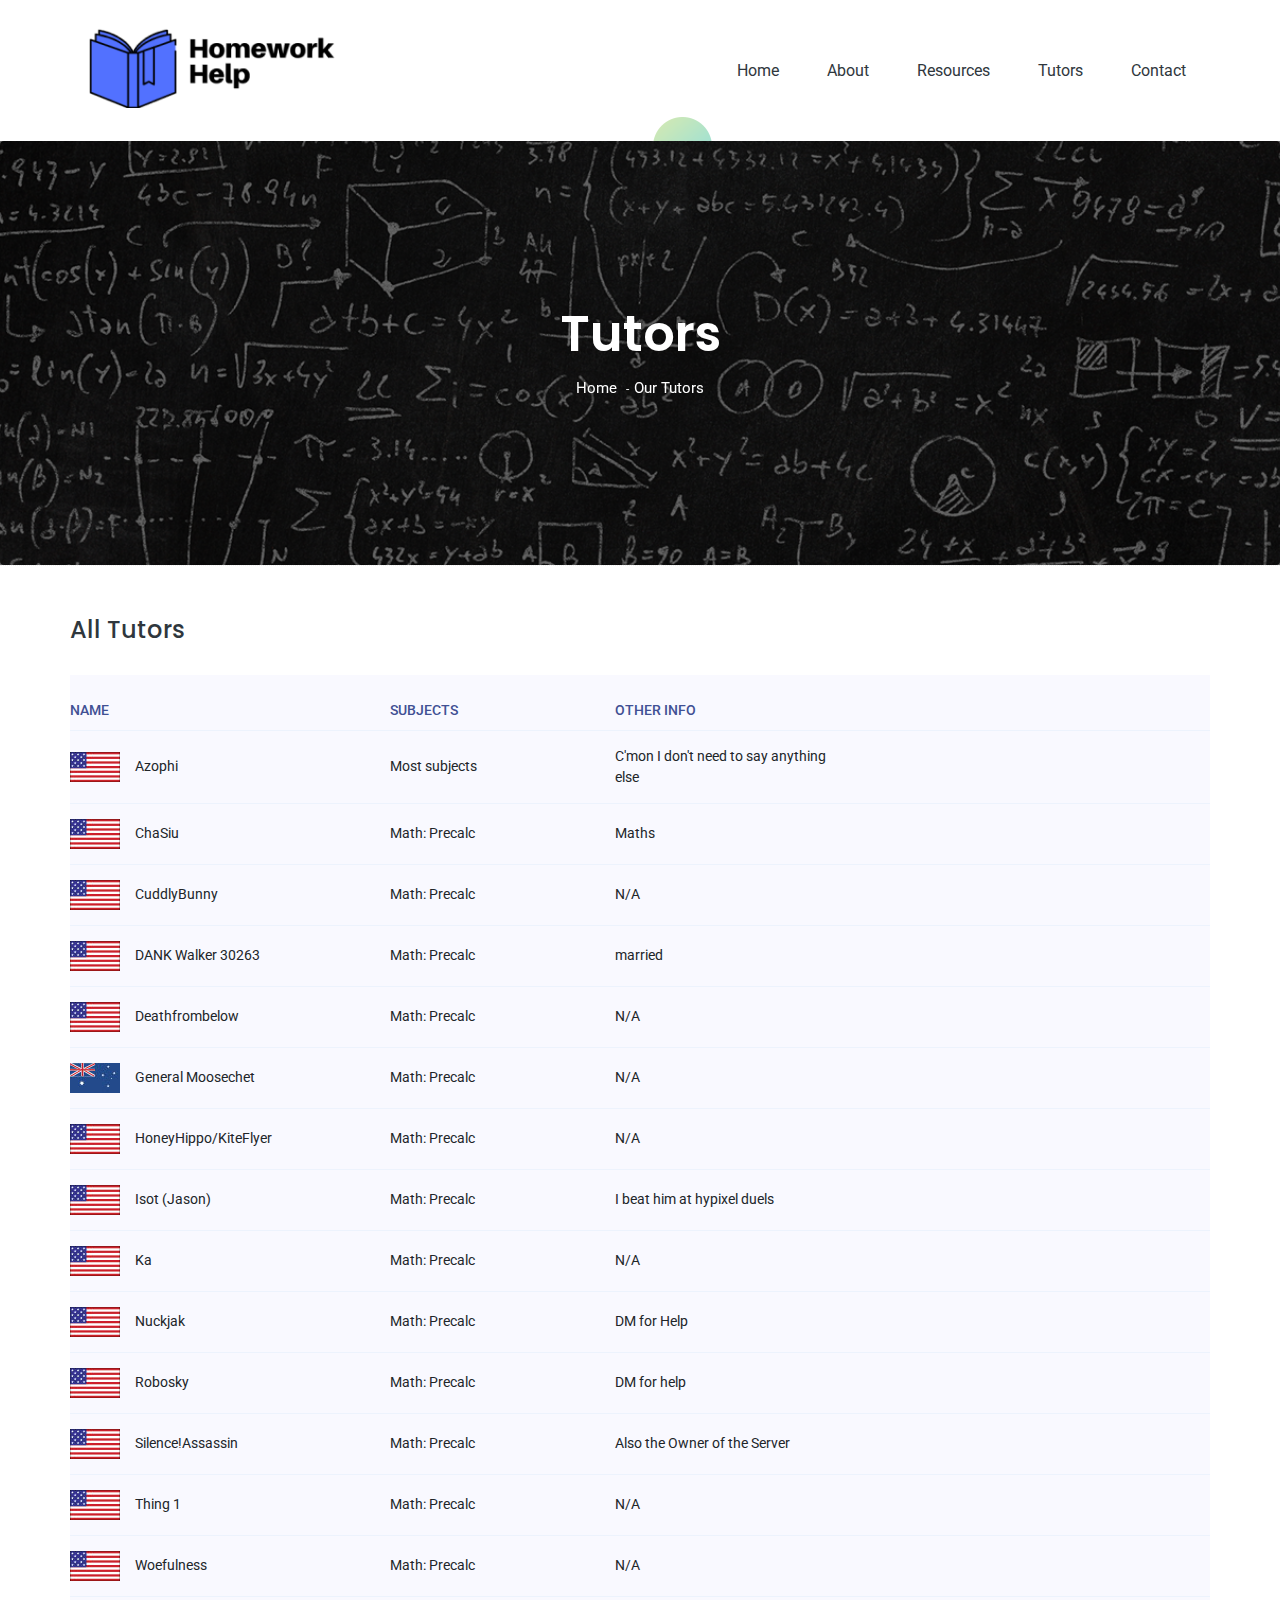
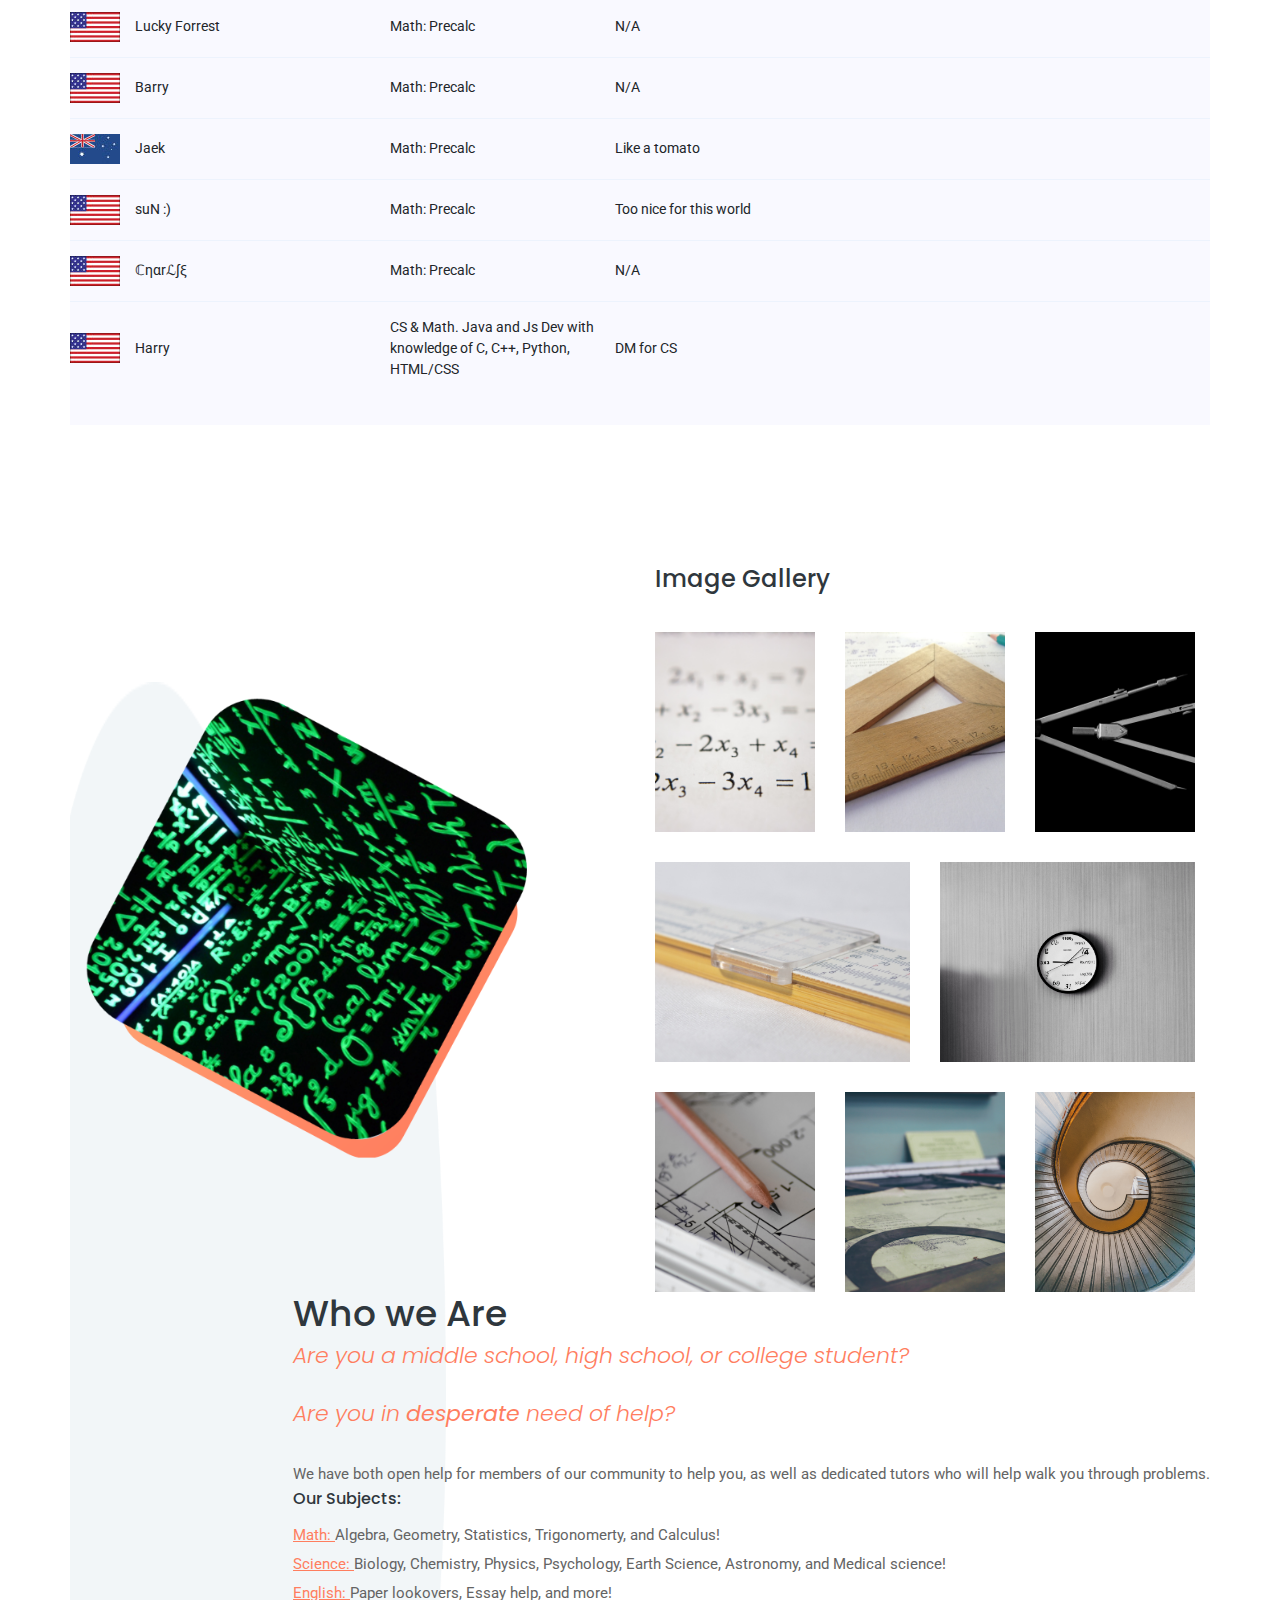
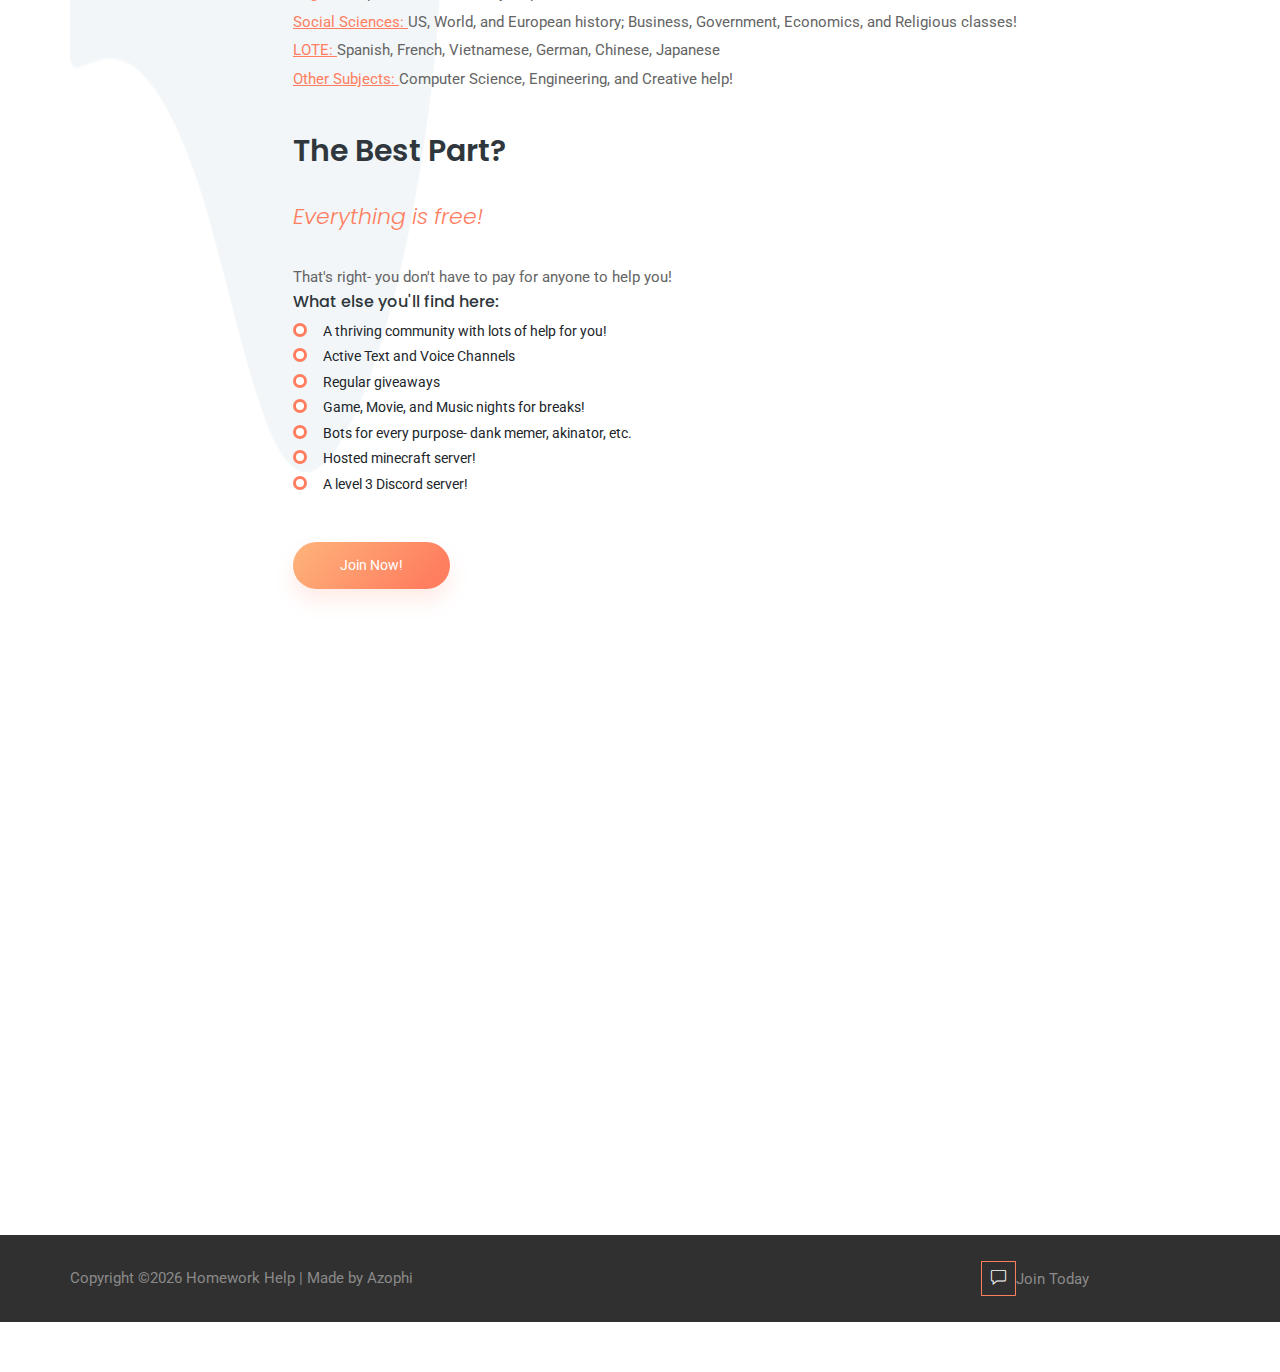
<file: index.html>
<!doctype html>
<html lang="en">

<head>
    <!-- Required meta tags -->
    <meta charset="utf-8">
    <meta name="viewport" content="width=device-width, initial-scale=1, shrink-to-fit=no">
    <title>Homework Help- Tutors</title>
    <link rel="icon" href="img/favicon.png">
    <!-- Bootstrap CSS -->
    <link rel="stylesheet" href="css/bootstrap.min.css">
    <!-- animate CSS -->
    <link rel="stylesheet" href="css/animate.css">
    <!-- owl carousel CSS -->
    <link rel="stylesheet" href="css/owl.carousel.min.css">
    <!-- themify CSS -->
    <link rel="stylesheet" href="css/themify-icons.css">
    <!-- flaticon CSS -->
    <link rel="stylesheet" href="css/flaticon.css">
    <!-- font awesome CSS -->
    <link rel="stylesheet" href="css/magnific-popup.css">
    <!-- swiper CSS -->
    <link rel="stylesheet" href="css/slick.css">
    <!-- style CSS -->
    <link rel="stylesheet" href="css/style.css">
	<meta name="description" content="This is a pretty normal school help server. We have open channels where anyone can help! Or you can create a ticket, and have a tutor help you! The best part? All help is free!">
	<meta property="og:title" content="Homework Help Discord - Official Website">
	<meta property="og:site_name" content="Homework Help">
	<meta property="og:description" content="This is a pretty normal school help server. We have open channels where anyone can help! Or you can create a ticket, and have a tutor help you! The best part? All help is free!">

</head>

<body>
    <!--::header part start::-->
    <header class="main_menu">
        <div class="container">
            <div class="row align-items-center">
                <div class="col-lg-12">
                    <nav class="navbar navbar-expand-lg navbar-light">
                        <a class="navbar-brand" href="https://hwhelpdiscord.github.io"> <img src="img/logo.png" alt="logo"> </a>
                        <button class="navbar-toggler" type="button" data-toggle="collapse"
                            data-target="#navbarSupportedContent" aria-controls="navbarSupportedContent"
                            aria-expanded="false" aria-label="Toggle navigation">
                            <span class="navbar-toggler-icon"></span>
                        </button>

                        <div class="collapse navbar-collapse main-menu-item justify-content-end"
                            id="navbarSupportedContent">
                            <ul class="navbar-nav">
                                <li class="nav-item active">
                                    <a class="nav-link" href="https://hwhelpdiscord.github.io">Home </a>
                                </li>
                                <li class="nav-item">
                                    <a class="nav-link" href="https://hwhelpdiscord.github.io/about">About</a>
                                </li>
                               
				<li class="nav-item">
                                    <a class="nav-link" href="https://hwhelpdiscord.github.io/resources">Resources</a>
                                </li>
				<li class="nav-item">
                                    <a class="nav-link" href="https://hwhelpdiscord.github.io/tutors">Tutors</a>
                                </li>
                                <li class="nav-item active">
                                    <a class="nav-link" href="https://hwhelpdiscord.github.io/contact.html">Contact</a>
                                </li>
                            </ul>
                        </div>
                    </nav>
                </div>
            </div>
        </div>
    </header>
    <!-- Header part end-->

    <!--::breadcrumb part start::-->
    <section class="breadcrumb breadcrumb_bg">
        <div class="container">
            <div class="row">
                <div class="col-lg-12">
                    <div class="breadcrumb_iner">
                        <div class="breadcrumb_iner_item">
				<h2>Tutors</h2>
                            <p>Home <span>-</span>Our Tutors</p>
                        </div>
                    </div>
                </div>
            </div>
        </div>
    </section>
    <!--::breadcrumb part start::-->
	<div class="section-top-border">
		<div class="container box_1170">
			<h3 class="mb-30">All Tutors</h3>
				<div class="progress-table-wrap">
				<div class="progress-table">
				<div class="table-head">
				<div class="country">Name</div>
				<div class="visit">Subjects</div>
				<div class="visit">Other Info</div>	
			</div>
			<div class="table-row">
				<div class="country"> <img src="img/elements/f2.jpg" alt="flag">Azophi</div>
				<div class="visit">Most subjects</div>
				<div class="visit">C'mon I don't need to say anything else</div>
			</div>
			<div class="table-row">
				<div class="country"> <img src="img/elements/f2.jpg" alt="flag">ChaSiu</div>
				<div class="visit">Math: Precalc</div>
				<div class="visit">Maths</div>
			</div>
			<div class="table-row">
				<div class="country"> <img src="img/elements/f2.jpg" alt="flag">CuddlyBunny</div>
				<div class="visit">Math: Precalc</div>
				<div class="visit">N/A</div>
			</div>
			<div class="table-row">
				<div class="country"> <img src="img/elements/f2.jpg" alt="flag">DANK Walker 30263</div>
				<div class="visit">Math: Precalc</div>
				<div class="visit">married</div>
			</div>
			<div class="table-row">
				<div class="country"> <img src="img/elements/f2.jpg" alt="flag">Deathfrombelow</div>
				<div class="visit">Math: Precalc</div>
				<div class="visit">N/A</div>
			</div>
			<div class="table-row">
				<div class="country"> <img src="img/elements/f5.jpg" alt="flag">General Moosechet</div>
				<div class="visit">Math: Precalc</div>
				<div class="visit">N/A</div>
			</div>
			<div class="table-row">
				<div class="country"> <img src="img/elements/f2.jpg" alt="flag">HoneyHippo/KiteFlyer</div>
				<div class="visit">Math: Precalc</div>
				<div class="visit">N/A</div>
			</div>
			<div class="table-row">
				<div class="country"> <img src="img/elements/f2.jpg" alt="flag">Isot (Jason)</div>
				<div class="visit">Math: Precalc</div>
				<div class="visit">I beat him at hypixel duels</div>
			</div>
			<div class="table-row">
				<div class="country"> <img src="img/elements/f2.jpg" alt="flag">Ka</div>
				<div class="visit">Math: Precalc</div>
				<div class="visit">N/A</div>
			</div>
			<div class="table-row">
				<div class="country"> <img src="img/elements/f2.jpg" alt="flag">Nuckjak</div>
				<div class="visit">Math: Precalc</div>
				<div class="visit">DM for Help</div>
			</div>
			<div class="table-row">
				<div class="country"> <img src="img/elements/f2.jpg" alt="flag">Robosky</div>
				<div class="visit">Math: Precalc</div>
				<div class="visit">DM for help</div>
			</div>
			<div class="table-row">
				<div class="country"> <img src="img/elements/f2.jpg" alt="flag">Silence!Assassin</div>
				<div class="visit">Math: Precalc</div>
				<div class="visit">Also the Owner of the Server</div>
			</div>
			<div class="table-row">
				<div class="country"> <img src="img/elements/f2.jpg" alt="flag">Thing 1</div>
				<div class="visit">Math: Precalc</div>
				<div class="visit">N/A</div>
			</div>
			<div class="table-row">
				<div class="country"> <img src="img/elements/f2.jpg" alt="flag">Woefulness</div>
				<div class="visit">Math: Precalc</div>
				<div class="visit">N/A</div>
			</div>
			<div class="table-row">
				<div class="country"> <img src="img/elements/f2.jpg" alt="flag">Lucky Forrest</div>
				<div class="visit">Math: Precalc</div>
				<div class="visit">N/A</div>
			</div>
			<div class="table-row">
				<div class="country"> <img src="img/elements/f2.jpg" alt="flag">Barry</div>
				<div class="visit">Math: Precalc</div>
				<div class="visit">N/A</div>
			</div>
			<div class="table-row">
				<div class="country"> <img src="img/elements/f5.jpg" alt="flag">Jaek</div>
				<div class="visit">Math: Precalc</div>
				<div class="visit">Like a tomato</div>
			</div>

			<div class="table-row">
				<div class="country"> <img src="img/elements/f2.jpg" alt="flag">suN :)</div>
				<div class="visit">Math: Precalc</div>
				<div class="visit">Too nice for this world</div>
			</div>
			<div class="table-row">
				<div class="country"> <img src="img/elements/f2.jpg" alt="flag">ℂηαrℒ∫ξ</div>
				<div class="visit">Math: Precalc</div>
				<div class="visit">N/A</div>
			</div>
			<div class="table-row">
				<div class="country"> <img src="img/elements/f2.jpg" alt="flag">Harry</div>
				<div class="visit">CS & Math. Java and Js Dev with knowledge of C, C++, Python, HTML/CSS</div>
				<div class="visit">DM for CS</div>
			</div>

			</div>
		</div>
    <!-- about part start-->
    <section class="about_part single_padding_top">
        <div class="container">
            <div class="row align-items-center justify-content-end">
                <div class="col-md-6 col-lg-6 col-xl-5">
                    <div class="about_img">
                        <img src="img/about_img_4.png" alt="">
                    </div>
                </div>
                <div class="col-md-6 col-lg-6 offset-xl-1 col-xl-6">


				<h3>Image Gallery</h3>
				<div class="row gallery-item">
					<div class="col-md-4">
						<a href="img/elements/g1.jpg" class="img-pop-up">
							<div class="single-gallery-image" style="background: url(img/elements/g1.jpg);"></div>
						</a>
					</div>
					<div class="col-md-4">
						<a href="img/elements/g2.jpg" class="img-pop-up">
							<div class="single-gallery-image" style="background: url(img/elements/g2.jpg);"></div>
						</a>
					</div>
					<div class="col-md-4">
						<a href="img/elements/g3.jpg" class="img-pop-up">
							<div class="single-gallery-image" style="background: url(img/elements/g3.jpg);"></div>
						</a>
					</div>
					<div class="col-md-6">
						<a href="img/elements/g4.jpg" class="img-pop-up">
							<div class="single-gallery-image" style="background: url(img/elements/g4.jpg);"></div>
						</a>
					</div>
					<div class="col-md-6">
						<a href="img/elements/g5.jpg" class="img-pop-up">
							<div class="single-gallery-image" style="background: url(img/elements/g5.jpg);"></div>
						</a>
					</div>
					<div class="col-md-4">
						<a href="img/elements/g6.jpg" class="img-pop-up">
							<div class="single-gallery-image" style="background: url(img/elements/g6.jpg);"></div>
						</a>
					</div>
					<div class="col-md-4">
						<a href="img/elements/g7.jpg" class="img-pop-up">
							<div class="single-gallery-image" style="background: url(img/elements/g7.jpg);"></div>
						</a>
					</div>
					<div class="col-md-4">
						<a href="img/elements/g8.jpg" class="img-pop-up">
							<div class="single-gallery-image" style="background: url(img/elements/g8.jpg);"></div>
						</a>
					</div>
				</div>
			</div>
			
			
                    <div class="about_text">
                        <h1>Who we Are</h1>
                        <h4>Are you a middle school, high school, or college student?</h4>
						<h4>Are you in <b>desperate</b> need of help?</h4>
						
						<p>We have both open help for members of our community to help you, as well as dedicated tutors who will help walk you through problems.</p>
						
						<h5>Our Subjects:</h5>
						
						<p>
							<u>Math: </u>Algebra, Geometry, Statistics, Trigonomerty, and Calculus!<br>
							<u>Science: </u>Biology, Chemistry, Physics, Psychology, Earth Science, Astronomy, and Medical science!<br>
							<u>English: </u>Paper lookovers, Essay help, and more!<br>
							<u>Social Sciences: </u>US, World, and European history; Business, Government, Economics, and Religious classes! <br>
							<u>LOTE: </u> Spanish, French, Vietnamese, German, Chinese, Japanese<br>
							<u>Other Subjects: </u>Computer Science, Engineering, and Creative help!
						</p>
						<h2><br>The Best Part?</h2>
						<h4>Everything is free!</h4>
						<p>That's right- you don't have to pay for anyone to help you!<br></p>
						<h5>What else you'll find here:</h5>
						<ul class="unordered-list">
						  <li>A thriving community with lots of help for you!</li>
						  <li>Active Text and Voice Channels</li>
						  <li>Regular giveaways</li>
						  <li>Game, Movie, and Music nights for breaks!</li>
						  <li>Bots for every purpose- dank memer, akinator, etc.</li>
						  <li>Hosted minecraft server!</li>
						  <li>A level 3 Discord server!</li>
						</ul>

                        <a href="https://discord.gg/students" class="btn_2">Join Now!<i class="fas fa-external-link-alt"></i></a>
                    </div>
                </div>
            </div>
        </div>
        <div class="hero-app-7 custom-animation"><img src="img/animate_icon/icon_1.png" alt=""></div>
        <div class="hero-app-8 custom-animation2"><img src="img/animate_icon/icon_2.png" alt=""></div>
        <div class="hero-app-6 custom-animation3"><img src="img/animate_icon/icon_3.png" alt=""></div>
    </section>
    
        
	<iframe src="https://discord.com/widget?id=617816889976160296&theme=light" width=100% height="500" allowtransparency="true" frameborder="0"></iframe>
	



    <footer class="copyright_part">
        <div class="container">
            <div class="row align-items-center">
                <p class="footer-text m-0 col-lg-8 col-md-12">
Copyright &copy;<script>document.write(new Date().getFullYear());</script> Homework Help | Made by Azophi 
<!-- Link back to Colorlib can't be removed. Template is licensed under CC BY 3.0. --></p>
                <div class="col-lg-4 col-md-12 text-center test-lg-right footer-social">
					<p><a href="https://discord.gg/students"><i class="ti-comment"></i></a>Join Today</p>
                </div>
            </div>
        </div>
    </footer>
    <!-- footer part end-->

    <!-- jquery plugins here-->
    <!-- jquery -->
    <script src="js/jquery-1.12.1.min.js"></script>
    <!-- popper js -->
    <script src="js/popper.min.js"></script>
    <!-- bootstrap js -->
    <script src="js/bootstrap.min.js"></script>
    <!-- easing js -->
    <script src="js/jquery.magnific-popup.js"></script>
    <!-- swiper js -->
    <script src="js/swiper.min.js"></script>
    <!-- swiper js -->
    <script src="js/masonry.pkgd.js"></script>
    <!-- particles js -->
    <script src="js/owl.carousel.min.js"></script>
    <!-- swiper js -->
    <script src="js/slick.min.js"></script>
    <!-- custom js -->
    <script src="js/custom.js"></script>


    
</body>

</html>
</file>
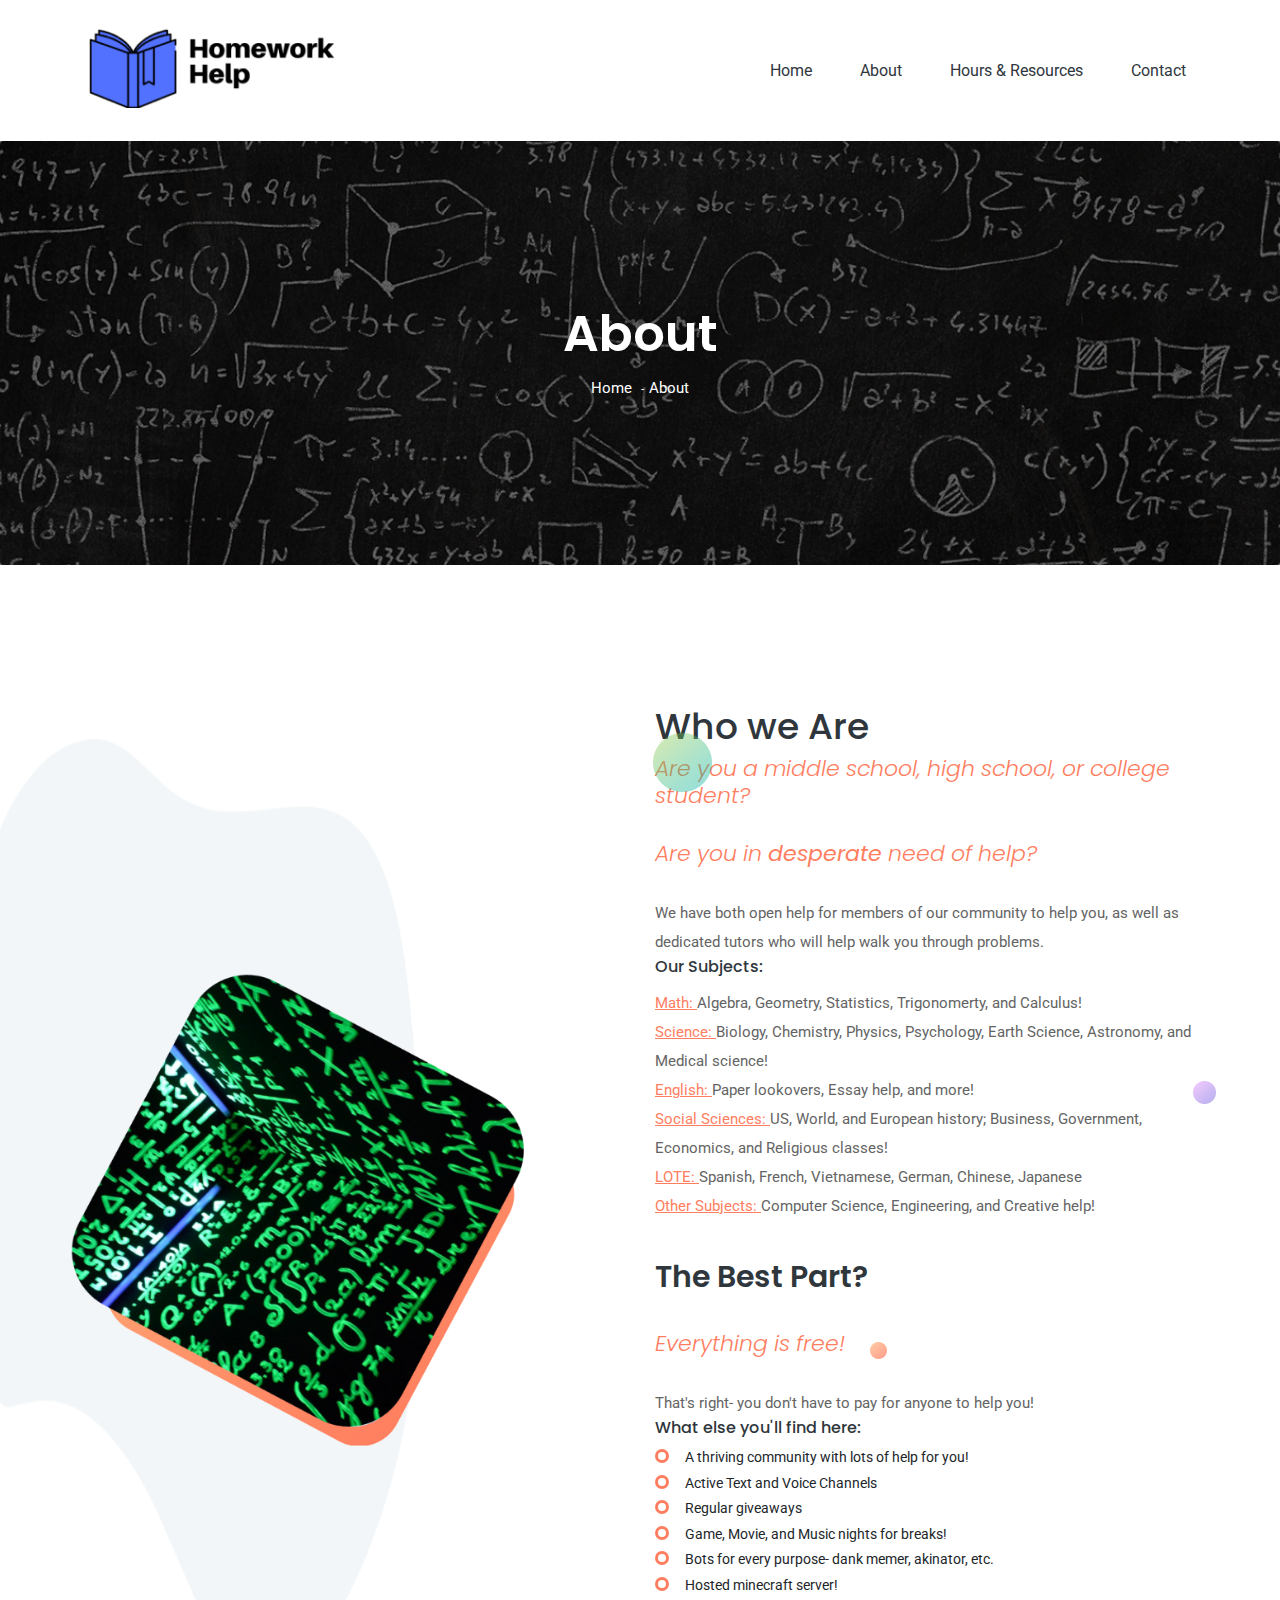
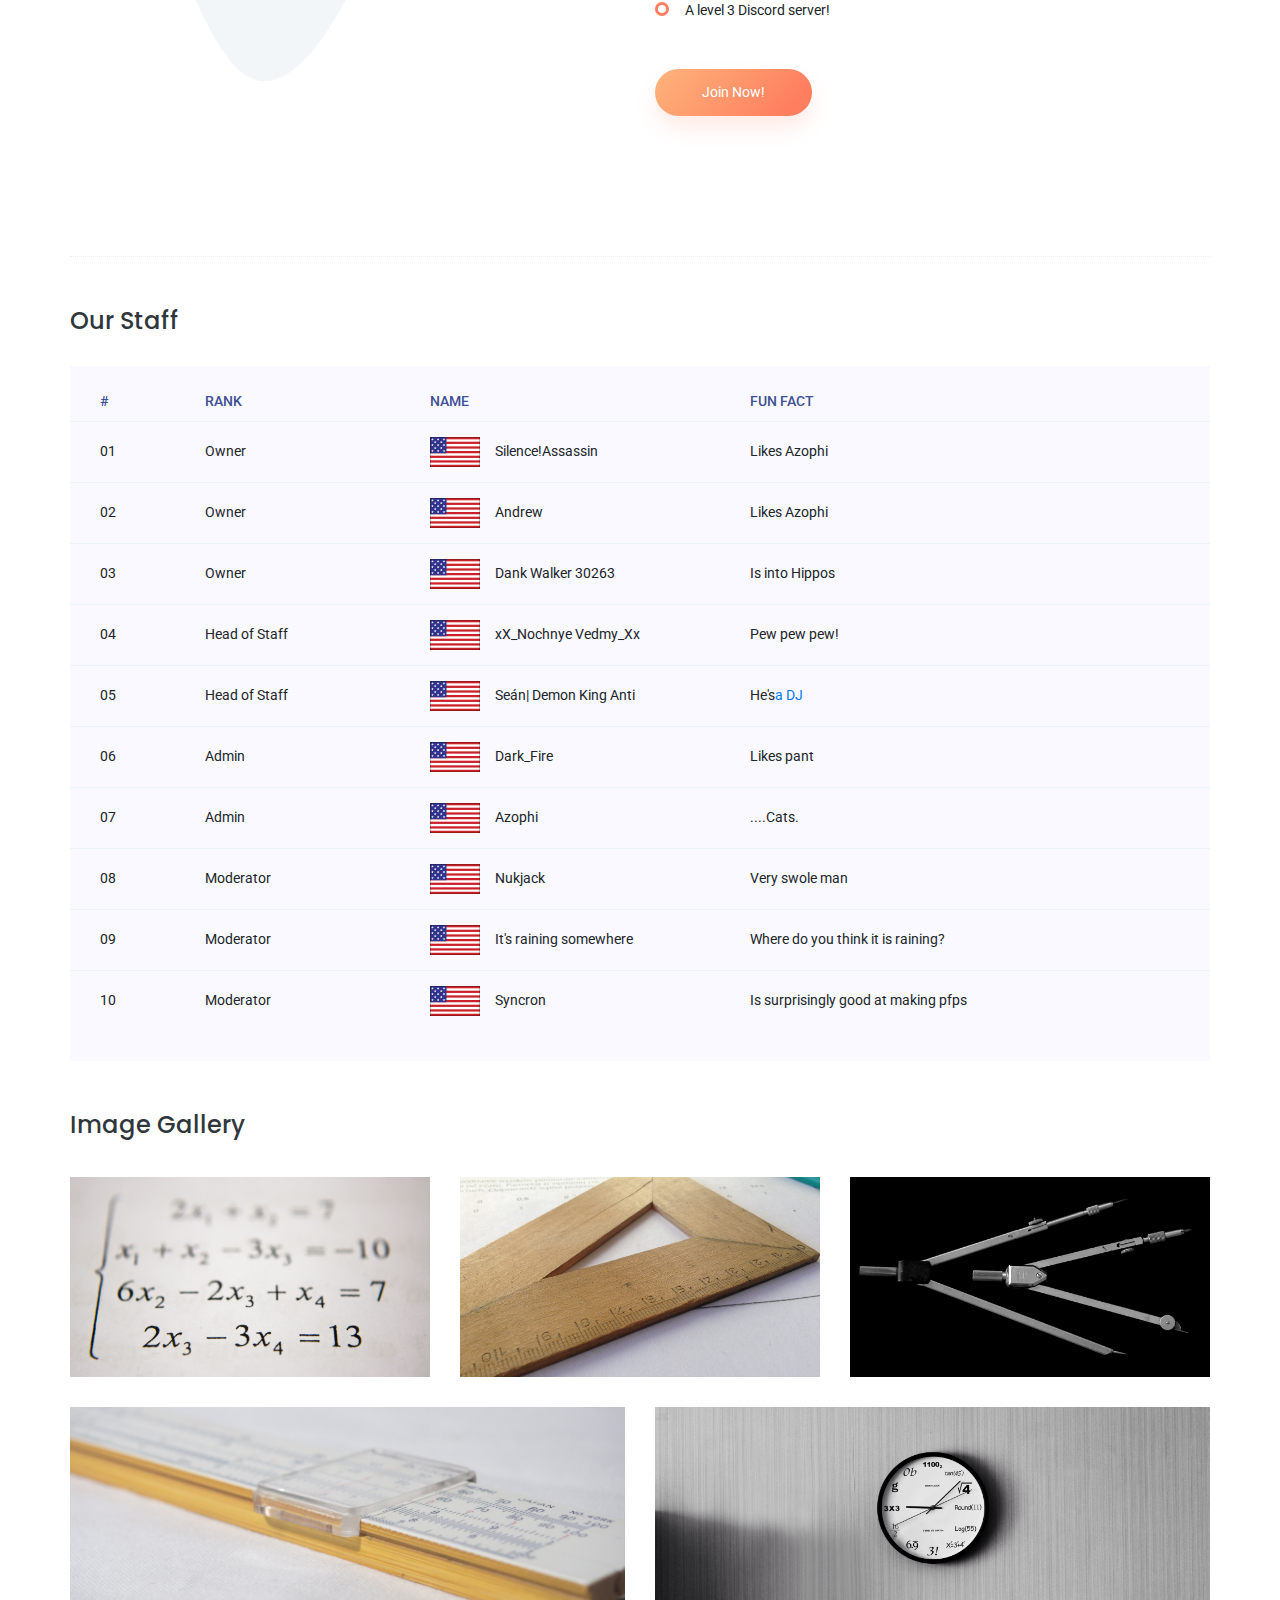
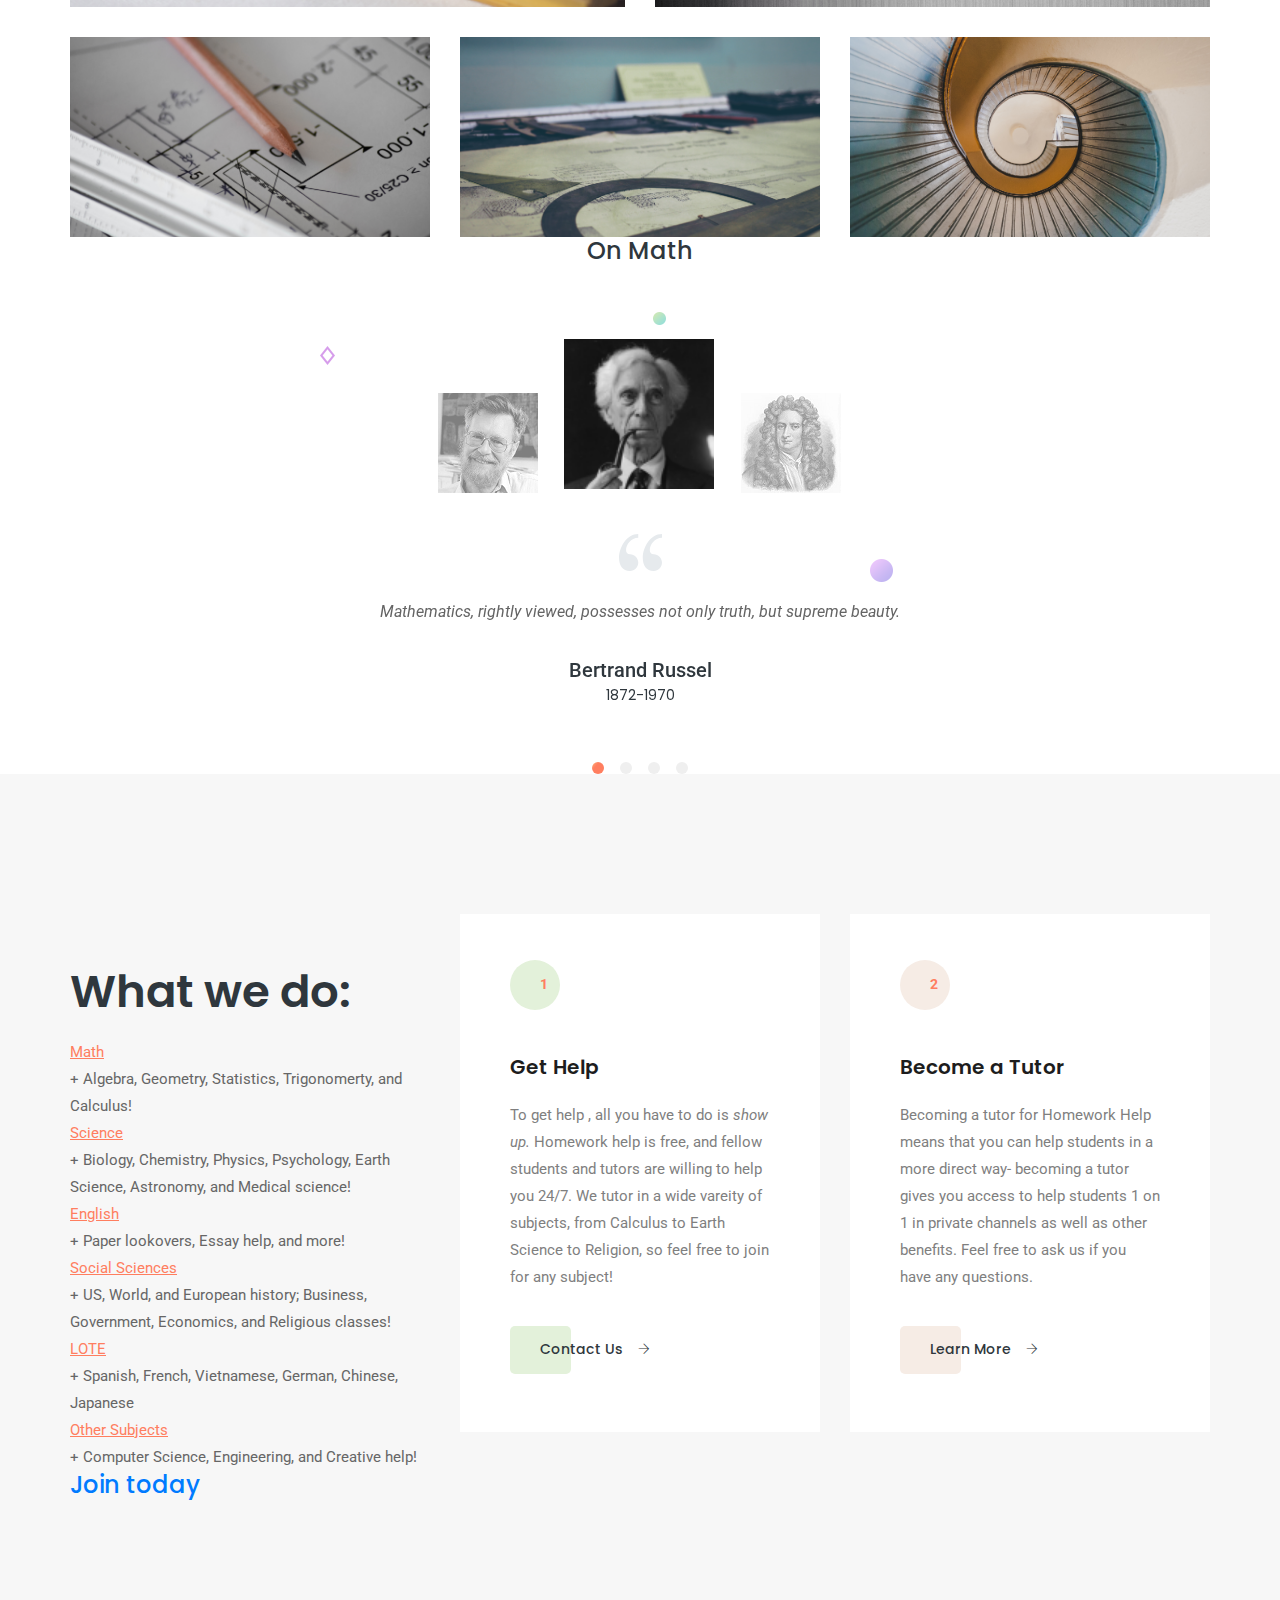
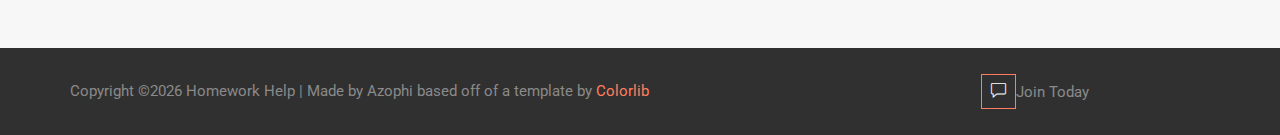
<file: about.html>
<!doctype html>
<html lang="en">

<head>
    <!-- Required meta tags -->
    <meta charset="utf-8">
    <meta name="viewport" content="width=device-width, initial-scale=1, shrink-to-fit=no">
    <title>Homework Help- About</title>
    <link rel="icon" href="img/favicon.png">
    <!-- Bootstrap CSS -->
    <link rel="stylesheet" href="css/bootstrap.min.css">
    <!-- animate CSS -->
    <link rel="stylesheet" href="css/animate.css">
    <!-- owl carousel CSS -->
    <link rel="stylesheet" href="css/owl.carousel.min.css">
    <!-- themify CSS -->
    <link rel="stylesheet" href="css/themify-icons.css">
    <!-- flaticon CSS -->
    <link rel="stylesheet" href="css/flaticon.css">
    <!-- font awesome CSS -->
    <link rel="stylesheet" href="css/magnific-popup.css">
    <!-- swiper CSS -->
    <link rel="stylesheet" href="css/slick.css">
    <!-- style CSS -->
    <link rel="stylesheet" href="css/style.css">
</head>

<body>
    <!--::header part start::-->
    <header class="main_menu">
        <div class="container">
            <div class="row align-items-center">
                <div class="col-lg-12">
                    <nav class="navbar navbar-expand-lg navbar-light">
                        <a class="navbar-brand" href="index.html"> <img src="img/logo.png" alt="logo"> </a>
                        <button class="navbar-toggler" type="button" data-toggle="collapse"
                            data-target="#navbarSupportedContent" aria-controls="navbarSupportedContent"
                            aria-expanded="false" aria-label="Toggle navigation">
                            <span class="navbar-toggler-icon"></span>
                        </button>

                        <div class="collapse navbar-collapse main-menu-item justify-content-end"
                            id="navbarSupportedContent">
                            <ul class="navbar-nav">
                                <li class="nav-item active">
                                    <a class="nav-link" href="index.html">Home </a>
                                </li>
                                <li class="nav-item">
                                    <a class="nav-link" href="about.html">About</a>
                                </li>
                               
								<li class="nav-item">
                                    <a class="nav-link" href="calendar.html">Hours & Resources</a>
                                </li>

                                <li class="nav-item active">
                                    <a class="nav-link" href="contact.html">Contact</a>
                                </li>
                            </ul>
                        </div>
                    </nav>
                </div>
            </div>
        </div>
    </header>
    <!-- Header part end-->

    <!--::breadcrumb part start::-->
    <section class="breadcrumb breadcrumb_bg">
        <div class="container">
            <div class="row">
                <div class="col-lg-12">
                    <div class="breadcrumb_iner">
                        <div class="breadcrumb_iner_item">
                            <h2>About</h2>
                            <p>Home <span>-</span>About</p>
                        </div>
                    </div>
                </div>
            </div>
        </div>
    </section>
    <!--::breadcrumb part start::-->

    <!-- about part start-->
    <section class="about_part single_padding_top">
        <div class="container">
            <div class="row align-items-center justify-content-end">
                <div class="col-md-6 col-lg-6 col-xl-5">
                    <div class="about_img">
                        <img src="img/about_img_4.png" alt="">
                    </div>
                </div>
                <div class="col-md-6 col-lg-6 offset-xl-1 col-xl-6">
                    <div class="about_text">
                        <h1>Who we Are</h1>
                        <h4>Are you a middle school, high school, or college student?</h4>
						<h4>Are you in <b>desperate</b> need of help?</h4>
						
						<p>We have both open help for members of our community to help you, as well as dedicated tutors who will help walk you through problems.</p>
						
						<h5>Our Subjects:</h5>
						
						<p>
							<u>Math: </u>Algebra, Geometry, Statistics, Trigonomerty, and Calculus!<br>
							<u>Science: </u>Biology, Chemistry, Physics, Psychology, Earth Science, Astronomy, and Medical science!<br>
							<u>English: </u>Paper lookovers, Essay help, and more!<br>
							<u>Social Sciences: </u>US, World, and European history; Business, Government, Economics, and Religious classes! <br>
							<u>LOTE: </u> Spanish, French, Vietnamese, German, Chinese, Japanese<br>
							<u>Other Subjects: </u>Computer Science, Engineering, and Creative help!
						</p>
						<h2><br>The Best Part?</h2>
						<h4>Everything is free!</h4>
						<p>That's right- you don't have to pay for anyone to help you!<br></p>
						<h5>What else you'll find here:</h5>
						<ul class="unordered-list">
						  <li>A thriving community with lots of help for you!</li>
						  <li>Active Text and Voice Channels</li>
						  <li>Regular giveaways</li>
						  <li>Game, Movie, and Music nights for breaks!</li>
						  <li>Bots for every purpose- dank memer, akinator, etc.</li>
						  <li>Hosted minecraft server!</li>
						  <li>A level 3 Discord server!</li>
						</ul>

                        <a href="https://discord.gg/students" class="btn_2">Join Now!<i class="fas fa-external-link-alt"></i></a>
                    </div>
                </div>
            </div>
        </div>
        <div class="hero-app-7 custom-animation"><img src="img/animate_icon/icon_1.png" alt=""></div>
        <div class="hero-app-8 custom-animation2"><img src="img/animate_icon/icon_2.png" alt=""></div>
        <div class="hero-app-6 custom-animation3"><img src="img/animate_icon/icon_3.png" alt=""></div>
    </section>
    
        
	
		<div class="container box_1170">
	    
							
						<div class="section-top-border">
							<h3 class="mb-30">Our Staff</h3>
								<div class="progress-table-wrap">
								<div class="progress-table">
								<div class="table-head">
								<div class="serial">#</div>
								<div class="visit">Rank</div>
								<div class="country">Name</div>
								<div class="visit">Fun Fact</div>
							</div>
							<div class="table-row">
								<div class="serial">01</div>
								<div class="visit">Owner</div>
								<div class="country"> <img src="img/elements/f2.jpg" alt="flag">Silence!Assassin</div>
								<div class="visit">Likes Azophi</div>
							</div>
							<div class="table-row">
								<div class="serial">02</div>
								<div class="visit">Owner</div>
								<div class="country"> <img src="img/elements/f2.jpg" alt="flag">Andrew</div>
								<div class="visit">Likes Azophi</div>
							</div>
							<div class="table-row">
								<div class="serial">03</div>
								<div class="visit">Owner</div>
								<div class="country"> <img src="img/elements/f2.jpg" alt="flag">Dank Walker 30263</div>
								<div class="visit">Is into Hippos</div>
							</div>
							<div class="table-row">
								<div class="serial">04</div>
								<div class="visit">Head of Staff</div>
								<div class="country"> <img src="img/elements/f2.jpg" alt="flag">xX_Nochnye Vedmy_Xx</div>
								<div class="visit">Pew pew pew!</div>
							</div>
							<div class="table-row">
								<div class="serial">05</div>
								<div class="visit">Head of Staff</div>
								<div class="country"> <img src="img/elements/f2.jpg" alt="flag">Seán| Demon King Anti</div>
								<div class="visit">He's <a href="https://open.spotify.com/artist/097pwtSJvY9Ix1Auqi0KVD?si=GRBWnUE7QviMMFyHZx-R3g">a DJ</a></div>
							</div>
							
							<div class="table-row">
								<div class="serial">06</div>
								<div class="visit">Admin</div>
								<div class="country"> <img src="img/elements/f2.jpg" alt="flag">Dark_Fire</div>
								<div class="visit">Likes pant</div>
							</div>		
							<div class="table-row">
								<div class="serial">07</div>
								<div class="visit">Admin</div>
								<div class="country"> <img src="img/elements/f2.jpg" alt="flag">Azophi</div>
								<div class="visit">....Cats.</div>
							</div>			
							
							<div class="table-row">
								<div class="serial">08</div>
								<div class="visit">Moderator</div>
								<div class="country"> <img src="img/elements/f2.jpg" alt="flag">Nukjack</div>
								<div class="visit">Very swole man</div>
							</div>	
							<div class="table-row">
								<div class="serial">09</div>
								<div class="visit">Moderator</div>
								<div class="country"> <img src="img/elements/f2.jpg" alt="flag">It's raining somewhere</div>
								<div class="visit">Where do you think it is raining?</div>
							</div>	
							<div class="table-row">
								<div class="serial">10</div>
								<div class="visit">Moderator</div>
								<div class="country"> <img src="img/elements/f2.jpg" alt="flag">Syncron</div>
								<div class="visit">Is surprisingly good at making pfps</div>
							</div>			
									
							</div>
							</div>
						</div>
	


				<h3>Image Gallery</h3>
				<div class="row gallery-item">
					<div class="col-md-4">
						<a href="img/elements/g1.jpg" class="img-pop-up">
							<div class="single-gallery-image" style="background: url(img/elements/g1.jpg);"></div>
						</a>
					</div>
					<div class="col-md-4">
						<a href="img/elements/g2.jpg" class="img-pop-up">
							<div class="single-gallery-image" style="background: url(img/elements/g2.jpg);"></div>
						</a>
					</div>
					<div class="col-md-4">
						<a href="img/elements/g3.jpg" class="img-pop-up">
							<div class="single-gallery-image" style="background: url(img/elements/g3.jpg);"></div>
						</a>
					</div>
					<div class="col-md-6">
						<a href="img/elements/g4.jpg" class="img-pop-up">
							<div class="single-gallery-image" style="background: url(img/elements/g4.jpg);"></div>
						</a>
					</div>
					<div class="col-md-6">
						<a href="img/elements/g5.jpg" class="img-pop-up">
							<div class="single-gallery-image" style="background: url(img/elements/g5.jpg);"></div>
						</a>
					</div>
					<div class="col-md-4">
						<a href="img/elements/g6.jpg" class="img-pop-up">
							<div class="single-gallery-image" style="background: url(img/elements/g6.jpg);"></div>
						</a>
					</div>
					<div class="col-md-4">
						<a href="img/elements/g7.jpg" class="img-pop-up">
							<div class="single-gallery-image" style="background: url(img/elements/g7.jpg);"></div>
						</a>
					</div>
					<div class="col-md-4">
						<a href="img/elements/g8.jpg" class="img-pop-up">
							<div class="single-gallery-image" style="background: url(img/elements/g8.jpg);"></div>
						</a>
					</div>
				</div>
			</div>
			</div>
	
	
	
	
			
    <!--::review_part start::-->
    <section class="review_part">
        <div class="container">
            <div class="row justify-content-center">
			<h2></h2>
			
                <div class="col-xl-5">
                    <div class="section_tittle text-center">
                        <h3>On Math</h3>
                        <!--<p>Winged hath had face creepeth abundantly so shall </p>-->
                    </div>
                </div>
			
            </div>
            <div class="row justify-content-center">
                <div class="col-lg-6 col-xl-5">
                    <!-- THUMBNAILS -->
                    <div class="slider-nav-thumbnails">
                        <div class="slider-thumbnails">
                            <img src="img/client/client_1.png" alt="slideimg" class="image">
                        </div>
                        <div class="slider-thumbnails">
                            <img src="img/client/client_2.png" alt="slideimg" class="image" >
                        </div>
                        <div class="slider-thumbnails">
                            <img src="img/client/client_3.png" alt="slideimg" class="image">
                        </div>
                        <div class="slider-thumbnails">
                            <img src="img/client/client_4.png" alt="slideimg" class="image">
                        </div>
                    </div>
                </div>
                <div class="col-lg-10">
                    <!-- MAIN SLIDES -->
                    <div class="slider">
                        <div data-index="1">
                            <div class="client_review_text text-center">
                                <img src="img/icon/quate.svg" class="quate_icon" alt="quate">
                                <p>Mathematics, rightly viewed, possesses not only truth, but supreme beauty.</p>
                                <h3>Bertrand Russel</h3>
                                <h5>1872-1970</h5>
                            </div>
                        </div>
                        <div data-index="2">
                            <div class="client_review_text text-center">
                                <img src="img/icon/quate.svg" class="quate_icon" alt="quate">
                                <p>Truth is ever to be found in the simplicity, and not in the multiplicity and confusion of things.</p>
                                <h3>Isaac Newton</h3>
                                <h5>1643-1727</h5>
                            </div>
                        </div>
                        <div data-index="3">
                            <div class="client_review_text text-center">
                                <img src="img/icon/quate.svg" class="quate_icon" alt="quate">
                                <p>Logic is the foundation of the certainty of all the knowledge we acquire.</p>
                                <h3>Leonhard Euler</h3>
                                <h5>1707-1783</h5>
                            </div>
                        </div>
                        <div data-index="4">
                            <div class="client_review_text text-center">
                                <img src="img/icon/quate.svg" class="quate_icon" alt="quate">
                                <p>There should be no such thing as boring mathematics.</p>
                                <h3>Edsger Dijkstra</h3>
                                <h5>1930-2002</h5>
                            </div>
                        </div>
                    </div>
                </div>
            </div>
            <div class="hero-app-7 custom-animation4"><img src="img/animate_icon/icon_4.png" alt=""></div>
            <div class="hero-app-3 custom-animation2"><img src="img/animate_icon/icon_8.png" alt=""></div>
            <div class="hero-app-8 custom-animation"><img src="img/animate_icon/icon_3.png" alt=""></div>
        </div>
    </section>
    <!--::blog_part end::-->





    <!-- service_part start-->
    <section class="service_part section_padding gray_bg">
        <div class="container">
		
            <div class="row">
			
			
			
                <div class="col-sm-12 col-lg-8 col-xl-4">
                    <div class="single_service_text">
                        <h2>What we do:</h2>
                        <p>
							<u>Math</u><br>
							+ Algebra, Geometry, Statistics, Trigonomerty, and Calculus!<br>
							<u>Science</u><br>
							+ Biology, Chemistry, Physics, Psychology, Earth Science, Astronomy, and Medical science!<br>
							<u>English</u><br>
							+ Paper lookovers, Essay help, and more!<br>
							<u>Social Sciences</u><br>
							+ US, World, and European history; Business, Government, Economics, and Religious classes! <br>
							<u>LOTE</u><br>
							+ Spanish, French, Vietnamese, German, Chinese, Japanese<br>
							<u>Other Subjects</u><br>
							+ Computer Science, Engineering, and Creative help!<br>
						</p>
						<h3>
						<a href="https://discord.gg/students">Join today</a>
						</h3>
                    </div>
                </div>
                <div class="col-sm-6 col-xl-4">
                    <div class="single_service_part">
                        <span class="single_service_icon"><b>1</b><!--<i class="flaticon-growth">--></i></span>
                        <h4>Get Help</h4>
                        <p>To get help , all you have to do is <i>show up.</i> Homework help is free, and fellow students and tutors are willing to help you 24/7.
						We tutor in a wide vareity of subjects, from Calculus to Earth Science to Religion, so feel free to join for any subject!</p>
                        <a href="contact.html" class="btn_3">Contact Us <i class="ti-arrow-right"></i></a>
                    </div>
                </div>
                <div class="col-sm-6 col-xl-4">
                    <div class="single_service_part single_service_part_2">
                        <span class="single_service_icon style_icon"><b>2</b><!--<i class="flaticon-wallet">--></i></span>
                        <h4>Become a Tutor</h4>
                        <p>Becoming a tutor for Homework Help means that you can help students in a more direct way- becoming a tutor gives you access to help students 1 on 1 in private channels as well as other benefits. 
						Feel free to ask us if you have any questions. </p>
                        <a href="about.html" class="btn_3 service_btn">Learn More <i class="ti-arrow-right"></i></a>
                    </div>
					
					
					
                </div>
				
            </div>
        </div>
		
    </section>
	
    <!-- upcoming_event part start-->





    <footer class="copyright_part">
        <div class="container">
            <div class="row align-items-center">
                <p class="footer-text m-0 col-lg-8 col-md-12"><!-- Link back to Colorlib can't be removed. Template is licensed under CC BY 3.0. -->
Copyright &copy;<script>document.write(new Date().getFullYear());</script> Homework Help | Made by Azophi based off of a template by <a href="https://colorlib.com" target="_blank">Colorlib</a>
<!-- Link back to Colorlib can't be removed. Template is licensed under CC BY 3.0. --></p>
                <div class="col-lg-4 col-md-12 text-center test-lg-right footer-social">
					<p><a href="https://discord.gg/students"><i class="ti-comment"></i></a>Join Today</p>
                </div>
            </div>
        </div>
    </footer>
    <!-- footer part end-->

    <!-- jquery plugins here-->
    <!-- jquery -->
    <script src="js/jquery-1.12.1.min.js"></script>
    <!-- popper js -->
    <script src="js/popper.min.js"></script>
    <!-- bootstrap js -->
    <script src="js/bootstrap.min.js"></script>
    <!-- easing js -->
    <script src="js/jquery.magnific-popup.js"></script>
    <!-- swiper js -->
    <script src="js/swiper.min.js"></script>
    <!-- swiper js -->
    <script src="js/masonry.pkgd.js"></script>
    <!-- particles js -->
    <script src="js/owl.carousel.min.js"></script>
    <!-- swiper js -->
    <script src="js/slick.min.js"></script>
    <!-- custom js -->
    <script src="js/custom.js"></script>


    
</body>

</html>
</file>
<file: css/themify-icons.css>
@font-face {
	font-family: 'themify';
	src:url('../fonts/themify.eot?-fvbane');
	src:url('../fonts/themify.eot?#iefix-fvbane') format('embedded-opentype'),
		url('../fonts/themify.woff?-fvbane') format('woff'),
		url('../fonts/themify.ttf?-fvbane') format('truetype'),
		url('../fonts/themify.svg?-fvbane#themify') format('svg');
	font-weight: normal;
	font-style: normal;
}

[class^="ti-"], [class*=" ti-"] {
	font-family: 'themify';
	speak: none;
	font-style: normal;
	font-weight: normal;
	font-variant: normal;
	text-transform: none;
	line-height: 1;

	/* Better Font Rendering =========== */
	-webkit-font-smoothing: antialiased;
	-moz-osx-font-smoothing: grayscale;
}

.ti-wand:before {
	content: "\e600";
}
.ti-volume:before {
	content: "\e601";
}
.ti-user:before {
	content: "\e602";
}
.ti-unlock:before {
	content: "\e603";
}
.ti-unlink:before {
	content: "\e604";
}
.ti-trash:before {
	content: "\e605";
}
.ti-thought:before {
	content: "\e606";
}
.ti-target:before {
	content: "\e607";
}
.ti-tag:before {
	content: "\e608";
}
.ti-tablet:before {
	content: "\e609";
}
.ti-star:before {
	content: "\e60a";
}
.ti-spray:before {
	content: "\e60b";
}
.ti-signal:before {
	content: "\e60c";
}
.ti-shopping-cart:before {
	content: "\e60d";
}
.ti-shopping-cart-full:before {
	content: "\e60e";
}
.ti-settings:before {
	content: "\e60f";
}
.ti-search:before {
	content: "\e610";
}
.ti-zoom-in:before {
	content: "\e611";
}
.ti-zoom-out:before {
	content: "\e612";
}
.ti-cut:before {
	content: "\e613";
}
.ti-ruler:before {
	content: "\e614";
}
.ti-ruler-pencil:before {
	content: "\e615";
}
.ti-ruler-alt:before {
	content: "\e616";
}
.ti-bookmark:before {
	content: "\e617";
}
.ti-bookmark-alt:before {
	content: "\e618";
}
.ti-reload:before {
	content: "\e619";
}
.ti-plus:before {
	content: "\e61a";
}
.ti-pin:before {
	content: "\e61b";
}
.ti-pencil:before {
	content: "\e61c";
}
.ti-pencil-alt:before {
	content: "\e61d";
}
.ti-paint-roller:before {
	content: "\e61e";
}
.ti-paint-bucket:before {
	content: "\e61f";
}
.ti-na:before {
	content: "\e620";
}
.ti-mobile:before {
	content: "\e621";
}
.ti-minus:before {
	content: "\e622";
}
.ti-medall:before {
	content: "\e623";
}
.ti-medall-alt:before {
	content: "\e624";
}
.ti-marker:before {
	content: "\e625";
}
.ti-marker-alt:before {
	content: "\e626";
}
.ti-arrow-up:before {
	content: "\e627";
}
.ti-arrow-right:before {
	content: "\e628";
}
.ti-arrow-left:before {
	content: "\e629";
}
.ti-arrow-down:before {
	content: "\e62a";
}
.ti-lock:before {
	content: "\e62b";
}
.ti-location-arrow:before {
	content: "\e62c";
}
.ti-link:before {
	content: "\e62d";
}
.ti-layout:before {
	content: "\e62e";
}
.ti-layers:before {
	content: "\e62f";
}
.ti-layers-alt:before {
	content: "\e630";
}
.ti-key:before {
	content: "\e631";
}
.ti-import:before {
	content: "\e632";
}
.ti-image:before {
	content: "\e633";
}
.ti-heart:before {
	content: "\e634";
}
.ti-heart-broken:before {
	content: "\e635";
}
.ti-hand-stop:before {
	content: "\e636";
}
.ti-hand-open:before {
	content: "\e637";
}
.ti-hand-drag:before {
	content: "\e638";
}
.ti-folder:before {
	content: "\e639";
}
.ti-flag:before {
	content: "\e63a";
}
.ti-flag-alt:before {
	content: "\e63b";
}
.ti-flag-alt-2:before {
	content: "\e63c";
}
.ti-eye:before {
	content: "\e63d";
}
.ti-export:before {
	content: "\e63e";
}
.ti-exchange-vertical:before {
	content: "\e63f";
}
.ti-desktop:before {
	content: "\e640";
}
.ti-cup:before {
	content: "\e641";
}
.ti-crown:before {
	content: "\e642";
}
.ti-comments:before {
	content: "\e643";
}
.ti-comment:before {
	content: "\e644";
}
.ti-comment-alt:before {
	content: "\e645";
}
.ti-close:before {
	content: "\e646";
}
.ti-clip:before {
	content: "\e647";
}
.ti-angle-up:before {
	content: "\e648";
}
.ti-angle-right:before {
	content: "\e649";
}
.ti-angle-left:before {
	content: "\e64a";
}
.ti-angle-down:before {
	content: "\e64b";
}
.ti-check:before {
	content: "\e64c";
}
.ti-check-box:before {
	content: "\e64d";
}
.ti-camera:before {
	content: "\e64e";
}
.ti-announcement:before {
	content: "\e64f";
}
.ti-brush:before {
	content: "\e650";
}
.ti-briefcase:before {
	content: "\e651";
}
.ti-bolt:before {
	content: "\e652";
}
.ti-bolt-alt:before {
	content: "\e653";
}
.ti-blackboard:before {
	content: "\e654";
}
.ti-bag:before {
	content: "\e655";
}
.ti-move:before {
	content: "\e656";
}
.ti-arrows-vertical:before {
	content: "\e657";
}
.ti-arrows-horizontal:before {
	content: "\e658";
}
.ti-fullscreen:before {
	content: "\e659";
}
.ti-arrow-top-right:before {
	content: "\e65a";
}
.ti-arrow-top-left:before {
	content: "\e65b";
}
.ti-arrow-circle-up:before {
	content: "\e65c";
}
.ti-arrow-circle-right:before {
	content: "\e65d";
}
.ti-arrow-circle-left:before {
	content: "\e65e";
}
.ti-arrow-circle-down:before {
	content: "\e65f";
}
.ti-angle-double-up:before {
	content: "\e660";
}
.ti-angle-double-right:before {
	content: "\e661";
}
.ti-angle-double-left:before {
	content: "\e662";
}
.ti-angle-double-down:before {
	content: "\e663";
}
.ti-zip:before {
	content: "\e664";
}
.ti-world:before {
	content: "\e665";
}
.ti-wheelchair:before {
	content: "\e666";
}
.ti-view-list:before {
	content: "\e667";
}
.ti-view-list-alt:before {
	content: "\e668";
}
.ti-view-grid:before {
	content: "\e669";
}
.ti-uppercase:before {
	content: "\e66a";
}
.ti-upload:before {
	content: "\e66b";
}
.ti-underline:before {
	content: "\e66c";
}
.ti-truck:before {
	content: "\e66d";
}
.ti-timer:before {
	content: "\e66e";
}
.ti-ticket:before {
	content: "\e66f";
}
.ti-thumb-up:before {
	content: "\e670";
}
.ti-thumb-down:before {
	content: "\e671";
}
.ti-text:before {
	content: "\e672";
}
.ti-stats-up:before {
	content: "\e673";
}
.ti-stats-down:before {
	content: "\e674";
}
.ti-split-v:before {
	content: "\e675";
}
.ti-split-h:before {
	content: "\e676";
}
.ti-smallcap:before {
	content: "\e677";
}
.ti-shine:before {
	content: "\e678";
}
.ti-shift-right:before {
	content: "\e679";
}
.ti-shift-left:before {
	content: "\e67a";
}
.ti-shield:before {
	content: "\e67b";
}
.ti-notepad:before {
	content: "\e67c";
}
.ti-server:before {
	content: "\e67d";
}
.ti-quote-right:before {
	content: "\e67e";
}
.ti-quote-left:before {
	content: "\e67f";
}
.ti-pulse:before {
	content: "\e680";
}
.ti-printer:before {
	content: "\e681";
}
.ti-power-off:before {
	content: "\e682";
}
.ti-plug:before {
	content: "\e683";
}
.ti-pie-chart:before {
	content: "\e684";
}
.ti-paragraph:before {
	content: "\e685";
}
.ti-panel:before {
	content: "\e686";
}
.ti-package:before {
	content: "\e687";
}
.ti-music:before {
	content: "\e688";
}
.ti-music-alt:before {
	content: "\e689";
}
.ti-mouse:before {
	content: "\e68a";
}
.ti-mouse-alt:before {
	content: "\e68b";
}
.ti-money:before {
	content: "\e68c";
}
.ti-microphone:before {
	content: "\e68d";
}
.ti-menu:before {
	content: "\e68e";
}
.ti-menu-alt:before {
	content: "\e68f";
}
.ti-map:before {
	content: "\e690";
}
.ti-map-alt:before {
	content: "\e691";
}
.ti-loop:before {
	content: "\e692";
}
.ti-location-pin:before {
	content: "\e693";
}
.ti-list:before {
	content: "\e694";
}
.ti-light-bulb:before {
	content: "\e695";
}
.ti-Italic:before {
	content: "\e696";
}
.ti-info:before {
	content: "\e697";
}
.ti-infinite:before {
	content: "\e698";
}
.ti-id-badge:before {
	content: "\e699";
}
.ti-hummer:before {
	content: "\e69a";
}
.ti-home:before {
	content: "\e69b";
}
.ti-help:before {
	content: "\e69c";
}
.ti-headphone:before {
	content: "\e69d";
}
.ti-harddrives:before {
	content: "\e69e";
}
.ti-harddrive:before {
	content: "\e69f";
}
.ti-gift:before {
	content: "\e6a0";
}
.ti-game:before {
	content: "\e6a1";
}
.ti-filter:before {
	content: "\e6a2";
}
.ti-files:before {
	content: "\e6a3";
}
.ti-file:before {
	content: "\e6a4";
}
.ti-eraser:before {
	content: "\e6a5";
}
.ti-envelope:before {
	content: "\e6a6";
}
.ti-download:before {
	content: "\e6a7";
}
.ti-direction:before {
	content: "\e6a8";
}
.ti-direction-alt:before {
	content: "\e6a9";
}
.ti-dashboard:before {
	content: "\e6aa";
}
.ti-control-stop:before {
	content: "\e6ab";
}
.ti-control-shuffle:before {
	content: "\e6ac";
}
.ti-control-play:before {
	content: "\e6ad";
}
.ti-control-pause:before {
	content: "\e6ae";
}
.ti-control-forward:before {
	content: "\e6af";
}
.ti-control-backward:before {
	content: "\e6b0";
}
.ti-cloud:before {
	content: "\e6b1";
}
.ti-cloud-up:before {
	content: "\e6b2";
}
.ti-cloud-down:before {
	content: "\e6b3";
}
.ti-clipboard:before {
	content: "\e6b4";
}
.ti-car:before {
	content: "\e6b5";
}
.ti-calendar:before {
	content: "\e6b6";
}
.ti-book:before {
	content: "\e6b7";
}
.ti-bell:before {
	content: "\e6b8";
}
.ti-basketball:before {
	content: "\e6b9";
}
.ti-bar-chart:before {
	content: "\e6ba";
}
.ti-bar-chart-alt:before {
	content: "\e6bb";
}
.ti-back-right:before {
	content: "\e6bc";
}
.ti-back-left:before {
	content: "\e6bd";
}
.ti-arrows-corner:before {
	content: "\e6be";
}
.ti-archive:before {
	content: "\e6bf";
}
.ti-anchor:before {
	content: "\e6c0";
}
.ti-align-right:before {
	content: "\e6c1";
}
.ti-align-left:before {
	content: "\e6c2";
}
.ti-align-justify:before {
	content: "\e6c3";
}
.ti-align-center:before {
	content: "\e6c4";
}
.ti-alert:before {
	content: "\e6c5";
}
.ti-alarm-clock:before {
	content: "\e6c6";
}
.ti-agenda:before {
	content: "\e6c7";
}
.ti-write:before {
	content: "\e6c8";
}
.ti-window:before {
	content: "\e6c9";
}
.ti-widgetized:before {
	content: "\e6ca";
}
.ti-widget:before {
	content: "\e6cb";
}
.ti-widget-alt:before {
	content: "\e6cc";
}
.ti-wallet:before {
	content: "\e6cd";
}
.ti-video-clapper:before {
	content: "\e6ce";
}
.ti-video-camera:before {
	content: "\e6cf";
}
.ti-vector:before {
	content: "\e6d0";
}
.ti-themify-logo:before {
	content: "\e6d1";
}
.ti-themify-favicon:before {
	content: "\e6d2";
}
.ti-themify-favicon-alt:before {
	content: "\e6d3";
}
.ti-support:before {
	content: "\e6d4";
}
.ti-stamp:before {
	content: "\e6d5";
}
.ti-split-v-alt:before {
	content: "\e6d6";
}
.ti-slice:before {
	content: "\e6d7";
}
.ti-shortcode:before {
	content: "\e6d8";
}
.ti-shift-right-alt:before {
	content: "\e6d9";
}
.ti-shift-left-alt:before {
	content: "\e6da";
}
.ti-ruler-alt-2:before {
	content: "\e6db";
}
.ti-receipt:before {
	content: "\e6dc";
}
.ti-pin2:before {
	content: "\e6dd";
}
.ti-pin-alt:before {
	content: "\e6de";
}
.ti-pencil-alt2:before {
	content: "\e6df";
}
.ti-palette:before {
	content: "\e6e0";
}
.ti-more:before {
	content: "\e6e1";
}
.ti-more-alt:before {
	content: "\e6e2";
}
.ti-microphone-alt:before {
	content: "\e6e3";
}
.ti-magnet:before {
	content: "\e6e4";
}
.ti-line-double:before {
	content: "\e6e5";
}
.ti-line-dotted:before {
	content: "\e6e6";
}
.ti-line-dashed:before {
	content: "\e6e7";
}
.ti-layout-width-full:before {
	content: "\e6e8";
}
.ti-layout-width-default:before {
	content: "\e6e9";
}
.ti-layout-width-default-alt:before {
	content: "\e6ea";
}
.ti-layout-tab:before {
	content: "\e6eb";
}
.ti-layout-tab-window:before {
	content: "\e6ec";
}
.ti-layout-tab-v:before {
	content: "\e6ed";
}
.ti-layout-tab-min:before {
	content: "\e6ee";
}
.ti-layout-slider:before {
	content: "\e6ef";
}
.ti-layout-slider-alt:before {
	content: "\e6f0";
}
.ti-layout-sidebar-right:before {
	content: "\e6f1";
}
.ti-layout-sidebar-none:before {
	content: "\e6f2";
}
.ti-layout-sidebar-left:before {
	content: "\e6f3";
}
.ti-layout-placeholder:before {
	content: "\e6f4";
}
.ti-layout-menu:before {
	content: "\e6f5";
}
.ti-layout-menu-v:before {
	content: "\e6f6";
}
.ti-layout-menu-separated:before {
	content: "\e6f7";
}
.ti-layout-menu-full:before {
	content: "\e6f8";
}
.ti-layout-media-right-alt:before {
	content: "\e6f9";
}
.ti-layout-media-right:before {
	content: "\e6fa";
}
.ti-layout-media-overlay:before {
	content: "\e6fb";
}
.ti-layout-media-overlay-alt:before {
	content: "\e6fc";
}
.ti-layout-media-overlay-alt-2:before {
	content: "\e6fd";
}
.ti-layout-media-left-alt:before {
	content: "\e6fe";
}
.ti-layout-media-left:before {
	content: "\e6ff";
}
.ti-layout-media-center-alt:before {
	content: "\e700";
}
.ti-layout-media-center:before {
	content: "\e701";
}
.ti-layout-list-thumb:before {
	content: "\e702";
}
.ti-layout-list-thumb-alt:before {
	content: "\e703";
}
.ti-layout-list-post:before {
	content: "\e704";
}
.ti-layout-list-large-image:before {
	content: "\e705";
}
.ti-layout-line-solid:before {
	content: "\e706";
}
.ti-layout-grid4:before {
	content: "\e707";
}
.ti-layout-grid3:before {
	content: "\e708";
}
.ti-layout-grid2:before {
	content: "\e709";
}
.ti-layout-grid2-thumb:before {
	content: "\e70a";
}
.ti-layout-cta-right:before {
	content: "\e70b";
}
.ti-layout-cta-left:before {
	content: "\e70c";
}
.ti-layout-cta-center:before {
	content: "\e70d";
}
.ti-layout-cta-btn-right:before {
	content: "\e70e";
}
.ti-layout-cta-btn-left:before {
	content: "\e70f";
}
.ti-layout-column4:before {
	content: "\e710";
}
.ti-layout-column3:before {
	content: "\e711";
}
.ti-layout-column2:before {
	content: "\e712";
}
.ti-layout-accordion-separated:before {
	content: "\e713";
}
.ti-layout-accordion-merged:before {
	content: "\e714";
}
.ti-layout-accordion-list:before {
	content: "\e715";
}
.ti-ink-pen:before {
	content: "\e716";
}
.ti-info-alt:before {
	content: "\e717";
}
.ti-help-alt:before {
	content: "\e718";
}
.ti-headphone-alt:before {
	content: "\e719";
}
.ti-hand-point-up:before {
	content: "\e71a";
}
.ti-hand-point-right:before {
	content: "\e71b";
}
.ti-hand-point-left:before {
	content: "\e71c";
}
.ti-hand-point-down:before {
	content: "\e71d";
}
.ti-gallery:before {
	content: "\e71e";
}
.ti-face-smile:before {
	content: "\e71f";
}
.ti-face-sad:before {
	content: "\e720";
}
.ti-credit-card:before {
	content: "\e721";
}
.ti-control-skip-forward:before {
	content: "\e722";
}
.ti-control-skip-backward:before {
	content: "\e723";
}
.ti-control-record:before {
	content: "\e724";
}
.ti-control-eject:before {
	content: "\e725";
}
.ti-comments-smiley:before {
	content: "\e726";
}
.ti-brush-alt:before {
	content: "\e727";
}
.ti-youtube:before {
	content: "\e728";
}
.ti-vimeo:before {
	content: "\e729";
}
.ti-twitter:before {
	content: "\e72a";
}
.ti-time:before {
	content: "\e72b";
}
.ti-tumblr:before {
	content: "\e72c";
}
.ti-skype:before {
	content: "\e72d";
}
.ti-share:before {
	content: "\e72e";
}
.ti-share-alt:before {
	content: "\e72f";
}
.ti-rocket:before {
	content: "\e730";
}
.ti-pinterest:before {
	content: "\e731";
}
.ti-new-window:before {
	content: "\e732";
}
.ti-microsoft:before {
	content: "\e733";
}
.ti-list-ol:before {
	content: "\e734";
}
.ti-linkedin:before {
	content: "\e735";
}
.ti-layout-sidebar-2:before {
	content: "\e736";
}
.ti-layout-grid4-alt:before {
	content: "\e737";
}
.ti-layout-grid3-alt:before {
	content: "\e738";
}
.ti-layout-grid2-alt:before {
	content: "\e739";
}
.ti-layout-column4-alt:before {
	content: "\e73a";
}
.ti-layout-column3-alt:before {
	content: "\e73b";
}
.ti-layout-column2-alt:before {
	content: "\e73c";
}
.ti-instagram:before {
	content: "\e73d";
}
.ti-google:before {
	content: "\e73e";
}
.ti-github:before {
	content: "\e73f";
}
.ti-flickr:before {
	content: "\e740";
}
.ti-facebook:before {
	content: "\e741";
}
.ti-dropbox:before {
	content: "\e742";
}
.ti-dribbble:before {
	content: "\e743";
}
.ti-apple:before {
	content: "\e744";
}
.ti-android:before {
	content: "\e745";
}
.ti-save:before {
	content: "\e746";
}
.ti-save-alt:before {
	content: "\e747";
}
.ti-yahoo:before {
	content: "\e748";
}
.ti-wordpress:before {
	content: "\e749";
}
.ti-vimeo-alt:before {
	content: "\e74a";
}
.ti-twitter-alt:before {
	content: "\e74b";
}
.ti-tumblr-alt:before {
	content: "\e74c";
}
.ti-trello:before {
	content: "\e74d";
}
.ti-stack-overflow:before {
	content: "\e74e";
}
.ti-soundcloud:before {
	content: "\e74f";
}
.ti-sharethis:before {
	content: "\e750";
}
.ti-sharethis-alt:before {
	content: "\e751";
}
.ti-reddit:before {
	content: "\e752";
}
.ti-pinterest-alt:before {
	content: "\e753";
}
.ti-microsoft-alt:before {
	content: "\e754";
}
.ti-linux:before {
	content: "\e755";
}
.ti-jsfiddle:before {
	content: "\e756";
}
.ti-joomla:before {
	content: "\e757";
}
.ti-html5:before {
	content: "\e758";
}
.ti-flickr-alt:before {
	content: "\e759";
}
.ti-email:before {
	content: "\e75a";
}
.ti-drupal:before {
	content: "\e75b";
}
.ti-dropbox-alt:before {
	content: "\e75c";
}
.ti-css3:before {
	content: "\e75d";
}
.ti-rss:before {
	content: "\e75e";
}
.ti-rss-alt:before {
	content: "\e75f";
}
</file>
<file: css/flaticon.css>
/*
  	Flaticon icon font: Flaticon
  	Creation date: 09/04/2019 10:10
  	*/

@font-face {
  font-family: "Flaticon";
  src: url("../fonts/Flaticon.eot");
  src: url("../fonts/Flaticon.eot?#iefix") format("embedded-opentype"),
       url("../fonts/Flaticon.woff2") format("woff2"),
       url("../fonts/Flaticon.woff") format("woff"),
       url("../fonts/Flaticon.ttf") format("truetype"),
       url("../fonts/Flaticon.svg#Flaticon") format("svg");
  font-weight: normal;
  font-style: normal;
}

@media screen and (-webkit-min-device-pixel-ratio:0) {
  @font-face {
    font-family: "Flaticon";
    src: url("./Flaticon.svg#Flaticon") format("svg");
  }
}

[class^="flaticon-"]:before, [class*=" flaticon-"]:before,
[class^="flaticon-"]:after, [class*=" flaticon-"]:after {   
  font-family: Flaticon;
        font-size: 30px;
       font-style: normal;
       color: #fff;
}

.flaticon-growth:before { content: "\f100"; }
.flaticon-wallet:before { content: "\f101"; }
</file>
<file: css/style.css>
/**************** extend css start ****************/
@import url("https://fonts.googleapis.com/css?family=Open+Sans:800|Poppins:300,400,500,600,700,800|Roboto:300,400,500|Martel:700,800");
/* line 2, E:/167 Bizcon Business/Bizcon_html/sass/_extends.scss */
.btn_1, .banner_part .banner_text .btn_1 {
  background-image: -webkit-linear-gradient(131deg, #feb47b, #ff7e5f, #ff7e5f, #ff7e5f);
  background-image: -o-linear-gradient(131deg, #feb47b, #ff7e5f, #ff7e5f, #ff7e5f);
  background-image: linear-gradient(131deg, #feb47b, #ff7e5f, #ff7e5f, #ff7e5f);
}

/* line 8, E:/167 Bizcon Business/Bizcon_html/sass/_extends.scss */
.btn_2, .btn_4, .slick-dots .slick-active button {
  background-image: -webkit-linear-gradient(131deg, #feb47b, #ff7e5f, #ff7e5f, #ff7e5f);
  background-image: -o-linear-gradient(131deg, #feb47b, #ff7e5f, #ff7e5f, #ff7e5f);
  background-image: linear-gradient(131deg, #feb47b, #ff7e5f, #ff7e5f, #ff7e5f);
}

/**************** extend css start ****************/
/**************** common css start ****************/
/* line 3, E:/167 Bizcon Business/Bizcon_html/sass/_common.scss */
body {
  font-family: "Roboto", sans-serif;
  padding: 0;
  margin: 0;
  font-size: 14px;
}

/* line 9, E:/167 Bizcon Business/Bizcon_html/sass/_common.scss */
.message_submit_form:focus {
  outline: none;
}

/* line 12, E:/167 Bizcon Business/Bizcon_html/sass/_common.scss */
input:hover, input:focus {
  outline: none !important;
}

/* line 15, E:/167 Bizcon Business/Bizcon_html/sass/_common.scss */
.gray_bg {
  background-color: #f7f7f7;
}

/* line 18, E:/167 Bizcon Business/Bizcon_html/sass/_common.scss */
.section_padding {
  padding: 140px 0px;
}

@media only screen and (min-width: 992px) and (max-width: 1200px) {
  /* line 18, E:/167 Bizcon Business/Bizcon_html/sass/_common.scss */
  .section_padding {
    padding: 80px 0px;
  }
}

@media only screen and (min-width: 768px) and (max-width: 991px) {
  /* line 18, E:/167 Bizcon Business/Bizcon_html/sass/_common.scss */
  .section_padding {
    padding: 70px 0px;
  }
}

@media (max-width: 576px) {
  /* line 18, E:/167 Bizcon Business/Bizcon_html/sass/_common.scss */
  .section_padding {
    padding: 70px 0px;
  }
}

@media only screen and (min-width: 576px) and (max-width: 767px) {
  /* line 18, E:/167 Bizcon Business/Bizcon_html/sass/_common.scss */
  .section_padding {
    padding: 70px 0px;
  }
}

/* line 33, E:/167 Bizcon Business/Bizcon_html/sass/_common.scss */
.single_padding_top {
  padding-top: 140px !important;
}

@media only screen and (min-width: 992px) and (max-width: 1200px) {
  /* line 33, E:/167 Bizcon Business/Bizcon_html/sass/_common.scss */
  .single_padding_top {
    padding-top: 70px !important;
  }
}

@media only screen and (min-width: 768px) and (max-width: 991px) {
  /* line 33, E:/167 Bizcon Business/Bizcon_html/sass/_common.scss */
  .single_padding_top {
    padding-top: 70px !important;
  }
}

@media (max-width: 576px) {
  /* line 33, E:/167 Bizcon Business/Bizcon_html/sass/_common.scss */
  .single_padding_top {
    padding-top: 70px !important;
  }
}

@media only screen and (min-width: 576px) and (max-width: 767px) {
  /* line 33, E:/167 Bizcon Business/Bizcon_html/sass/_common.scss */
  .single_padding_top {
    padding-top: 80px !important;
  }
}

/* line 48, E:/167 Bizcon Business/Bizcon_html/sass/_common.scss */
.padding_top {
  padding-top: 140px;
}

@media only screen and (min-width: 992px) and (max-width: 1200px) {
  /* line 48, E:/167 Bizcon Business/Bizcon_html/sass/_common.scss */
  .padding_top {
    padding-top: 80px;
  }
}

@media only screen and (min-width: 768px) and (max-width: 991px) {
  /* line 48, E:/167 Bizcon Business/Bizcon_html/sass/_common.scss */
  .padding_top {
    padding-top: 70px;
  }
}

@media (max-width: 576px) {
  /* line 48, E:/167 Bizcon Business/Bizcon_html/sass/_common.scss */
  .padding_top {
    padding-top: 70px;
  }
}

@media only screen and (min-width: 576px) and (max-width: 767px) {
  /* line 48, E:/167 Bizcon Business/Bizcon_html/sass/_common.scss */
  .padding_top {
    padding-top: 70px;
  }
}

/* line 63, E:/167 Bizcon Business/Bizcon_html/sass/_common.scss */
a {
  text-decoration: none;
  -webkit-transition: 0.5s;
  transition: 0.5s;
}

/* line 66, E:/167 Bizcon Business/Bizcon_html/sass/_common.scss */
a:hover {
  color: #ff7e5f;
  text-decoration: none;
  -webkit-transition: 0.5s;
  transition: 0.5s;
}

/* line 74, E:/167 Bizcon Business/Bizcon_html/sass/_common.scss */
h1, h2, h3, h4, h5, h6 {
  color: #2f373d;
  font-family: "Poppins", sans-serif;
}

/* line 78, E:/167 Bizcon Business/Bizcon_html/sass/_common.scss */
p {
  color: #666666;
  font-family: "Roboto", sans-serif;
  line-height: 1.929;
  font-size: 15px;
  margin-bottom: 0px;
  color: #646464;
}

/* line 87, E:/167 Bizcon Business/Bizcon_html/sass/_common.scss */
h2 {
  font-size: 44px;
  line-height: 28px;
  color: #2f373d;
  font-weight: 600;
  line-height: 1.222;
}

@media (max-width: 576px) {
  /* line 87, E:/167 Bizcon Business/Bizcon_html/sass/_common.scss */
  h2 {
    font-size: 22px;
    line-height: 25px;
  }
}

@media only screen and (min-width: 576px) and (max-width: 767px) {
  /* line 87, E:/167 Bizcon Business/Bizcon_html/sass/_common.scss */
  h2 {
    font-size: 24px;
    line-height: 25px;
  }
}

/* line 104, E:/167 Bizcon Business/Bizcon_html/sass/_common.scss */
h3 {
  font-size: 24px;
  line-height: 25px;
}

@media (max-width: 576px) {
  /* line 104, E:/167 Bizcon Business/Bizcon_html/sass/_common.scss */
  h3 {
    font-size: 20px;
  }
}

/* line 114, E:/167 Bizcon Business/Bizcon_html/sass/_common.scss */
.blog_right_sidebar .widget_title {
  font-size: 20px;
  margin-bottom: 40px;
  font-style: inherit;
  font-weight: 600;
  color: #2a2a2a;
}

/* line 121, E:/167 Bizcon Business/Bizcon_html/sass/_common.scss */
h5 {
  font-size: 18px;
  line-height: 22px;
}

/* line 126, E:/167 Bizcon Business/Bizcon_html/sass/_common.scss */
img {
  max-width: 100%;
}

/* line 129, E:/167 Bizcon Business/Bizcon_html/sass/_common.scss */
a:focus, .button:focus, button:focus, .btn:focus {
  text-decoration: none;
  outline: none;
  box-shadow: none;
  -webkit-transition: 1s;
  transition: 1s;
}

/* line 136, E:/167 Bizcon Business/Bizcon_html/sass/_common.scss */
.section_tittle {
  margin-bottom: 73px;
}

@media (max-width: 576px) {
  /* line 136, E:/167 Bizcon Business/Bizcon_html/sass/_common.scss */
  .section_tittle {
    margin-bottom: 30px;
  }
}

@media only screen and (min-width: 576px) and (max-width: 767px) {
  /* line 136, E:/167 Bizcon Business/Bizcon_html/sass/_common.scss */
  .section_tittle {
    margin-bottom: 30px;
  }
}

@media only screen and (min-width: 768px) and (max-width: 991px) {
  /* line 136, E:/167 Bizcon Business/Bizcon_html/sass/_common.scss */
  .section_tittle {
    font-size: 30px;
  }
}

@media only screen and (min-width: 992px) and (max-width: 1200px) {
  /* line 136, E:/167 Bizcon Business/Bizcon_html/sass/_common.scss */
  .section_tittle {
    margin-bottom: 30px;
  }
}

/* line 150, E:/167 Bizcon Business/Bizcon_html/sass/_common.scss */
.section_tittle h2 {
  font-size: 45px;
  color: #2f373d;
  line-height: 1.25;
  font-weight: 700;
  position: relative;
}

@media (max-width: 576px) {
  /* line 150, E:/167 Bizcon Business/Bizcon_html/sass/_common.scss */
  .section_tittle h2 {
    font-size: 25px;
    line-height: 35px;
  }
}

@media only screen and (min-width: 576px) and (max-width: 767px) {
  /* line 150, E:/167 Bizcon Business/Bizcon_html/sass/_common.scss */
  .section_tittle h2 {
    font-size: 25px;
    line-height: 35px;
  }
}

@media only screen and (min-width: 768px) and (max-width: 991px) {
  /* line 150, E:/167 Bizcon Business/Bizcon_html/sass/_common.scss */
  .section_tittle h2 {
    font-size: 30px;
    line-height: 40px;
  }
}

@media only screen and (min-width: 992px) and (max-width: 1200px) {
  /* line 150, E:/167 Bizcon Business/Bizcon_html/sass/_common.scss */
  .section_tittle h2 {
    font-size: 35px;
    line-height: 40px;
  }
}

/* line 173, E:/167 Bizcon Business/Bizcon_html/sass/_common.scss */
.section_tittle p {
  color: #666666;
  font-weight: 400;
}

/* line 178, E:/167 Bizcon Business/Bizcon_html/sass/_common.scss */
ul {
  list-style: none;
  margin: 0;
  padding: 0;
}

/* line 183, E:/167 Bizcon Business/Bizcon_html/sass/_common.scss */
.mb_110 {
  margin-bottom: 110px;
}

@media (max-width: 576px) {
  /* line 183, E:/167 Bizcon Business/Bizcon_html/sass/_common.scss */
  .mb_110 {
    margin-bottom: 220px;
  }
}

/* line 190, E:/167 Bizcon Business/Bizcon_html/sass/_common.scss */
.mt_130 {
  margin-top: 130px;
}

@media (max-width: 576px) {
  /* line 190, E:/167 Bizcon Business/Bizcon_html/sass/_common.scss */
  .mt_130 {
    margin-top: 70px;
  }
}

@media only screen and (min-width: 576px) and (max-width: 767px) {
  /* line 190, E:/167 Bizcon Business/Bizcon_html/sass/_common.scss */
  .mt_130 {
    margin-top: 70px;
  }
}

@media only screen and (min-width: 768px) and (max-width: 991px) {
  /* line 190, E:/167 Bizcon Business/Bizcon_html/sass/_common.scss */
  .mt_130 {
    margin-top: 70px;
  }
}

@media only screen and (min-width: 992px) and (max-width: 1200px) {
  /* line 190, E:/167 Bizcon Business/Bizcon_html/sass/_common.scss */
  .mt_130 {
    margin-top: 70px;
  }
}

/* line 205, E:/167 Bizcon Business/Bizcon_html/sass/_common.scss */
.mb_130 {
  margin-bottom: 130px;
}

@media (max-width: 576px) {
  /* line 205, E:/167 Bizcon Business/Bizcon_html/sass/_common.scss */
  .mb_130 {
    margin-bottom: 70px;
  }
}

@media only screen and (min-width: 576px) and (max-width: 767px) {
  /* line 205, E:/167 Bizcon Business/Bizcon_html/sass/_common.scss */
  .mb_130 {
    margin-bottom: 70px;
  }
}

@media only screen and (min-width: 768px) and (max-width: 991px) {
  /* line 205, E:/167 Bizcon Business/Bizcon_html/sass/_common.scss */
  .mb_130 {
    margin-bottom: 70px;
  }
}

@media only screen and (min-width: 992px) and (max-width: 1200px) {
  /* line 205, E:/167 Bizcon Business/Bizcon_html/sass/_common.scss */
  .mb_130 {
    margin-bottom: 70px;
  }
}

/* line 220, E:/167 Bizcon Business/Bizcon_html/sass/_common.scss */
.padding_less_40 {
  margin-bottom: -50px;
}

/* line 223, E:/167 Bizcon Business/Bizcon_html/sass/_common.scss */
.z_index {
  z-index: 9 !important;
  position: relative;
}

@media (max-width: 576px) {
  /* line 229, E:/167 Bizcon Business/Bizcon_html/sass/_common.scss */
  .container-fluid {
    padding-right: 15px;
    padding-left: 15px;
  }
}

@media only screen and (min-width: 1200px) and (max-width: 3640px) {
  /* line 235, E:/167 Bizcon Business/Bizcon_html/sass/_common.scss */
  .container {
    max-width: 1170px;
  }
}

/* line 239, E:/167 Bizcon Business/Bizcon_html/sass/_common.scss */
.blog_item_date {
  background-color: #ff8b23 !important;
}

@media (max-width: 1200px) {
  /* line 243, E:/167 Bizcon Business/Bizcon_html/sass/_common.scss */
  [class*="hero-ani-"] {
    display: none !important;
  }
}

/* line 248, E:/167 Bizcon Business/Bizcon_html/sass/_common.scss */
.custom-animation {
  backface-visibility: hidden;
  animation: jumping 9s ease-in-out 2s infinite alternate;
  animation-delay: 1s;
  transition: all .9s ease 5s;
  user-select: none;
}

/* line 256, E:/167 Bizcon Business/Bizcon_html/sass/_common.scss */
.custom-animation2 {
  backface-visibility: hidden;
  animation: jumping2 9s ease-in-out 2s infinite alternate;
  animation-delay: 1s;
  transition: all 1s ease 3s;
  user-select: none;
}

/* line 264, E:/167 Bizcon Business/Bizcon_html/sass/_common.scss */
.custom-animation3 {
  backface-visibility: hidden;
  animation: jumping3 9s ease-in-out 2s infinite alternate;
  animation-delay: 1s;
  transition: all 7s ease 2s;
  user-select: none;
}

/* line 272, E:/167 Bizcon Business/Bizcon_html/sass/_common.scss */
.custom-animation4 {
  backface-visibility: hidden;
  animation: jumping4 9s ease-in-out 2s infinite alternate;
  animation-delay: 1s;
  transition: all 8s ease 4s;
  user-select: none;
}

/* line 280, E:/167 Bizcon Business/Bizcon_html/sass/_common.scss */
.custom-animation10 {
  backface-visibility: hidden;
  animation: jumping10 9s ease-in-out 2s infinite alternate;
  animation-delay: 1s;
  transition: all 8s ease 4s;
  user-select: none;
}

/* line 288, E:/167 Bizcon Business/Bizcon_html/sass/_common.scss */
.custom-animation11 {
  backface-visibility: hidden;
  animation: jumping11 9s ease-in-out 2s infinite alternate;
  animation-delay: 1s;
  transition: all 8s ease 4s;
  user-select: none;
}

@keyframes jumping {
  0% {
    transform: translateY(0px) translateX(0) rotate(0) scale(1);
    opacity: .8;
  }
  25% {
    transform: translateY(-10px) translateX(-10px) rotate(20deg) scale(0.8);
    opacity: .9;
  }
  50% {
    transform: translateY(-15px) translateX(-15px) rotate(10deg) scale(0.9);
    opacity: .8;
  }
  75% {
    transform: translateY(-20px) translateX(-20px) rotate(20deg) scale(0.75);
    opacity: .6;
  }
  85% {
    transform: translateY(-25px) translateX(-25px) rotate(20deg) scale(0.9);
    opacity: .7;
  }
  100% {
    transform: translateY(-15px) translateX(-15px) rotate(0) scale(0.95);
    opacity: .85;
  }
}

@keyframes jumping2 {
  0% {
    transform: translateY(0px) translateX(0) rotate(0) scale(1);
    opacity: .5;
  }
  25% {
    transform: translateY(-30px) translateX(10px) rotate(20deg) scale(0.8);
    opacity: .8;
  }
  50% {
    transform: translateY(15px) translateX(-15px) rotate(10deg) scale(0.7);
    opacity: .8;
  }
  75% {
    transform: translateY(30px) translateX(20px) rotate(20deg) scale(0.75);
    opacity: .7;
  }
  100% {
    transform: translateY(-15px) translateX(15px) rotate(0) scale(0.75);
    opacity: .9;
  }
}

@keyframes jumping3 {
  0% {
    transform: translateY(10px) translateX(0) rotate(0) scale(1);
    opacity: .9;
  }
  20% {
    transform: translateY(20px) translateX(10px) rotate(-20deg) scale(0.8);
    opacity: .8;
  }
  40% {
    transform: translateY(15px) translateX(-15px) rotate(10deg) scale(0.75);
    opacity: .8;
  }
  40% {
    transform: translateY(-15px) translateX(-25px) rotate(10deg) scale(0.5);
    opacity: 1;
  }
  80% {
    transform: translateY(-30px) translateX(20px) rotate(-20deg) scale(0.75);
    opacity: .6;
  }
  100% {
    transform: translateY(15px) translateX(15px) rotate(0) scale(0.95);
    opacity: .7;
  }
}

@keyframes jumping4 {
  0% {
    transform: translateY(-30px) translateX(20px) rotate(0) scale(1.2);
    opacity: .7;
  }
  25% {
    transform: translateY(-20px) translateX(10px) rotate(50deg) scale(0.6);
    opacity: .8;
  }
  50% {
    transform: translateY(15px) translateX(-15px) rotate(20deg) scale(0.5);
    opacity: .9;
  }
  75% {
    transform: translateY(30px) translateX(20px) rotate(50deg) scale(0.75);
    opacity: .7;
  }
  100% {
    transform: translateY(-15px) translateX(15px) rotate(0) scale(0.5);
    opacity: .9;
  }
}

@keyframes jumping10 {
  0% {
    transform: rotate(180deg);
    display: block;
  }
  100% {
    transform: rotate(30deg);
    display: block;
  }
}

@keyframes jumping11 {
  0% {
    transform: rotate(180deg) translate(-20px, 20px);
    display: block;
  }
  100% {
    transform: rotate(30deg) translate(0px, 0px);
    display: block;
  }
}

/* line 420, E:/167 Bizcon Business/Bizcon_html/sass/_common.scss */
.hero-app-1 {
  position: absolute;
  left: 4%;
  top: 10%;
}

@media (max-width: 576px) {
  /* line 420, E:/167 Bizcon Business/Bizcon_html/sass/_common.scss */
  .hero-app-1 {
    display: none;
  }
}

@media only screen and (min-width: 576px) and (max-width: 767px) {
  /* line 420, E:/167 Bizcon Business/Bizcon_html/sass/_common.scss */
  .hero-app-1 {
    padding: 8px 25px;
  }
}

@media only screen and (min-width: 768px) and (max-width: 991px) {
  /* line 420, E:/167 Bizcon Business/Bizcon_html/sass/_common.scss */
  .hero-app-1 {
    padding: 10px 25px;
  }
}

@media only screen and (min-width: 992px) and (max-width: 1200px) {
  /* line 420, E:/167 Bizcon Business/Bizcon_html/sass/_common.scss */
  .hero-app-1 {
    padding: 10px 25px;
  }
}

/* line 438, E:/167 Bizcon Business/Bizcon_html/sass/_common.scss */
.hero-app-2 {
  position: absolute;
  left: 5%;
  bottom: 35%;
}

@media (max-width: 576px) {
  /* line 438, E:/167 Bizcon Business/Bizcon_html/sass/_common.scss */
  .hero-app-2 {
    bottom: 5%;
  }
}

@media only screen and (min-width: 576px) and (max-width: 767px) {
  /* line 438, E:/167 Bizcon Business/Bizcon_html/sass/_common.scss */
  .hero-app-2 {
    bottom: 20%;
  }
}

@media only screen and (min-width: 768px) and (max-width: 991px) {
  /* line 438, E:/167 Bizcon Business/Bizcon_html/sass/_common.scss */
  .hero-app-2 {
    padding: 10px 25px;
  }
}

@media only screen and (min-width: 992px) and (max-width: 1200px) {
  /* line 438, E:/167 Bizcon Business/Bizcon_html/sass/_common.scss */
  .hero-app-2 {
    padding: 10px 25px;
  }
}

/* line 456, E:/167 Bizcon Business/Bizcon_html/sass/_common.scss */
.hero-app-3 {
  position: absolute;
  top: 20%;
  left: 25%;
}

@media (max-width: 576px) {
  /* line 456, E:/167 Bizcon Business/Bizcon_html/sass/_common.scss */
  .hero-app-3 {
    left: 5%;
  }
}

/* line 474, E:/167 Bizcon Business/Bizcon_html/sass/_common.scss */
.hero-app-4 {
  position: absolute;
  bottom: 20%;
  left: 50%;
}

/* line 480, E:/167 Bizcon Business/Bizcon_html/sass/_common.scss */
.hero-app-5 {
  position: absolute;
  bottom: 40%;
  left: 50%;
}

/* line 486, E:/167 Bizcon Business/Bizcon_html/sass/_common.scss */
.hero-app-6 {
  position: absolute;
  right: 5%;
  top: 40%;
}

/* line 492, E:/167 Bizcon Business/Bizcon_html/sass/_common.scss */
.hero-app-7 {
  position: absolute;
  top: 13%;
  left: 51%;
}

.add-padding-bottom {
	padding-bottom:40px;
}

.add-padding-left {
	padding-left:40px;
}


@media only screen and (min-width: 576px) and (max-width: 767px) {
  /* line 492, E:/167 Bizcon Business/Bizcon_html/sass/_common.scss */
  .hero-app-7 {
    top: 5%;
    left: 73%;
  }
}

@media only screen and (min-width: 768px) and (max-width: 991px) {
  /* line 492, E:/167 Bizcon Business/Bizcon_html/sass/_common.scss */
  .hero-app-7 {
    padding: 10px 25px;
  }
}

@media only screen and (min-width: 992px) and (max-width: 1200px) {
  /* line 492, E:/167 Bizcon Business/Bizcon_html/sass/_common.scss */
  .hero-app-7 {
    padding: 10px 25px;
  }
}

/* line 511, E:/167 Bizcon Business/Bizcon_html/sass/_common.scss */
.hero-app-8 {
  position: absolute;
  left: 68%;
  top: 60%;
}

@media (max-width: 576px) {
  /* line 511, E:/167 Bizcon Business/Bizcon_html/sass/_common.scss */
  .hero-app-8 {
    top: 80%;
  }
}

/**************** common css end ****************/
/* Main Button Area css
============================================================================================ */
/* line 3, E:/167 Bizcon Business/Bizcon_html/sass/_button.scss */
.submit_btn {
  width: auto;
  display: inline-block;
  background: #fff;
  padding: 0px 50px;
  color: #fff;
  font-size: 13px;
  font-weight: 500;
  line-height: 50px;
  border-radius: 5px;
  outline: none !important;
  box-shadow: none !important;
  text-align: center;
  border: 1px solid #fdcb9e;
  cursor: pointer;
  -webkit-transition: 0.5s;
  transition: 0.5s;
}

/* line 19, E:/167 Bizcon Business/Bizcon_html/sass/_button.scss */
.submit_btn:hover {
  background: transparent;
}

/* line 25, E:/167 Bizcon Business/Bizcon_html/sass/_button.scss */
.dropdown .dropdown-menu {
  transition: all 0.5s;
  overflow: hidden;
  transform-origin: top center;
  transform: scale(1, 0);
  display: block;
  margin-top: 28px;
}

/* line 34, E:/167 Bizcon Business/Bizcon_html/sass/_button.scss */
.dropdown:hover .dropdown-menu {
  transform: scale(1);
}

/* line 39, E:/167 Bizcon Business/Bizcon_html/sass/_button.scss */
.btn_1 {
  display: inline-block;
  padding: 14px 40px;
  border-radius: 50px;
  font-size: 14px;
  color: #fff;
  -o-transition: all .4s ease-in-out;
  -webkit-transition: all .4s ease-in-out;
  transition: all .4s ease-in-out;
  text-transform: capitalize;
  margin-top: 45px;
  background-size: 300% 100%;
}

/* line 52, E:/167 Bizcon Business/Bizcon_html/sass/_button.scss */
.btn_1:hover {
  color: #fff !important;
  background-size: 100% 100%;
}

@media (max-width: 576px) {
  /* line 39, E:/167 Bizcon Business/Bizcon_html/sass/_button.scss */
  .btn_1 {
    padding: 14px 30px;
    margin-top: 25px;
  }
}

@media only screen and (min-width: 576px) and (max-width: 767px) {
  /* line 39, E:/167 Bizcon Business/Bizcon_html/sass/_button.scss */
  .btn_1 {
    padding: 14px 30px;
    margin-top: 30px;
  }
}

@media only screen and (min-width: 768px) and (max-width: 991px) {
  /* line 39, E:/167 Bizcon Business/Bizcon_html/sass/_button.scss */
  .btn_1 {
    padding: 14px 30px;
    margin-top: 30px;
  }
}

/* line 74, E:/167 Bizcon Business/Bizcon_html/sass/_button.scss */
.btn_2 {
  display: inline-block;
  padding: 13px 47px;
  box-shadow: 0px 12px 20px 0px rgba(255, 126, 95, 0.15);
  font-size: 14px;
  color: #fff;
  text-transform: capitalize;
  -webkit-transition: 0.5s;
  transition: 0.5s;
  border-radius: 50px;
  margin-top: 45px;
  background-size: 300% 100%;
}

/* line 86, E:/167 Bizcon Business/Bizcon_html/sass/_button.scss */
.btn_2:hover {
  color: #fff !important;
  background-size: 100% 100%;
}

@media (max-width: 576px) {
  /* line 74, E:/167 Bizcon Business/Bizcon_html/sass/_button.scss */
  .btn_2 {
    padding: 14px 30px;
    margin-top: 25px;
  }
}

@media only screen and (min-width: 576px) and (max-width: 767px) {
  /* line 74, E:/167 Bizcon Business/Bizcon_html/sass/_button.scss */
  .btn_2 {
    padding: 14px 30px;
    margin-top: 30px;
  }
}

@media only screen and (min-width: 768px) and (max-width: 991px) {
  /* line 74, E:/167 Bizcon Business/Bizcon_html/sass/_button.scss */
  .btn_2 {
    padding: 14px 30px;
    margin-top: 30px;
  }
}

/* line 107, E:/167 Bizcon Business/Bizcon_html/sass/_button.scss */
.btn_4 {
  display: inline-block;
  padding: 13px 47px;
  box-shadow: 0px 12px 20px 0px rgba(255, 126, 95, 0.15);
  font-size: 14px;
  color: #fff;
  text-transform: capitalize;
  -webkit-transition: 0.5s;
  transition: 0.5s;
  border-radius: 50px;
  background-size: 300% 100%;
}

/* line 118, E:/167 Bizcon Business/Bizcon_html/sass/_button.scss */
.btn_4:hover {
  color: #fff;
  background-size: 100% 100%;
}

@media (max-width: 576px) {
  /* line 107, E:/167 Bizcon Business/Bizcon_html/sass/_button.scss */
  .btn_4 {
    padding: 14px 30px;
  }
}

@media only screen and (min-width: 576px) and (max-width: 767px) {
  /* line 107, E:/167 Bizcon Business/Bizcon_html/sass/_button.scss */
  .btn_4 {
    padding: 14px 30px;
  }
}

@media only screen and (min-width: 768px) and (max-width: 991px) {
  /* line 107, E:/167 Bizcon Business/Bizcon_html/sass/_button.scss */
  .btn_4 {
    padding: 14px 30px;
  }
}

/* line 136, E:/167 Bizcon Business/Bizcon_html/sass/_button.scss */
.btn_3 {
  position: relative;
  font-weight: 500;
  color: #2f373d;
  display: inline-block;
  z-index: 9;
  -webkit-transition: .6s;
  transition: .6s;
  line-height: 46px;
  padding-left: 30px;
  margin-top: 35px;
  font-family: "Poppins", sans-serif;
}

/* line 148, E:/167 Bizcon Business/Bizcon_html/sass/_button.scss */
.btn_3:after {
  height: 48px;
  width: 61px;
  background-color: #e3f1da;
  position: absolute;
  content: "";
  top: 0px;
  left: 0px;
  border-radius: 5px;
  z-index: -1;
  -webkit-transition: .6s;
  transition: .6s;
}

/* line 161, E:/167 Bizcon Business/Bizcon_html/sass/_button.scss */
.btn_3 i {
  font-size: 12px;
  margin-left: 11px;
}

/*=================== custom button rule start ====================*/
/* line 168, E:/167 Bizcon Business/Bizcon_html/sass/_button.scss */
.button {
  display: inline-block;
  border: 1px solid transparent;
  font-size: 15px;
  font-weight: 500;
  padding: 12px 54px;
  border-radius: 4px;
  color: #fff;
  border: 1px solid #fdcb9e;
  text-transform: uppercase;
  background-color: #ff7e5f;
  cursor: pointer;
  -webkit-transition: 0.5s;
  transition: 0.5s;
}

@media (max-width: 767px) {
  /* line 168, E:/167 Bizcon Business/Bizcon_html/sass/_button.scss */
  .button {
    font-size: 13px;
    padding: 9px 24px;
  }
}

/* line 187, E:/167 Bizcon Business/Bizcon_html/sass/_button.scss */
.button:hover {
  color: #fff;
}

/* line 192, E:/167 Bizcon Business/Bizcon_html/sass/_button.scss */
.button-link {
  letter-spacing: 0;
  color: #3b1d82;
  border: 0;
  padding: 0;
}

/* line 198, E:/167 Bizcon Business/Bizcon_html/sass/_button.scss */
.button-link:hover {
  background: transparent;
  color: #3b1d82;
}

/* line 204, E:/167 Bizcon Business/Bizcon_html/sass/_button.scss */
.button-header {
  color: #fff;
  border-color: #fdcb9e;
}

/* line 208, E:/167 Bizcon Business/Bizcon_html/sass/_button.scss */
.button-header:hover {
  background: #b8024c;
  color: #fff;
}

/* line 214, E:/167 Bizcon Business/Bizcon_html/sass/_button.scss */
.button-contactForm {
  color: #fff;
  border-color: #fdcb9e;
  padding: 12px 25px;
}

/* End Main Button Area css
============================================================================================ */
/* Start Blog Area css
============================================================================================ */
/* line 5, E:/167 Bizcon Business/Bizcon_html/sass/_blog.scss */
.latest-blog-area .area-heading {
  margin-bottom: 70px;
}

/* line 10, E:/167 Bizcon Business/Bizcon_html/sass/_blog.scss */
.blog_area a {
  color: #666666 !important;
  text-decoration: none;
  -webkit-transition: 0.5s;
  transition: 0.5s;
}

/* line 14, E:/167 Bizcon Business/Bizcon_html/sass/_blog.scss */
.blog_area a:hover, .blog_area a :hover {
  background: -webkit-linear-gradient(131deg, #feb47b 0%, #ff7e5f 99%);
  -webkit-background-clip: text;
  -webkit-text-fill-color: transparent;
  text-decoration: none;
  -webkit-transition: 0.5s;
  transition: 0.5s;
}

/* line 24, E:/167 Bizcon Business/Bizcon_html/sass/_blog.scss */
.single-blog {
  overflow: hidden;
  margin-bottom: 30px;
}

/* line 28, E:/167 Bizcon Business/Bizcon_html/sass/_blog.scss */
.single-blog:hover {
  box-shadow: 0px 10px 20px 0px rgba(42, 34, 123, 0.1);
}

/* line 32, E:/167 Bizcon Business/Bizcon_html/sass/_blog.scss */
.single-blog .thumb {
  overflow: hidden;
  position: relative;
}

/* line 36, E:/167 Bizcon Business/Bizcon_html/sass/_blog.scss */
.single-blog .thumb:after {
  content: '';
  position: absolute;
  left: 0;
  top: 0;
  width: 100%;
  height: 100%;
  background: #000;
  opacity: 0;
  -webkit-transition: 0.5s;
  transition: 0.5s;
}

/* line 49, E:/167 Bizcon Business/Bizcon_html/sass/_blog.scss */
.single-blog h4 {
  border-bottom: 1px solid #dfdfdf;
  padding-bottom: 34px;
  margin-bottom: 25px;
}

/* line 56, E:/167 Bizcon Business/Bizcon_html/sass/_blog.scss */
.single-blog a {
  font-size: 20px;
  font-weight: 600;
}

/* line 66, E:/167 Bizcon Business/Bizcon_html/sass/_blog.scss */
.single-blog .date {
  color: #666666;
  text-align: left;
  display: inline-block;
  font-size: 13px;
  font-weight: 300;
}

/* line 74, E:/167 Bizcon Business/Bizcon_html/sass/_blog.scss */
.single-blog .tag {
  text-align: left;
  display: inline-block;
  float: left;
  font-size: 13px;
  font-weight: 300;
  margin-right: 22px;
  position: relative;
}

/* line 84, E:/167 Bizcon Business/Bizcon_html/sass/_blog.scss */
.single-blog .tag:after {
  content: '';
  position: absolute;
  width: 1px;
  height: 10px;
  background: #acacac;
  right: -12px;
  top: 7px;
}

@media (max-width: 1199px) {
  /* line 74, E:/167 Bizcon Business/Bizcon_html/sass/_blog.scss */
  .single-blog .tag {
    margin-right: 8px;
  }
  /* line 98, E:/167 Bizcon Business/Bizcon_html/sass/_blog.scss */
  .single-blog .tag:after {
    display: none;
  }
}

/* line 104, E:/167 Bizcon Business/Bizcon_html/sass/_blog.scss */
.single-blog .likes {
  margin-right: 16px;
}

@media (max-width: 800px) {
  /* line 24, E:/167 Bizcon Business/Bizcon_html/sass/_blog.scss */
  .single-blog {
    margin-bottom: 30px;
  }
}

/* line 112, E:/167 Bizcon Business/Bizcon_html/sass/_blog.scss */
.single-blog .single-blog-content {
  padding: 30px;
}

/* line 116, E:/167 Bizcon Business/Bizcon_html/sass/_blog.scss */
.single-blog .single-blog-content .meta-bottom p {
  font-size: 13px;
  font-weight: 300;
}

/* line 121, E:/167 Bizcon Business/Bizcon_html/sass/_blog.scss */
.single-blog .single-blog-content .meta-bottom i {
  color: #fdcb9e;
  font-size: 13px;
  margin-right: 7px;
}

@media (max-width: 1199px) {
  /* line 112, E:/167 Bizcon Business/Bizcon_html/sass/_blog.scss */
  .single-blog .single-blog-content {
    padding: 15px;
  }
}

/* line 135, E:/167 Bizcon Business/Bizcon_html/sass/_blog.scss */
.single-blog:hover .thumb:after {
  opacity: .7;
  -webkit-transition: 0.5s;
  transition: 0.5s;
}

@media (max-width: 1199px) {
  /* line 143, E:/167 Bizcon Business/Bizcon_html/sass/_blog.scss */
  .single-blog h4 {
    transition: all 300ms linear 0s;
    border-bottom: 1px solid #dfdfdf;
    padding-bottom: 14px;
    margin-bottom: 12px;
  }
  /* line 149, E:/167 Bizcon Business/Bizcon_html/sass/_blog.scss */
  .single-blog h4 a {
    font-size: 18px;
  }
}

/* line 157, E:/167 Bizcon Business/Bizcon_html/sass/_blog.scss */
.full_image.single-blog {
  position: relative;
}

/* line 160, E:/167 Bizcon Business/Bizcon_html/sass/_blog.scss */
.full_image.single-blog .single-blog-content {
  position: absolute;
  left: 35px;
  bottom: 0;
  opacity: 0;
  visibility: hidden;
  -webkit-transition: 0.5s;
  transition: 0.5s;
}

@media (min-width: 992px) {
  /* line 160, E:/167 Bizcon Business/Bizcon_html/sass/_blog.scss */
  .full_image.single-blog .single-blog-content {
    bottom: 100px;
  }
}

/* line 179, E:/167 Bizcon Business/Bizcon_html/sass/_blog.scss */
.full_image.single-blog h4 {
  -webkit-transition: 0.5s;
  transition: 0.5s;
  border-bottom: none;
  padding-bottom: 5px;
}

/* line 185, E:/167 Bizcon Business/Bizcon_html/sass/_blog.scss */
.full_image.single-blog a {
  font-size: 20px;
  font-weight: 600;
}

/* line 195, E:/167 Bizcon Business/Bizcon_html/sass/_blog.scss */
.full_image.single-blog .date {
  color: #fff;
}

/* line 200, E:/167 Bizcon Business/Bizcon_html/sass/_blog.scss */
.full_image.single-blog:hover .single-blog-content {
  opacity: 1;
  visibility: visible;
  -webkit-transition: 0.5s;
  transition: 0.5s;
}

/* End Blog Area css
============================================================================================ */
/* Latest Blog Area css
============================================================================================ */
/* line 224, E:/167 Bizcon Business/Bizcon_html/sass/_blog.scss */
.l_blog_item .l_blog_text .date {
  margin-top: 24px;
  margin-bottom: 15px;
}

/* line 228, E:/167 Bizcon Business/Bizcon_html/sass/_blog.scss */
.l_blog_item .l_blog_text .date a {
  font-size: 12px;
}

/* line 234, E:/167 Bizcon Business/Bizcon_html/sass/_blog.scss */
.l_blog_item .l_blog_text h4 {
  font-size: 18px;
  border-bottom: 1px solid #eeeeee;
  margin-bottom: 0px;
  padding-bottom: 20px;
  -webkit-transition: 0.5s;
  transition: 0.5s;
}

/* line 247, E:/167 Bizcon Business/Bizcon_html/sass/_blog.scss */
.l_blog_item .l_blog_text p {
  margin-bottom: 0px;
  padding-top: 20px;
}

/* End Latest Blog Area css
============================================================================================ */
/* Causes Area css
============================================================================================ */
/* line 263, E:/167 Bizcon Business/Bizcon_html/sass/_blog.scss */
.causes_slider .owl-dots {
  text-align: center;
  margin-top: 80px;
}

/* line 267, E:/167 Bizcon Business/Bizcon_html/sass/_blog.scss */
.causes_slider .owl-dots .owl-dot {
  height: 14px;
  width: 14px;
  background: #eeeeee;
  display: inline-block;
  margin-right: 7px;
}

/* line 274, E:/167 Bizcon Business/Bizcon_html/sass/_blog.scss */
.causes_slider .owl-dots .owl-dot:last-child {
  margin-right: 0px;
}

/* line 285, E:/167 Bizcon Business/Bizcon_html/sass/_blog.scss */
.causes_item {
  background: #fff;
}

/* line 288, E:/167 Bizcon Business/Bizcon_html/sass/_blog.scss */
.causes_item .causes_img {
  position: relative;
}

/* line 291, E:/167 Bizcon Business/Bizcon_html/sass/_blog.scss */
.causes_item .causes_img .c_parcent {
  position: absolute;
  bottom: 0px;
  width: 100%;
  left: 0px;
  height: 3px;
  background: rgba(255, 255, 255, 0.5);
}

/* line 299, E:/167 Bizcon Business/Bizcon_html/sass/_blog.scss */
.causes_item .causes_img .c_parcent span {
  width: 70%;
  height: 3px;
  position: absolute;
  left: 0px;
  bottom: 0px;
}

/* line 307, E:/167 Bizcon Business/Bizcon_html/sass/_blog.scss */
.causes_item .causes_img .c_parcent span:before {
  content: "75%";
  position: absolute;
  right: -10px;
  bottom: 0px;
  color: #fff;
  padding: 0px 5px;
}

/* line 320, E:/167 Bizcon Business/Bizcon_html/sass/_blog.scss */
.causes_item .causes_text {
  padding: 30px 35px 40px 30px;
}

/* line 323, E:/167 Bizcon Business/Bizcon_html/sass/_blog.scss */
.causes_item .causes_text h4 {
  font-size: 18px;
  font-weight: 600;
  margin-bottom: 15px;
  cursor: pointer;
}

/* line 336, E:/167 Bizcon Business/Bizcon_html/sass/_blog.scss */
.causes_item .causes_text p {
  font-size: 14px;
  line-height: 24px;
  font-weight: 300;
  margin-bottom: 0px;
}

/* line 346, E:/167 Bizcon Business/Bizcon_html/sass/_blog.scss */
.causes_item .causes_bottom a {
  width: 50%;
  border: 1px solid;
  text-align: center;
  float: left;
  line-height: 50px;
  color: #fff;
  font-size: 14px;
  font-weight: 500;
}

/* line 358, E:/167 Bizcon Business/Bizcon_html/sass/_blog.scss */
.causes_item .causes_bottom a + a {
  border-color: #eeeeee;
  background: #fff;
  font-size: 14px;
}

/* End Causes Area css
============================================================================================ */
/*================= latest_blog_area css =============*/
/* line 374, E:/167 Bizcon Business/Bizcon_html/sass/_blog.scss */
.latest_blog_area {
  background: #f9f9ff;
}

/* line 378, E:/167 Bizcon Business/Bizcon_html/sass/_blog.scss */
.single-recent-blog-post {
  margin-bottom: 30px;
}

/* line 381, E:/167 Bizcon Business/Bizcon_html/sass/_blog.scss */
.single-recent-blog-post .thumb {
  overflow: hidden;
}

/* line 384, E:/167 Bizcon Business/Bizcon_html/sass/_blog.scss */
.single-recent-blog-post .thumb img {
  transition: all 0.7s linear;
}

/* line 389, E:/167 Bizcon Business/Bizcon_html/sass/_blog.scss */
.single-recent-blog-post .details {
  padding-top: 30px;
}

/* line 392, E:/167 Bizcon Business/Bizcon_html/sass/_blog.scss */
.single-recent-blog-post .details .sec_h4 {
  line-height: 24px;
  padding: 10px 0px 13px;
  transition: all 0.3s linear;
}

/* line 403, E:/167 Bizcon Business/Bizcon_html/sass/_blog.scss */
.single-recent-blog-post .date {
  font-size: 14px;
  line-height: 24px;
  font-weight: 400;
}

/* line 410, E:/167 Bizcon Business/Bizcon_html/sass/_blog.scss */
.single-recent-blog-post:hover img {
  transform: scale(1.23) rotate(10deg);
}

/* line 417, E:/167 Bizcon Business/Bizcon_html/sass/_blog.scss */
.tags .tag_btn {
  font-size: 12px;
  font-weight: 500;
  line-height: 20px;
  border: 1px solid #eeeeee;
  display: inline-block;
  padding: 1px 18px;
  text-align: center;
}

/* line 431, E:/167 Bizcon Business/Bizcon_html/sass/_blog.scss */
.tags .tag_btn + .tag_btn {
  margin-left: 2px;
}

/*========= blog_categorie_area css ===========*/
/* line 438, E:/167 Bizcon Business/Bizcon_html/sass/_blog.scss */
.blog_categorie_area {
  padding-top: 30px;
  padding-bottom: 30px;
}

@media (min-width: 900px) {
  /* line 438, E:/167 Bizcon Business/Bizcon_html/sass/_blog.scss */
  .blog_categorie_area {
    padding-top: 80px;
    padding-bottom: 80px;
  }
}

@media (min-width: 1100px) {
  /* line 438, E:/167 Bizcon Business/Bizcon_html/sass/_blog.scss */
  .blog_categorie_area {
    padding-top: 120px;
    padding-bottom: 120px;
  }
}

/* line 454, E:/167 Bizcon Business/Bizcon_html/sass/_blog.scss */
.categories_post {
  position: relative;
  text-align: center;
  cursor: pointer;
}

/* line 459, E:/167 Bizcon Business/Bizcon_html/sass/_blog.scss */
.categories_post img {
  max-width: 100%;
}

/* line 463, E:/167 Bizcon Business/Bizcon_html/sass/_blog.scss */
.categories_post .categories_details {
  position: absolute;
  top: 20px;
  left: 20px;
  right: 20px;
  bottom: 20px;
  background: rgba(34, 34, 34, 0.75);
  color: #fff;
  transition: all 0.3s linear;
  display: flex;
  align-items: center;
  justify-content: center;
}

/* line 476, E:/167 Bizcon Business/Bizcon_html/sass/_blog.scss */
.categories_post .categories_details h5 {
  margin-bottom: 0px;
  font-size: 18px;
  line-height: 26px;
  text-transform: uppercase;
  color: #fff;
  position: relative;
}

/* line 494, E:/167 Bizcon Business/Bizcon_html/sass/_blog.scss */
.categories_post .categories_details p {
  font-weight: 300;
  font-size: 14px;
  line-height: 26px;
  margin-bottom: 0px;
}

/* line 501, E:/167 Bizcon Business/Bizcon_html/sass/_blog.scss */
.categories_post .categories_details .border_line {
  margin: 10px 0px;
  background: #fff;
  width: 100%;
  height: 1px;
}

/* line 510, E:/167 Bizcon Business/Bizcon_html/sass/_blog.scss */
.categories_post:hover .categories_details {
  background: rgba(222, 99, 32, 0.85);
}

/*============ blog_left_sidebar css ==============*/
/* line 525, E:/167 Bizcon Business/Bizcon_html/sass/_blog.scss */
.blog_item {
  margin-bottom: 50px;
}

/* line 529, E:/167 Bizcon Business/Bizcon_html/sass/_blog.scss */
.blog_details {
  padding: 30px 0 20px 10px;
  box-shadow: 0px 10px 20px 0px rgba(221, 221, 221, 0.3);
}

@media (min-width: 768px) {
  /* line 529, E:/167 Bizcon Business/Bizcon_html/sass/_blog.scss */
  .blog_details {
    padding: 60px 30px 35px 35px;
  }
}

/* line 537, E:/167 Bizcon Business/Bizcon_html/sass/_blog.scss */
.blog_details p {
  margin-bottom: 30px;
}

/* line 541, E:/167 Bizcon Business/Bizcon_html/sass/_blog.scss */
.blog_details a {
  color: #ff8b23;
}

/* line 544, E:/167 Bizcon Business/Bizcon_html/sass/_blog.scss */
.blog_details a:hover {
  color: #ff7e5f;
}

/* line 549, E:/167 Bizcon Business/Bizcon_html/sass/_blog.scss */
.blog_details h2 {
  font-size: 18px;
  font-weight: 600;
  margin-bottom: 8px;
}

@media (min-width: 768px) {
  /* line 549, E:/167 Bizcon Business/Bizcon_html/sass/_blog.scss */
  .blog_details h2 {
    font-size: 24px;
    margin-bottom: 15px;
  }
}

/* line 563, E:/167 Bizcon Business/Bizcon_html/sass/_blog.scss */
.blog-info-link li {
  float: left;
  font-size: 14px;
}

/* line 567, E:/167 Bizcon Business/Bizcon_html/sass/_blog.scss */
.blog-info-link li a {
  color: #999999;
}

/* line 571, E:/167 Bizcon Business/Bizcon_html/sass/_blog.scss */
.blog-info-link li i,
.blog-info-link li span {
  font-size: 13px;
  margin-right: 5px;
}

/* line 577, E:/167 Bizcon Business/Bizcon_html/sass/_blog.scss */
.blog-info-link li::after {
  content: "|";
  padding-left: 10px;
  padding-right: 10px;
}

/* line 583, E:/167 Bizcon Business/Bizcon_html/sass/_blog.scss */
.blog-info-link li:last-child::after {
  display: none;
}

/* line 588, E:/167 Bizcon Business/Bizcon_html/sass/_blog.scss */
.blog-info-link::after {
  content: "";
  display: block;
  clear: both;
  display: table;
}

/* line 596, E:/167 Bizcon Business/Bizcon_html/sass/_blog.scss */
.blog_item_img {
  position: relative;
}

/* line 599, E:/167 Bizcon Business/Bizcon_html/sass/_blog.scss */
.blog_item_img .blog_item_date {
  position: absolute;
  bottom: -10px;
  left: 10px;
  display: block;
  color: #fff;
  background-color: #ff7e5f;
  padding: 8px 15px;
  border-radius: 5px;
}

@media (min-width: 768px) {
  /* line 599, E:/167 Bizcon Business/Bizcon_html/sass/_blog.scss */
  .blog_item_img .blog_item_date {
    bottom: -20px;
    left: 40px;
    padding: 13px 30px;
  }
}

/* line 615, E:/167 Bizcon Business/Bizcon_html/sass/_blog.scss */
.blog_item_img .blog_item_date h3 {
  font-size: 22px;
  font-weight: 600;
  color: #fff;
  margin-bottom: 0;
  line-height: 1.2;
}

@media (min-width: 768px) {
  /* line 615, E:/167 Bizcon Business/Bizcon_html/sass/_blog.scss */
  .blog_item_img .blog_item_date h3 {
    font-size: 30px;
  }
}

/* line 627, E:/167 Bizcon Business/Bizcon_html/sass/_blog.scss */
.blog_item_img .blog_item_date p {
  font-size: 18px;
  margin-bottom: 0;
  color: #fff;
}

@media (min-width: 768px) {
  /* line 627, E:/167 Bizcon Business/Bizcon_html/sass/_blog.scss */
  .blog_item_img .blog_item_date p {
    font-size: 18px;
  }
}

/* line 647, E:/167 Bizcon Business/Bizcon_html/sass/_blog.scss */
.blog_right_sidebar .widget_title {
  font-size: 20px;
  margin-bottom: 40px;
}

/* line 652, E:/167 Bizcon Business/Bizcon_html/sass/_blog.scss */
.blog_right_sidebar .widget_title::after {
  content: "";
  display: block;
  padding-top: 15px;
  border-bottom: 1px solid #f0e9ff;
}

/* line 660, E:/167 Bizcon Business/Bizcon_html/sass/_blog.scss */
.blog_right_sidebar .single_sidebar_widget {
  background: #fbf9ff;
  padding: 30px;
  margin-bottom: 30px;
}

/* line 669, E:/167 Bizcon Business/Bizcon_html/sass/_blog.scss */
.blog_right_sidebar .search_widget .form-control {
  height: 50px;
  border-color: #f0e9ff;
  font-size: 13px;
  color: #999999;
  padding-left: 20px;
  border-radius: 0;
  border-right: 0;
}

/* line 678, E:/167 Bizcon Business/Bizcon_html/sass/_blog.scss */
.blog_right_sidebar .search_widget .form-control::placeholder {
  color: #999999;
}

/* line 682, E:/167 Bizcon Business/Bizcon_html/sass/_blog.scss */
.blog_right_sidebar .search_widget .form-control:focus {
  border-color: #f0e9ff;
  outline: 0;
  box-shadow: none;
}

/* line 691, E:/167 Bizcon Business/Bizcon_html/sass/_blog.scss */
.blog_right_sidebar .search_widget .input-group button {
  background: #fff;
  border-left: 0;
  border: 1px solid #f0e9ff;
  padding: 4px 15px;
  border-left: 0;
}

/* line 698, E:/167 Bizcon Business/Bizcon_html/sass/_blog.scss */
.blog_right_sidebar .search_widget .input-group button i,
.blog_right_sidebar .search_widget .input-group button span {
  font-size: 14px;
  color: #999999;
}

/* line 710, E:/167 Bizcon Business/Bizcon_html/sass/_blog.scss */
.blog_right_sidebar .newsletter_widget .form-control {
  height: 50px;
  border-color: #f0e9ff;
  font-size: 13px;
  color: #999999;
  padding-left: 20px;
  border-radius: 0;
}

/* line 719, E:/167 Bizcon Business/Bizcon_html/sass/_blog.scss */
.blog_right_sidebar .newsletter_widget .form-control::placeholder {
  color: #999999;
}

/* line 723, E:/167 Bizcon Business/Bizcon_html/sass/_blog.scss */
.blog_right_sidebar .newsletter_widget .form-control:focus {
  border-color: #f0e9ff;
  outline: 0;
  box-shadow: none;
}

/* line 732, E:/167 Bizcon Business/Bizcon_html/sass/_blog.scss */
.blog_right_sidebar .newsletter_widget .input-group button {
  background: #fff;
  border-left: 0;
  border: 1px solid #f0e9ff;
  padding: 4px 15px;
  border-left: 0;
}

/* line 739, E:/167 Bizcon Business/Bizcon_html/sass/_blog.scss */
.blog_right_sidebar .newsletter_widget .input-group button i,
.blog_right_sidebar .newsletter_widget .input-group button span {
  font-size: 14px;
  color: #999999;
}

/* line 752, E:/167 Bizcon Business/Bizcon_html/sass/_blog.scss */
.blog_right_sidebar .post_category_widget .cat-list li {
  border-bottom: 1px solid #f0e9ff;
  transition: all 0.3s ease 0s;
  padding-bottom: 12px;
}

/* line 757, E:/167 Bizcon Business/Bizcon_html/sass/_blog.scss */
.blog_right_sidebar .post_category_widget .cat-list li:last-child {
  border-bottom: 0;
}

/* line 761, E:/167 Bizcon Business/Bizcon_html/sass/_blog.scss */
.blog_right_sidebar .post_category_widget .cat-list li a {
  font-size: 14px;
  line-height: 20px;
  color: #888888;
}

/* line 766, E:/167 Bizcon Business/Bizcon_html/sass/_blog.scss */
.blog_right_sidebar .post_category_widget .cat-list li a p {
  margin-bottom: 0px;
}

/* line 771, E:/167 Bizcon Business/Bizcon_html/sass/_blog.scss */
.blog_right_sidebar .post_category_widget .cat-list li + li {
  padding-top: 15px;
}

/* line 788, E:/167 Bizcon Business/Bizcon_html/sass/_blog.scss */
.blog_right_sidebar .popular_post_widget .post_item .media-body {
  justify-content: center;
  align-self: center;
  padding-left: 20px;
}

/* line 793, E:/167 Bizcon Business/Bizcon_html/sass/_blog.scss */
.blog_right_sidebar .popular_post_widget .post_item .media-body h3 {
  font-size: 16px;
  line-height: 20px;
  margin-bottom: 6px;
  transition: all 0.3s linear;
}

/* line 804, E:/167 Bizcon Business/Bizcon_html/sass/_blog.scss */
.blog_right_sidebar .popular_post_widget .post_item .media-body a:hover {
  color: #fff;
}

/* line 810, E:/167 Bizcon Business/Bizcon_html/sass/_blog.scss */
.blog_right_sidebar .popular_post_widget .post_item .media-body p {
  font-size: 14px;
  line-height: 21px;
  margin-bottom: 0px;
}

/* line 817, E:/167 Bizcon Business/Bizcon_html/sass/_blog.scss */
.blog_right_sidebar .popular_post_widget .post_item + .post_item {
  margin-top: 20px;
}

/* line 825, E:/167 Bizcon Business/Bizcon_html/sass/_blog.scss */
.blog_right_sidebar .tag_cloud_widget ul li {
  display: inline-block;
}

/* line 828, E:/167 Bizcon Business/Bizcon_html/sass/_blog.scss */
.blog_right_sidebar .tag_cloud_widget ul li a {
  display: inline-block;
  border: 1px solid #eeeeee;
  background: #fff;
  padding: 4px 20px;
  margin-bottom: 8px;
  margin-right: 3px;
  transition: all 0.3s ease 0s;
  color: #888888;
  font-size: 13px;
}

/* line 839, E:/167 Bizcon Business/Bizcon_html/sass/_blog.scss */
.blog_right_sidebar .tag_cloud_widget ul li a:hover {
  background: #ff7e5f;
  color: #fff !important;
  -webkit-text-fill-color: #fff;
  text-decoration: none;
  -webkit-transition: 0.5s;
  transition: 0.5s;
}

/* line 854, E:/167 Bizcon Business/Bizcon_html/sass/_blog.scss */
.blog_right_sidebar .instagram_feeds .instagram_row {
  display: flex;
  margin-right: -6px;
  margin-left: -6px;
}

/* line 860, E:/167 Bizcon Business/Bizcon_html/sass/_blog.scss */
.blog_right_sidebar .instagram_feeds .instagram_row li {
  width: 33.33%;
  float: left;
  padding-right: 6px;
  padding-left: 6px;
  margin-bottom: 15px;
}

/* line 960, E:/167 Bizcon Business/Bizcon_html/sass/_blog.scss */
.blog_right_sidebar .br {
  width: 100%;
  height: 1px;
  background: #eeeeee;
  margin: 30px 0px;
}

/* line 981, E:/167 Bizcon Business/Bizcon_html/sass/_blog.scss */
.blog-pagination {
  margin-top: 80px;
}

/* line 985, E:/167 Bizcon Business/Bizcon_html/sass/_blog.scss */
.blog-pagination .page-link {
  font-size: 14px;
  position: relative;
  display: block;
  padding: 0;
  text-align: center;
  margin-left: -1px;
  line-height: 45px;
  width: 45px;
  height: 45px;
  border-radius: 0 !important;
  color: #8a8a8a;
  border: 1px solid #f0e9ff;
  margin-right: 10px;
}

/* line 1002, E:/167 Bizcon Business/Bizcon_html/sass/_blog.scss */
.blog-pagination .page-link i,
.blog-pagination .page-link span {
  font-size: 13px;
}

/* line 1014, E:/167 Bizcon Business/Bizcon_html/sass/_blog.scss */
.blog-pagination .page-item.active .page-link {
  background-color: #fbf9ff;
  border-color: #f0e9ff;
  color: #888888;
}

/* line 1021, E:/167 Bizcon Business/Bizcon_html/sass/_blog.scss */
.blog-pagination .page-item:last-child .page-link {
  margin-right: 0;
}

/*============ Start Blog Single Styles  =============*/
/* line 1046, E:/167 Bizcon Business/Bizcon_html/sass/_blog.scss */
.single-post-area .blog_details {
  box-shadow: none;
  padding: 0;
}

/* line 1051, E:/167 Bizcon Business/Bizcon_html/sass/_blog.scss */
.single-post-area .social-links {
  padding-top: 10px;
}

/* line 1054, E:/167 Bizcon Business/Bizcon_html/sass/_blog.scss */
.single-post-area .social-links li {
  display: inline-block;
  margin-bottom: 10px;
}

/* line 1058, E:/167 Bizcon Business/Bizcon_html/sass/_blog.scss */
.single-post-area .social-links li a {
  color: #cccccc;
  padding: 7px;
  font-size: 14px;
  transition: all 0.2s linear;
}

/* line 1071, E:/167 Bizcon Business/Bizcon_html/sass/_blog.scss */
.single-post-area .blog_details {
  padding-top: 26px;
}

/* line 1074, E:/167 Bizcon Business/Bizcon_html/sass/_blog.scss */
.single-post-area .blog_details p {
  margin-bottom: 20px;
  font-size: 15px;
}

/* line 1084, E:/167 Bizcon Business/Bizcon_html/sass/_blog.scss */
.single-post-area .quote-wrapper {
  background: rgba(130, 139, 178, 0.1);
  padding: 15px;
  line-height: 1.733;
  color: #888888;
  font-style: italic;
  margin-top: 25px;
  margin-bottom: 25px;
}

@media (min-width: 768px) {
  /* line 1084, E:/167 Bizcon Business/Bizcon_html/sass/_blog.scss */
  .single-post-area .quote-wrapper {
    padding: 30px;
  }
}

/* line 1098, E:/167 Bizcon Business/Bizcon_html/sass/_blog.scss */
.single-post-area .quotes {
  background: #fff;
  padding: 15px 15px 15px 20px;
  border-left: 2px solid;
}

@media (min-width: 768px) {
  /* line 1098, E:/167 Bizcon Business/Bizcon_html/sass/_blog.scss */
  .single-post-area .quotes {
    padding: 25px 25px 25px 30px;
  }
}

/* line 1108, E:/167 Bizcon Business/Bizcon_html/sass/_blog.scss */
.single-post-area .arrow {
  position: absolute;
}

/* line 1111, E:/167 Bizcon Business/Bizcon_html/sass/_blog.scss */
.single-post-area .arrow .lnr {
  font-size: 20px;
  font-weight: 600;
}

/* line 1118, E:/167 Bizcon Business/Bizcon_html/sass/_blog.scss */
.single-post-area .thumb .overlay-bg {
  background: rgba(0, 0, 0, 0.8);
}

/* line 1123, E:/167 Bizcon Business/Bizcon_html/sass/_blog.scss */
.single-post-area .navigation-top {
  padding-top: 15px;
  border-top: 1px solid #f0e9ff;
}

/* line 1127, E:/167 Bizcon Business/Bizcon_html/sass/_blog.scss */
.single-post-area .navigation-top p {
  margin-bottom: 0;
}

/* line 1131, E:/167 Bizcon Business/Bizcon_html/sass/_blog.scss */
.single-post-area .navigation-top .like-info {
  font-size: 14px;
}

/* line 1134, E:/167 Bizcon Business/Bizcon_html/sass/_blog.scss */
.single-post-area .navigation-top .like-info i,
.single-post-area .navigation-top .like-info span {
  font-size: 16px;
  margin-right: 5px;
}

/* line 1141, E:/167 Bizcon Business/Bizcon_html/sass/_blog.scss */
.single-post-area .navigation-top .comment-count {
  font-size: 14px;
}

/* line 1144, E:/167 Bizcon Business/Bizcon_html/sass/_blog.scss */
.single-post-area .navigation-top .comment-count i,
.single-post-area .navigation-top .comment-count span {
  font-size: 16px;
  margin-right: 5px;
}

/* line 1153, E:/167 Bizcon Business/Bizcon_html/sass/_blog.scss */
.single-post-area .navigation-top .social-icons li {
  display: inline-block;
  margin-right: 15px;
}

/* line 1157, E:/167 Bizcon Business/Bizcon_html/sass/_blog.scss */
.single-post-area .navigation-top .social-icons li:last-child {
  margin: 0;
}

/* line 1161, E:/167 Bizcon Business/Bizcon_html/sass/_blog.scss */
.single-post-area .navigation-top .social-icons li i,
.single-post-area .navigation-top .social-icons li span {
  font-size: 14px;
  color: #999999;
}

/* line 1179, E:/167 Bizcon Business/Bizcon_html/sass/_blog.scss */
.single-post-area .blog-author {
  padding: 40px 30px;
  background: #fbf9ff;
  margin-top: 50px;
}

@media (max-width: 600px) {
  /* line 1179, E:/167 Bizcon Business/Bizcon_html/sass/_blog.scss */
  .single-post-area .blog-author {
    padding: 20px 8px;
  }
}

/* line 1188, E:/167 Bizcon Business/Bizcon_html/sass/_blog.scss */
.single-post-area .blog-author img {
  width: 90px;
  height: 90px;
  border-radius: 50%;
  margin-right: 30px;
}

@media (max-width: 600px) {
  /* line 1188, E:/167 Bizcon Business/Bizcon_html/sass/_blog.scss */
  .single-post-area .blog-author img {
    margin-right: 15px;
    width: 45px;
    height: 45px;
  }
}

/* line 1201, E:/167 Bizcon Business/Bizcon_html/sass/_blog.scss */
.single-post-area .blog-author a {
  display: inline-block;
}

/* line 1205, E:/167 Bizcon Business/Bizcon_html/sass/_blog.scss */
.single-post-area .blog-author a:hover {
  color: #ff7e5f;
}

/* line 1210, E:/167 Bizcon Business/Bizcon_html/sass/_blog.scss */
.single-post-area .blog-author p {
  margin-bottom: 0;
  font-size: 15px;
}

/* line 1215, E:/167 Bizcon Business/Bizcon_html/sass/_blog.scss */
.single-post-area .blog-author h4 {
  font-size: 16px;
}

/* line 1222, E:/167 Bizcon Business/Bizcon_html/sass/_blog.scss */
.single-post-area .navigation-area {
  border-bottom: 1px solid #eee;
  padding-bottom: 30px;
  margin-top: 55px;
}

/* line 1227, E:/167 Bizcon Business/Bizcon_html/sass/_blog.scss */
.single-post-area .navigation-area p {
  margin-bottom: 0px;
}

/* line 1231, E:/167 Bizcon Business/Bizcon_html/sass/_blog.scss */
.single-post-area .navigation-area h4 {
  font-size: 18px;
  line-height: 25px;
}

/* line 1237, E:/167 Bizcon Business/Bizcon_html/sass/_blog.scss */
.single-post-area .navigation-area .nav-left {
  text-align: left;
}

/* line 1240, E:/167 Bizcon Business/Bizcon_html/sass/_blog.scss */
.single-post-area .navigation-area .nav-left .thumb {
  margin-right: 20px;
  background: #000;
}

/* line 1244, E:/167 Bizcon Business/Bizcon_html/sass/_blog.scss */
.single-post-area .navigation-area .nav-left .thumb img {
  -webkit-transition: 0.5s;
  transition: 0.5s;
}

/* line 1249, E:/167 Bizcon Business/Bizcon_html/sass/_blog.scss */
.single-post-area .navigation-area .nav-left .lnr {
  margin-left: 20px;
  opacity: 0;
  -webkit-transition: 0.5s;
  transition: 0.5s;
}

/* line 1256, E:/167 Bizcon Business/Bizcon_html/sass/_blog.scss */
.single-post-area .navigation-area .nav-left:hover .lnr {
  opacity: 1;
}

/* line 1261, E:/167 Bizcon Business/Bizcon_html/sass/_blog.scss */
.single-post-area .navigation-area .nav-left:hover .thumb img {
  opacity: .5;
}

@media (max-width: 767px) {
  /* line 1237, E:/167 Bizcon Business/Bizcon_html/sass/_blog.scss */
  .single-post-area .navigation-area .nav-left {
    margin-bottom: 30px;
  }
}

/* line 1272, E:/167 Bizcon Business/Bizcon_html/sass/_blog.scss */
.single-post-area .navigation-area .nav-right {
  text-align: right;
}

/* line 1275, E:/167 Bizcon Business/Bizcon_html/sass/_blog.scss */
.single-post-area .navigation-area .nav-right .thumb {
  margin-left: 20px;
  background: #000;
}

/* line 1279, E:/167 Bizcon Business/Bizcon_html/sass/_blog.scss */
.single-post-area .navigation-area .nav-right .thumb img {
  -webkit-transition: 0.5s;
  transition: 0.5s;
}

/* line 1284, E:/167 Bizcon Business/Bizcon_html/sass/_blog.scss */
.single-post-area .navigation-area .nav-right .lnr {
  margin-right: 20px;
  opacity: 0;
  -webkit-transition: 0.5s;
  transition: 0.5s;
}

/* line 1291, E:/167 Bizcon Business/Bizcon_html/sass/_blog.scss */
.single-post-area .navigation-area .nav-right:hover .lnr {
  opacity: 1;
}

/* line 1296, E:/167 Bizcon Business/Bizcon_html/sass/_blog.scss */
.single-post-area .navigation-area .nav-right:hover .thumb img {
  opacity: .5;
}

@media (max-width: 991px) {
  /* line 1304, E:/167 Bizcon Business/Bizcon_html/sass/_blog.scss */
  .single-post-area .sidebar-widgets {
    padding-bottom: 0px;
  }
}

/* line 1311, E:/167 Bizcon Business/Bizcon_html/sass/_blog.scss */
.comments-area {
  background: transparent;
  border-top: 1px solid #eee;
  padding: 45px 0;
  margin-top: 50px;
}

@media (max-width: 414px) {
  /* line 1311, E:/167 Bizcon Business/Bizcon_html/sass/_blog.scss */
  .comments-area {
    padding: 50px 8px;
  }
}

/* line 1322, E:/167 Bizcon Business/Bizcon_html/sass/_blog.scss */
.comments-area h4 {
  margin-bottom: 35px;
  font-size: 18px;
}

/* line 1329, E:/167 Bizcon Business/Bizcon_html/sass/_blog.scss */
.comments-area h5 {
  font-size: 16px;
  margin-bottom: 0px;
}

/* line 1338, E:/167 Bizcon Business/Bizcon_html/sass/_blog.scss */
.comments-area .comment-list {
  padding-bottom: 48px;
}

/* line 1341, E:/167 Bizcon Business/Bizcon_html/sass/_blog.scss */
.comments-area .comment-list:last-child {
  padding-bottom: 0px;
}

/* line 1345, E:/167 Bizcon Business/Bizcon_html/sass/_blog.scss */
.comments-area .comment-list.left-padding {
  padding-left: 25px;
}

@media (max-width: 413px) {
  /* line 1351, E:/167 Bizcon Business/Bizcon_html/sass/_blog.scss */
  .comments-area .comment-list .single-comment h5 {
    font-size: 12px;
  }
  /* line 1355, E:/167 Bizcon Business/Bizcon_html/sass/_blog.scss */
  .comments-area .comment-list .single-comment .date {
    font-size: 11px;
  }
  /* line 1359, E:/167 Bizcon Business/Bizcon_html/sass/_blog.scss */
  .comments-area .comment-list .single-comment .comment {
    font-size: 10px;
  }
}

/* line 1366, E:/167 Bizcon Business/Bizcon_html/sass/_blog.scss */
.comments-area .thumb {
  margin-right: 20px;
}

/* line 1369, E:/167 Bizcon Business/Bizcon_html/sass/_blog.scss */
.comments-area .thumb img {
  width: 70px;
  border-radius: 50%;
}

/* line 1375, E:/167 Bizcon Business/Bizcon_html/sass/_blog.scss */
.comments-area .date {
  font-size: 14px;
  color: #999999;
  margin-bottom: 0;
  margin-left: 20px;
}

/* line 1382, E:/167 Bizcon Business/Bizcon_html/sass/_blog.scss */
.comments-area .comment {
  margin-bottom: 10px;
  color: #777777;
  font-size: 15px;
}

/* line 1388, E:/167 Bizcon Business/Bizcon_html/sass/_blog.scss */
.comments-area .btn-reply {
  background-color: transparent;
  color: #888888;
  padding: 5px 18px;
  font-size: 14px;
  display: block;
  font-weight: 400;
}

/* line 1405, E:/167 Bizcon Business/Bizcon_html/sass/_blog.scss */
.comment-form {
  border-top: 1px solid #eee;
  padding-top: 45px;
  margin-top: 50px;
  margin-bottom: 20px;
}

/* line 1413, E:/167 Bizcon Business/Bizcon_html/sass/_blog.scss */
.comment-form .form-group {
  margin-bottom: 30px;
}

/* line 1417, E:/167 Bizcon Business/Bizcon_html/sass/_blog.scss */
.comment-form h4 {
  margin-bottom: 40px;
  font-size: 18px;
  line-height: 22px;
}

/* line 1425, E:/167 Bizcon Business/Bizcon_html/sass/_blog.scss */
.comment-form .name {
  padding-left: 0px;
}

@media (max-width: 767px) {
  /* line 1425, E:/167 Bizcon Business/Bizcon_html/sass/_blog.scss */
  .comment-form .name {
    padding-right: 0px;
    margin-bottom: 1rem;
  }
}

/* line 1434, E:/167 Bizcon Business/Bizcon_html/sass/_blog.scss */
.comment-form .email {
  padding-right: 0px;
}

@media (max-width: 991px) {
  /* line 1434, E:/167 Bizcon Business/Bizcon_html/sass/_blog.scss */
  .comment-form .email {
    padding-left: 0px;
  }
}

/* line 1442, E:/167 Bizcon Business/Bizcon_html/sass/_blog.scss */
.comment-form .form-control {
  border: 1px solid #f0e9ff;
  border-radius: 5px;
  height: 48px;
  padding-left: 18px;
  font-size: 13px;
  background: transparent;
}

/* line 1450, E:/167 Bizcon Business/Bizcon_html/sass/_blog.scss */
.comment-form .form-control:focus {
  outline: 0;
  box-shadow: none;
}

/* line 1455, E:/167 Bizcon Business/Bizcon_html/sass/_blog.scss */
.comment-form .form-control::placeholder {
  font-weight: 300;
  color: #999999;
}

/* line 1460, E:/167 Bizcon Business/Bizcon_html/sass/_blog.scss */
.comment-form .form-control::placeholder {
  color: #777777;
}

/* line 1465, E:/167 Bizcon Business/Bizcon_html/sass/_blog.scss */
.comment-form textarea {
  padding-top: 18px;
  border-radius: 12px;
  height: 100% !important;
}

/* line 1471, E:/167 Bizcon Business/Bizcon_html/sass/_blog.scss */
.comment-form ::-webkit-input-placeholder {
  /* Chrome/Opera/Safari */
  font-size: 13px;
  color: #777;
}

/* line 1477, E:/167 Bizcon Business/Bizcon_html/sass/_blog.scss */
.comment-form ::-moz-placeholder {
  /* Firefox 19+ */
  font-size: 13px;
  color: #777;
}

/* line 1483, E:/167 Bizcon Business/Bizcon_html/sass/_blog.scss */
.comment-form :-ms-input-placeholder {
  /* IE 10+ */
  font-size: 13px;
  color: #777;
}

/* line 1489, E:/167 Bizcon Business/Bizcon_html/sass/_blog.scss */
.comment-form :-moz-placeholder {
  /* Firefox 18- */
  font-size: 13px;
  color: #777;
}

/*============ End Blog Single Styles  =============*/
/* line 4, E:/167 Bizcon Business/Bizcon_html/sass/_single_blog.scss */
.single_blog_post .desc a {
  font-size: 16px;
  color: #232b2b !important;
}

/* line 10, E:/167 Bizcon Business/Bizcon_html/sass/_single_blog.scss */
.single_blog_post .single_blog .single_appartment_content {
  padding: 38px 38px 23px;
  border: 0px solid #fdcb9e;
  box-shadow: 0px 10px 20px 0px rgba(221, 221, 221, 0.3);
}

/* line 14, E:/167 Bizcon Business/Bizcon_html/sass/_single_blog.scss */
.single_blog_post .single_blog .single_appartment_content p {
  font-size: 12px;
  text-transform: uppercase;
  margin-bottom: 20px;
}

/* line 18, E:/167 Bizcon Business/Bizcon_html/sass/_single_blog.scss */
.single_blog_post .single_blog .single_appartment_content p a {
  color: #ff7e5f;
}

/* line 22, E:/167 Bizcon Business/Bizcon_html/sass/_single_blog.scss */
.single_blog_post .single_blog .single_appartment_content h4 {
  font-size: 24px;
  font-weight: 600;
  line-height: 1.481;
  margin-bottom: 16px;
}

/* line 28, E:/167 Bizcon Business/Bizcon_html/sass/_single_blog.scss */
.single_blog_post .single_blog .single_appartment_content h5 {
  font-size: 15px;
  color: #8a8a8a;
  font-weight: 400;
}

/* line 33, E:/167 Bizcon Business/Bizcon_html/sass/_single_blog.scss */
.single_blog_post .single_blog .single_appartment_content .list-unstyled {
  margin-top: 33px;
}

/* line 35, E:/167 Bizcon Business/Bizcon_html/sass/_single_blog.scss */
.single_blog_post .single_blog .single_appartment_content .list-unstyled li {
  display: inline;
  margin-right: 17px;
  color: #999999;
}

/* line 39, E:/167 Bizcon Business/Bizcon_html/sass/_single_blog.scss */
.single_blog_post .single_blog .single_appartment_content .list-unstyled li a {
  margin-right: 8px;
  color: #999999;
}

/**************menu part start*****************/
/* line 3, E:/167 Bizcon Business/Bizcon_html/sass/_menu.scss */
.main_menu .navbar-brand {
  padding-top: 0rem;
}

/* line 7, E:/167 Bizcon Business/Bizcon_html/sass/_menu.scss */
.main_menu .navbar {
  padding: 28px 0px;
}

/* line 11, E:/167 Bizcon Business/Bizcon_html/sass/_menu.scss */
.main_menu .main-menu-item {
  text-align: right !important;
  justify-content: center;
}

@media only screen and (min-width: 992px) and (max-width: 1200px) {
  /* line 11, E:/167 Bizcon Business/Bizcon_html/sass/_menu.scss */
  .main_menu .main-menu-item {
    padding-right: 35px;
  }
}

/* line 18, E:/167 Bizcon Business/Bizcon_html/sass/_menu.scss */
.main_menu .main-menu-item ul li a {
  color: #2f373d !important;
  font-size: 16px;
  padding: 7px 24px !important;
  font-family: "Roboto", sans-serif;
}

@media only screen and (min-width: 992px) and (max-width: 1200px) {
  /* line 18, E:/167 Bizcon Business/Bizcon_html/sass/_menu.scss */
  .main_menu .main-menu-item ul li a {
    padding: 0px 16px !important;
  }
}

/* line 33, E:/167 Bizcon Business/Bizcon_html/sass/_menu.scss */
.home_menu {
  position: absolute;
  left: 0;
  top: 0;
  width: 100%;
  z-index: 999;
}

/* line 41, E:/167 Bizcon Business/Bizcon_html/sass/_menu.scss */
.menu_fixed {
  position: fixed;
  z-index: 9999 !important;
  width: 100%;
  background-color: #fff;
  box-shadow: 0px 10px 15px rgba(0, 0, 0, 0.05);
  top: 0;
}

/* line 49, E:/167 Bizcon Business/Bizcon_html/sass/_menu.scss */
.menu_fixed span {
  color: #000 !important;
}

@media (max-width: 576px) {
  /* line 54, E:/167 Bizcon Business/Bizcon_html/sass/_menu.scss */
  .navbar-light .navbar-toggler {
    border-color: transparent;
  }
  /* line 57, E:/167 Bizcon Business/Bizcon_html/sass/_menu.scss */
  .navbar-collapse {
    z-index: 9999 !important;
    position: absolute;
    left: 0;
    top: 71px;
    width: 100%;
    background-color: #fff;
    text-align: center !important;
  }
  /* line 68, E:/167 Bizcon Business/Bizcon_html/sass/_menu.scss */
  .dropdown .dropdown-menu {
    transform: scale(1, 0);
    display: none;
  }
  /* line 73, E:/167 Bizcon Business/Bizcon_html/sass/_menu.scss */
  .dropdown:hover .dropdown-menu {
    transform: scale(1);
    display: block;
  }
  /* line 79, E:/167 Bizcon Business/Bizcon_html/sass/_menu.scss */
  .main_menu .main-menu-item {
    text-align: left !important;
  }
  /* line 81, E:/167 Bizcon Business/Bizcon_html/sass/_menu.scss */
  .main_menu .main-menu-item .nav-item {
    padding: 10px 15px !important;
  }
  /* line 83, E:/167 Bizcon Business/Bizcon_html/sass/_menu.scss */
  .main_menu .main-menu-item .nav-item a {
    padding: 8px 15px !important;
  }
}

@media only screen and (min-width: 576px) and (max-width: 767px) {
  /* line 91, E:/167 Bizcon Business/Bizcon_html/sass/_menu.scss */
  .navbar-light .navbar-toggler {
    border-color: transparent;
  }
  /* line 94, E:/167 Bizcon Business/Bizcon_html/sass/_menu.scss */
  .navbar-collapse {
    z-index: 9999 !important;
    position: absolute;
    left: 0;
    top: 71px;
    width: 100%;
    background-color: #fff;
    text-align: center !important;
  }
  /* line 105, E:/167 Bizcon Business/Bizcon_html/sass/_menu.scss */
  .dropdown .dropdown-menu {
    transform: scale(1, 0);
    display: none;
  }
  /* line 110, E:/167 Bizcon Business/Bizcon_html/sass/_menu.scss */
  .dropdown:hover .dropdown-menu {
    transform: scale(1);
    display: block;
  }
  /* line 116, E:/167 Bizcon Business/Bizcon_html/sass/_menu.scss */
  .main_menu .main-menu-item {
    text-align: left !important;
  }
  /* line 118, E:/167 Bizcon Business/Bizcon_html/sass/_menu.scss */
  .main_menu .main-menu-item .nav-item {
    padding: 10px 15px !important;
  }
  /* line 120, E:/167 Bizcon Business/Bizcon_html/sass/_menu.scss */
  .main_menu .main-menu-item .nav-item a {
    padding: 8px 15px !important;
  }
}

@media only screen and (min-width: 768px) and (max-width: 991px) {
  /* line 128, E:/167 Bizcon Business/Bizcon_html/sass/_menu.scss */
  .navbar-light .navbar-toggler {
    border-color: transparent;
  }
  /* line 131, E:/167 Bizcon Business/Bizcon_html/sass/_menu.scss */
  .navbar-collapse {
    z-index: 9999 !important;
    position: absolute;
    left: 0;
    top: 71px;
    width: 100%;
    background-color: #fff;
    text-align: center !important;
  }
  /* line 142, E:/167 Bizcon Business/Bizcon_html/sass/_menu.scss */
  .dropdown .dropdown-menu {
    transform: scale(1, 0);
    display: none;
  }
  /* line 147, E:/167 Bizcon Business/Bizcon_html/sass/_menu.scss */
  .dropdown:hover .dropdown-menu {
    transform: scale(1);
    display: block;
  }
  /* line 153, E:/167 Bizcon Business/Bizcon_html/sass/_menu.scss */
  .main_menu .main-menu-item {
    text-align: left !important;
  }
  /* line 155, E:/167 Bizcon Business/Bizcon_html/sass/_menu.scss */
  .main_menu .main-menu-item .nav-item {
    padding: 10px 15px !important;
  }
  /* line 157, E:/167 Bizcon Business/Bizcon_html/sass/_menu.scss */
  .main_menu .main-menu-item .nav-item a {
    padding: 8px 15px !important;
  }
}

/* line 164, E:/167 Bizcon Business/Bizcon_html/sass/_menu.scss */
.dropdown-menu {
  border: 0px solid rgba(0, 0, 0, 0.15) !important;
  background-color: #fafafa;
}

/* line 169, E:/167 Bizcon Business/Bizcon_html/sass/_menu.scss */
.dropdown:hover .dropdown-menu {
  display: block;
}

/**************** banner part css start ****************/
/* line 2, E:/167 Bizcon Business/Bizcon_html/sass/_banner.scss */
.banner_part {
  height: 880px;
  position: relative;
  overflow: hidden;
  background-image: url(../img/banner_bg.png);
  background-repeat: no-repeat;
  background-size: 41%;
  background-position: top right;
}

@media (max-width: 576px) {
  /* line 2, E:/167 Bizcon Business/Bizcon_html/sass/_banner.scss */
  .banner_part {
    height: 650px;
    background-image: none;
    background-color: #f0eed4;
  }
}

@media only screen and (min-width: 576px) and (max-width: 767px) {
  /* line 2, E:/167 Bizcon Business/Bizcon_html/sass/_banner.scss */
  .banner_part {
    height: 650px;
    background-image: none;
    background-color: #f0eed4;
  }
}

@media only screen and (min-width: 768px) and (max-width: 991px) {
  /* line 2, E:/167 Bizcon Business/Bizcon_html/sass/_banner.scss */
  .banner_part {
    height: 700px;
    background-image: none;
    background-color: #f0eed4;
  }
}

@media only screen and (min-width: 992px) and (max-width: 1200px) {
  /* line 2, E:/167 Bizcon Business/Bizcon_html/sass/_banner.scss */
  .banner_part {
    background-size: 45% 75%;
    height: 650px;
  }
}

/* line 30, E:/167 Bizcon Business/Bizcon_html/sass/_banner.scss */
.banner_part .banner_text {
  display: table;
  width: 100%;
  height: 880px;
}

/* line 34, E:/167 Bizcon Business/Bizcon_html/sass/_banner.scss */
.banner_part .banner_text .banner_text_iner {
  display: table-cell;
  vertical-align: middle;
}

@media (max-width: 576px) {
  /* line 30, E:/167 Bizcon Business/Bizcon_html/sass/_banner.scss */
  .banner_part .banner_text {
    text-align: center;
    padding-top: 0px;
    height: 650px;
  }
}

@media only screen and (min-width: 576px) and (max-width: 767px) {
  /* line 30, E:/167 Bizcon Business/Bizcon_html/sass/_banner.scss */
  .banner_part .banner_text {
    text-align: center;
    padding-top: 0px;
    height: 650px;
  }
}

@media only screen and (min-width: 768px) and (max-width: 991px) {
  /* line 30, E:/167 Bizcon Business/Bizcon_html/sass/_banner.scss */
  .banner_part .banner_text {
    text-align: center;
    padding-top: 0px;
    height: 700px;
  }
}

@media only screen and (min-width: 992px) and (max-width: 1200px) {
  /* line 30, E:/167 Bizcon Business/Bizcon_html/sass/_banner.scss */
  .banner_part .banner_text {
    height: 650px;
  }
}

/* line 57, E:/167 Bizcon Business/Bizcon_html/sass/_banner.scss */
.banner_part .banner_text h5 {
  font-size: 14px;
  text-transform: uppercase;
  font-family: "Poppins", sans-serif;
  font-weight: 800;
  color: #666666;
}

/* line 64, E:/167 Bizcon Business/Bizcon_html/sass/_banner.scss */
.banner_part .banner_text h1 {
  font-size: 55px;
  line-height: 1;
  text-transform: capitalize;
  color: #000;
  font-family: "Martel", serif;
  font-weight: 800;
  margin-bottom: 25px;
  color: #222222;
  line-height: 1.273;
}

@media (max-width: 576px) {
  /* line 64, E:/167 Bizcon Business/Bizcon_html/sass/_banner.scss */
  .banner_part .banner_text h1 {
    font-size: 30px;
    margin-bottom: 15px;
    line-height: 1.3;
  }
}

@media only screen and (min-width: 576px) and (max-width: 767px) {
  /* line 64, E:/167 Bizcon Business/Bizcon_html/sass/_banner.scss */
  .banner_part .banner_text h1 {
    font-size: 40px;
    margin-bottom: 15px;
    line-height: 1.3;
  }
}

@media only screen and (min-width: 768px) and (max-width: 991px) {
  /* line 64, E:/167 Bizcon Business/Bizcon_html/sass/_banner.scss */
  .banner_part .banner_text h1 {
    font-size: 40px;
    margin-bottom: 15px;
    line-height: 1.3;
  }
}

@media only screen and (min-width: 992px) and (max-width: 1200px) {
  /* line 64, E:/167 Bizcon Business/Bizcon_html/sass/_banner.scss */
  .banner_part .banner_text h1 {
    font-size: 40px;
    margin-bottom: 15px;
    line-height: 1.4;
  }
}

/* line 95, E:/167 Bizcon Business/Bizcon_html/sass/_banner.scss */
.banner_part .banner_text h1 span {
  color: #ff7e5f;
}

/* line 100, E:/167 Bizcon Business/Bizcon_html/sass/_banner.scss */
.banner_part .banner_text p {
  font-size: 14px;
  line-height: 1.929;
  font-family: "Roboto", sans-serif;
  color: #646464;
}

/* line 106, E:/167 Bizcon Business/Bizcon_html/sass/_banner.scss */
.banner_part .banner_text .btn_1 {
  box-shadow: 0px 12px 20px 0px rgba(255, 126, 95, 0.15);
  margin-top: 45px;
}

/* line 113, E:/167 Bizcon Business/Bizcon_html/sass/_banner.scss */
.banner_part .video_popup {
  z-index: 99 !important;
  color: #333848;
  font-size: 14px;
  display: inline-block;
  font-weight: 500;
  text-transform: capitalize;
}

/* line 120, E:/167 Bizcon Business/Bizcon_html/sass/_banner.scss */
.banner_part .video_popup span {
  width: 50px;
  height: 50px;
  background-color: #fff;
  display: inline-block;
  border-radius: 50%;
  text-align: center;
  line-height: 50px;
  font-size: 20px;
  color: #fff;
  box-shadow: 0px 10px 30px 0px rgba(1, 84, 85, 0.2);
  color: #fe9c6f;
  margin-left: 37px;
  margin-right: 18px;
  padding-left: 5px;
}

@media (max-width: 576px) {
  /* line 120, E:/167 Bizcon Business/Bizcon_html/sass/_banner.scss */
  .banner_part .video_popup span {
    margin-left: 10px;
  }
}

@media (max-width: 576px) {
  /* line 113, E:/167 Bizcon Business/Bizcon_html/sass/_banner.scss */
  .banner_part .video_popup {
    margin-left: 0px;
  }
}

/**************** hero part css end ****************/
/**************** about css start ****************/
/* line 2, E:/167 Bizcon Business/Bizcon_html/sass/_about.scss */
.about_part {
  position: relative;
  z-index: 1;
  padding: 70px 0px 140px;
  background-image: url(../img/about_overlay.png);
  background-repeat: no-repeat;
  background-position: left;
  background-size: 33% 73%;
}

@media (max-width: 576px) {
  /* line 2, E:/167 Bizcon Business/Bizcon_html/sass/_about.scss */
  .about_part {
    padding: 70px 0px 70px;
    background-position: top;
    background-size: 100% 43%;
  }
}

@media only screen and (min-width: 576px) and (max-width: 767px) {
  /* line 2, E:/167 Bizcon Business/Bizcon_html/sass/_about.scss */
  .about_part {
    padding: 70px 0px 70px;
    background-position: top left;
    background-size: 90% 56%;
  }
}

@media only screen and (min-width: 768px) and (max-width: 991px) {
  /* line 2, E:/167 Bizcon Business/Bizcon_html/sass/_about.scss */
  .about_part {
    padding: 70px 0px 70px;
    background-position: left;
    background-size: 48% 70%;
  }
}

@media only screen and (min-width: 992px) and (max-width: 1200px) {
  /* line 2, E:/167 Bizcon Business/Bizcon_html/sass/_about.scss */
  .about_part {
    padding: 0px 0px 80px;
  }
}

@media (max-width: 576px) {
  /* line 29, E:/167 Bizcon Business/Bizcon_html/sass/_about.scss */
  .about_part .about_text {
    margin-top: 50px;
  }
}

@media only screen and (min-width: 576px) and (max-width: 767px) {
  /* line 29, E:/167 Bizcon Business/Bizcon_html/sass/_about.scss */
  .about_part .about_text {
    margin-top: 50px;
  }
}

@media only screen and (min-width: 768px) and (max-width: 991px) {
  /* line 29, E:/167 Bizcon Business/Bizcon_html/sass/_about.scss */
  .about_part .about_text {
    margin-top: 50px;
  }
}

/* line 42, E:/167 Bizcon Business/Bizcon_html/sass/_about.scss */
.about_part .about_text h4 {
  margin-bottom: 32px;
  color: #ff7e5f;
  font-size: 22px;
  font-style: italic;
  font-family: "Poppins", sans-serif;
  font-weight: 300;
}

@media (max-width: 576px) {
  /* line 42, E:/167 Bizcon Business/Bizcon_html/sass/_about.scss */
  .about_part .about_text h4 {
    margin-bottom: 20px;
    font-size: 17px;
  }
}

@media only screen and (min-width: 576px) and (max-width: 767px) {
  /* line 42, E:/167 Bizcon Business/Bizcon_html/sass/_about.scss */
  .about_part .about_text h4 {
    margin-bottom: 20px;
    font-size: 17px;
  }
}

@media only screen and (min-width: 768px) and (max-width: 991px) {
  /* line 42, E:/167 Bizcon Business/Bizcon_html/sass/_about.scss */
  .about_part .about_text h4 {
    margin-bottom: 20px;
    font-size: 17px;
  }
}

@media only screen and (min-width: 992px) and (max-width: 1200px) {
  /* line 42, E:/167 Bizcon Business/Bizcon_html/sass/_about.scss */
  .about_part .about_text h4 {
    margin-bottom: 20px;
    font-size: 17px;
  }
}

/* line 66, E:/167 Bizcon Business/Bizcon_html/sass/_about.scss */
.about_part .about_text h2 {
  line-height: 1.25;
  margin-bottom: 35px;
}

@media (max-width: 576px) {
  /* line 66, E:/167 Bizcon Business/Bizcon_html/sass/_about.scss */
  .about_part .about_text h2 {
    margin-bottom: 15px;
  }
}

@media only screen and (min-width: 576px) and (max-width: 767px) {
  /* line 66, E:/167 Bizcon Business/Bizcon_html/sass/_about.scss */
  .about_part .about_text h2 {
    margin-bottom: 15px;
  }
}

@media only screen and (min-width: 768px) and (max-width: 991px) {
  /* line 66, E:/167 Bizcon Business/Bizcon_html/sass/_about.scss */
  .about_part .about_text h2 {
    font-size: 25px;
    margin-bottom: 15px;
  }
}

@media only screen and (min-width: 992px) and (max-width: 1200px) {
  /* line 66, E:/167 Bizcon Business/Bizcon_html/sass/_about.scss */
  .about_part .about_text h2 {
    font-size: 30px;
    margin-bottom: 15px;
  }
}

/* line 84, E:/167 Bizcon Business/Bizcon_html/sass/_about.scss */
.about_part .about_text p {
  margin-top: 13px;
}

/* line 89, E:/167 Bizcon Business/Bizcon_html/sass/_about.scss */
.our_service_part {
  background-image: url(../img/service_bg_2.png);
  background-repeat: no-repeat;
  background-position: left;
  background-size: 29% 86%;
}

@media (max-width: 576px) {
  /* line 89, E:/167 Bizcon Business/Bizcon_html/sass/_about.scss */
  .our_service_part {
    padding-top: 0px;
    background-position: top left;
    background-size: 100% 35%;
  }
}

@media only screen and (min-width: 576px) and (max-width: 767px) {
  /* line 89, E:/167 Bizcon Business/Bizcon_html/sass/_about.scss */
  .our_service_part {
    padding-top: 0px;
    background-position: top left;
    background-size: 95% 55%;
  }
}

@media only screen and (min-width: 768px) and (max-width: 991px) {
  /* line 89, E:/167 Bizcon Business/Bizcon_html/sass/_about.scss */
  .our_service_part {
    background-position: left;
    background-size: 48% 70%;
  }
}

/**************** service_part css start ****************/
/* line 4, E:/167 Bizcon Business/Bizcon_html/sass/_service.scss */
.service_part .single_service_text h2 {
  font-size: 45px;
  color: #2f373d;
  line-height: 1.222;
  margin-bottom: 20px;
  margin-top: 50px;
}

@media (max-width: 576px) {
  /* line 4, E:/167 Bizcon Business/Bizcon_html/sass/_service.scss */
  .service_part .single_service_text h2 {
    margin-top: 0px;
    font-size: 30px;
    margin-bottom: 15px;
  }
}

@media only screen and (min-width: 576px) and (max-width: 767px) {
  /* line 4, E:/167 Bizcon Business/Bizcon_html/sass/_service.scss */
  .service_part .single_service_text h2 {
    margin-top: 0px;
    font-size: 30px;
    margin-bottom: 15px;
  }
}

@media only screen and (min-width: 768px) and (max-width: 991px) {
  /* line 4, E:/167 Bizcon Business/Bizcon_html/sass/_service.scss */
  .service_part .single_service_text h2 {
    font-size: 30px;
  }
}

@media only screen and (min-width: 992px) and (max-width: 1200px) {
  /* line 4, E:/167 Bizcon Business/Bizcon_html/sass/_service.scss */
  .service_part .single_service_text h2 {
    margin-top: 0px;
    font-size: 35px;
  }
}

/* line 33, E:/167 Bizcon Business/Bizcon_html/sass/_service.scss */
.service_part .single_service_text p {
  color: #666666;
  line-height: 1.8;
}

/* line 38, E:/167 Bizcon Business/Bizcon_html/sass/_service.scss */
.service_part .single_service_text .btn_2 {
  margin-top: 45px;
}

@media (max-width: 576px) {
  /* line 38, E:/167 Bizcon Business/Bizcon_html/sass/_service.scss */
  .service_part .single_service_text .btn_2 {
    margin-top: 25px;
  }
}

@media only screen and (min-width: 576px) and (max-width: 767px) {
  /* line 38, E:/167 Bizcon Business/Bizcon_html/sass/_service.scss */
  .service_part .single_service_text .btn_2 {
    margin-top: 25px;
  }
}

@media only screen and (min-width: 768px) and (max-width: 991px) {
  /* line 38, E:/167 Bizcon Business/Bizcon_html/sass/_service.scss */
  .service_part .single_service_text .btn_2 {
    margin-top: 25px;
  }
}

@media only screen and (min-width: 992px) and (max-width: 1200px) {
  /* line 38, E:/167 Bizcon Business/Bizcon_html/sass/_service.scss */
  .service_part .single_service_text .btn_2 {
    margin-top: 25px;
  }
}

/* line 59, E:/167 Bizcon Business/Bizcon_html/sass/_service.scss */
.service_part .single_service_part {
  padding: 60px 50px;
  background-color: #fff;
}

@media (max-width: 576px) {
  /* line 59, E:/167 Bizcon Business/Bizcon_html/sass/_service.scss */
  .service_part .single_service_part {
    padding: 30px 25px;
    margin-top: 25px;
  }
}

@media only screen and (min-width: 576px) and (max-width: 767px) {
  /* line 59, E:/167 Bizcon Business/Bizcon_html/sass/_service.scss */
  .service_part .single_service_part {
    padding: 30px 25px;
    margin-top: 25px;
  }
}

@media only screen and (min-width: 768px) and (max-width: 991px) {
  /* line 59, E:/167 Bizcon Business/Bizcon_html/sass/_service.scss */
  .service_part .single_service_part {
    padding: 30px 25px;
    margin-top: 25px;
  }
}

@media only screen and (min-width: 992px) and (max-width: 1200px) {
  /* line 59, E:/167 Bizcon Business/Bizcon_html/sass/_service.scss */
  .service_part .single_service_part {
    margin-top: 25px;
  }
}

/* line 81, E:/167 Bizcon Business/Bizcon_html/sass/_service.scss */
.service_part .single_service_part span {
  margin-left: 30px;
  margin-bottom: 60px;
  display: inline-block;
  position: relative;
  z-index: 1;
}

@media (max-width: 576px) {
  /* line 81, E:/167 Bizcon Business/Bizcon_html/sass/_service.scss */
  .service_part .single_service_part span {
    margin-bottom: 35px;
  }
}

@media only screen and (min-width: 576px) and (max-width: 767px) {
  /* line 81, E:/167 Bizcon Business/Bizcon_html/sass/_service.scss */
  .service_part .single_service_part span {
    margin-bottom: 35px;
  }
}

@media only screen and (min-width: 768px) and (max-width: 991px) {
  /* line 81, E:/167 Bizcon Business/Bizcon_html/sass/_service.scss */
  .service_part .single_service_part span {
    margin-bottom: 35px;
  }
}

/* line 102, E:/167 Bizcon Business/Bizcon_html/sass/_service.scss */
.service_part .single_service_part span:after {
  position: absolute;
  content: "";
  bottom: -15px;
  left: -30px;
  border-radius: 50%;
  background-color: #f6ece5;
  width: 50px;
  height: 50px;
  z-index: -1;
  background-color: #e3f1da;
}

/* line 115, E:/167 Bizcon Business/Bizcon_html/sass/_service.scss */
.service_part .single_service_part span i {
  display: inline-block;
  width: 60px;
  height: 60px;
  line-height: 60px;
  text-align: center;
  border-radius: 5px;
  background-image: -moz-linear-gradient(131deg, #00b09b 0%, #96c93d 100%);
  background-image: -webkit-linear-gradient(131deg, #00b09b 0%, #96c93d 100%);
  background-image: -ms-linear-gradient(131deg, #00b09b 0%, #96c93d 100%);
  box-shadow: 0px 12px 20px 0px rgba(53, 185, 122, 0.2);
}

/* line 130, E:/167 Bizcon Business/Bizcon_html/sass/_service.scss */
.service_part .single_service_part .style_icon:after {
  background-color: #f6ece5;
}

/* line 134, E:/167 Bizcon Business/Bizcon_html/sass/_service.scss */
.service_part .single_service_part .style_icon i {
  background-image: -moz-linear-gradient(131deg, #ff7e5f 0%, #feb47b 99%);
  background-image: -webkit-linear-gradient(131deg, #ff7e5f 0%, #feb47b 99%);
  background-image: -ms-linear-gradient(131deg, #ff7e5f 0%, #feb47b 99%);
  box-shadow: 0px 12px 20px 0px rgba(255, 126, 95, 0.2);
}

/* line 142, E:/167 Bizcon Business/Bizcon_html/sass/_service.scss */
.service_part .single_service_part h4 {
  font-weight: 600;
  color: #1d1d1d;
  font-size: 20px;
  margin-bottom: 23px;
}

@media (max-width: 576px) {
  /* line 142, E:/167 Bizcon Business/Bizcon_html/sass/_service.scss */
  .service_part .single_service_part h4 {
    margin-bottom: 15px;
  }
}

@media only screen and (min-width: 576px) and (max-width: 767px) {
  /* line 142, E:/167 Bizcon Business/Bizcon_html/sass/_service.scss */
  .service_part .single_service_part h4 {
    margin-bottom: 15px;
  }
}

@media only screen and (min-width: 768px) and (max-width: 991px) {
  /* line 142, E:/167 Bizcon Business/Bizcon_html/sass/_service.scss */
  .service_part .single_service_part h4 {
    margin-bottom: 15px;
  }
}

/* line 164, E:/167 Bizcon Business/Bizcon_html/sass/_service.scss */
.service_part .single_service_part p {
  color: #7f7f7f;
  line-height: 1.8;
  font-size: 15px;
}

/* line 172, E:/167 Bizcon Business/Bizcon_html/sass/_service.scss */
.service_part .service_btn:after {
  background-color: #f6ece5;
}

/* line 177, E:/167 Bizcon Business/Bizcon_html/sass/_service.scss */
.service_part .hero-app-8 {
  position: absolute;
  right: 25%;
}

@media (max-width: 576px) {
  /* line 182, E:/167 Bizcon Business/Bizcon_html/sass/_service.scss */
  .service_part .btn_3 {
    margin-top: 20px;
  }
}

/**************** learn_about css start ****************/
/* line 2, E:/167 Bizcon Business/Bizcon_html/sass/_portfolio.scss */
.portfolio_part {
  margin-bottom: -20px;
}

/* line 5, E:/167 Bizcon Business/Bizcon_html/sass/_portfolio.scss */
.portfolio_part .card-columns {
  -webkit-column-count: 2;
  -moz-column-count: 2;
  column-count: 2;
  -webkit-column-gap: 1.25rem;
  -moz-column-gap: 1.25rem;
  column-gap: 1.25rem;
  orphans: 1;
  widows: 1;
}

@media (max-width: 576px) {
  /* line 5, E:/167 Bizcon Business/Bizcon_html/sass/_portfolio.scss */
  .portfolio_part .card-columns {
    -webkit-column-count: 1;
    -moz-column-count: 1;
    column-count: 1;
  }
}

@media only screen and (min-width: 576px) and (max-width: 767px) {
  /* line 5, E:/167 Bizcon Business/Bizcon_html/sass/_portfolio.scss */
  .portfolio_part .card-columns {
    -webkit-column-count: 1;
    -moz-column-count: 1;
    column-count: 1;
  }
}

/* line 31, E:/167 Bizcon Business/Bizcon_html/sass/_portfolio.scss */
.portfolio_part .card-columns .blockquote {
  padding: 0px 10px 21px 0px;
}

@media (max-width: 576px) {
  /* line 31, E:/167 Bizcon Business/Bizcon_html/sass/_portfolio.scss */
  .portfolio_part .card-columns .blockquote {
    padding: 0px 10px 10px 0px;
  }
}

@media only screen and (min-width: 576px) and (max-width: 767px) {
  /* line 31, E:/167 Bizcon Business/Bizcon_html/sass/_portfolio.scss */
  .portfolio_part .card-columns .blockquote {
    padding: 0px 10px 10px 0px;
  }
}

@media only screen and (min-width: 768px) and (max-width: 991px) {
  /* line 31, E:/167 Bizcon Business/Bizcon_html/sass/_portfolio.scss */
  .portfolio_part .card-columns .blockquote {
    padding: 0px 10px 10px 0px;
  }
}

@media only screen and (min-width: 992px) and (max-width: 1200px) {
  /* line 31, E:/167 Bizcon Business/Bizcon_html/sass/_portfolio.scss */
  .portfolio_part .card-columns .blockquote {
    padding: 0px 10px 0px 0px;
  }
}

/* line 45, E:/167 Bizcon Business/Bizcon_html/sass/_portfolio.scss */
.portfolio_part .card-columns .blockquote h2 {
  font-size: 45px;
  margin-bottom: 13px;
}

@media (max-width: 576px) {
  /* line 45, E:/167 Bizcon Business/Bizcon_html/sass/_portfolio.scss */
  .portfolio_part .card-columns .blockquote h2 {
    font-size: 30px;
    line-height: 1.2;
  }
}

@media only screen and (min-width: 576px) and (max-width: 767px) {
  /* line 45, E:/167 Bizcon Business/Bizcon_html/sass/_portfolio.scss */
  .portfolio_part .card-columns .blockquote h2 {
    font-size: 30px;
    line-height: 1.2;
  }
}

@media only screen and (min-width: 768px) and (max-width: 991px) {
  /* line 45, E:/167 Bizcon Business/Bizcon_html/sass/_portfolio.scss */
  .portfolio_part .card-columns .blockquote h2 {
    font-size: 30px;
    line-height: 1.2;
  }
}

@media only screen and (min-width: 992px) and (max-width: 1200px) {
  /* line 45, E:/167 Bizcon Business/Bizcon_html/sass/_portfolio.scss */
  .portfolio_part .card-columns .blockquote h2 {
    font-size: 36px;
    line-height: 1.2;
  }
}

/* line 70, E:/167 Bizcon Business/Bizcon_html/sass/_portfolio.scss */
.portfolio_part .card-columns .blockquote p {
  margin-bottom: 8px;
}

/* line 76, E:/167 Bizcon Business/Bizcon_html/sass/_portfolio.scss */
.portfolio_part .card-columns .card {
  border: 0px solid transparent;
  position: relative;
  margin-bottom: 20px;
}

/* line 81, E:/167 Bizcon Business/Bizcon_html/sass/_portfolio.scss */
.portfolio_part .card-columns .card .card-body {
  display: inline-block;
  background-color: rgba(255, 255, 255, 0.7);
  position: absolute;
  left: 0;
  bottom: -10px;
  padding: 51px 30px;
  opacity: 0;
  visibility: hidden;
  -webkit-transition: 0.5s;
  transition: 0.5s;
}

/* line 92, E:/167 Bizcon Business/Bizcon_html/sass/_portfolio.scss */
.portfolio_part .card-columns .card .card-body:hover h5 {
  color: #ff7e5f;
}

/* line 96, E:/167 Bizcon Business/Bizcon_html/sass/_portfolio.scss */
.portfolio_part .card-columns .card .card-body h5 {
  font-size: 20px;
  font-weight: 600;
  margin-bottom: 4px;
  -webkit-transition: 0.5s;
  transition: 0.5s;
}

/* line 104, E:/167 Bizcon Business/Bizcon_html/sass/_portfolio.scss */
.portfolio_part .card-columns .card .card-img-top {
  border-top-left-radius: calc(0px);
  border-top-right-radius: calc(0px);
}

/* line 110, E:/167 Bizcon Business/Bizcon_html/sass/_portfolio.scss */
.portfolio_part .card-columns .card:hover .card-body {
  opacity: 1;
  visibility: visible;
  bottom: 0px;
}

/**************** review_part css start ****************/
/* line 2, E:/167 Bizcon Business/Bizcon_html/sass/_review.scss */
.review_part {
  position: relative;
}

/* line 5, E:/167 Bizcon Business/Bizcon_html/sass/_review.scss */
.review_part .slick-center {
  margin-bottom: 25px;
  opacity: 1 !important;
  width: 150px !important;
  margin-top: 0px !important;
}

@media (max-width: 576px) {
  /* line 5, E:/167 Bizcon Business/Bizcon_html/sass/_review.scss */
  .review_part .slick-center {
    overflow: hidden;
  }
}

/* line 21, E:/167 Bizcon Business/Bizcon_html/sass/_review.scss */
.review_part .slick-center img {
  width: 100%;
}

/* line 26, E:/167 Bizcon Business/Bizcon_html/sass/_review.scss */
.review_part .slick-list {
  padding: 0px !important;
}

@media (max-width: 576px) {
  /* line 2, E:/167 Bizcon Business/Bizcon_html/sass/_review.scss */
  .review_part {
    overflow: hidden;
  }
}

/* line 42, E:/167 Bizcon Business/Bizcon_html/sass/_review.scss */
.client_review_text .quate_icon {
  max-width: 43px;
  max-height: 38px;
  margin: 0 auto;
  margin-top: 20px;
}

/* line 49, E:/167 Bizcon Business/Bizcon_html/sass/_review.scss */
.client_review_text p {
  font-size: 16px;
  font-style: italic;
  margin: 26px 0px 30px;
}

/* line 55, E:/167 Bizcon Business/Bizcon_html/sass/_review.scss */
.client_review_text h3 {
  font-size: 20px;
  font-weight: 500;
  font-family: "Roboto", sans-serif;
  margin-bottom: 5px;
}

/* line 62, E:/167 Bizcon Business/Bizcon_html/sass/_review.scss */
.client_review_text h5 {
  font-size: 14px;
  font-weight: 400;
}

/* line 71, E:/167 Bizcon Business/Bizcon_html/sass/_review.scss */
.slick-dots {
  display: flex;
  justify-content: center;
  margin: 0;
  padding: 50px 0px 0px;
  list-style-type: none;
}

/* line 79, E:/167 Bizcon Business/Bizcon_html/sass/_review.scss */
.slick-dots li {
  margin: 0px 8px;
}

/* line 83, E:/167 Bizcon Business/Bizcon_html/sass/_review.scss */
.slick-dots button {
  display: block;
  width: 12px;
  height: 12px;
  padding: 0;
  border: none;
  border-radius: 100%;
  text-indent: -9999px;
}

/* line 99, E:/167 Bizcon Business/Bizcon_html/sass/_review.scss */
.slider-nav-thumbnails .slick-slide {
  opacity: 0.5;
  margin: 54px 0px 20px;
}

@media only screen and (min-width: 768px) and (max-width: 991px) {
  /* line 99, E:/167 Bizcon Business/Bizcon_html/sass/_review.scss */
  .slider-nav-thumbnails .slick-slide {
    margin: 54px 40px 20px;
  }
}

/* line 115, E:/167 Bizcon Business/Bizcon_html/sass/_review.scss */
.slider-nav-thumbnails .slick-slide img {
  max-width: 100%;
  margin: 0 auto;
}

/**************** gallery_part css start ****************/
/* line 2, E:/167 Bizcon Business/Bizcon_html/sass/_gallery_part.scss */
.gallery_part {
  padding-top: 130px;
  /* clearfix */
  /* ---- grid-item ---- */
}

@media (max-width: 576px) {
  /* line 2, E:/167 Bizcon Business/Bizcon_html/sass/_gallery_part.scss */
  .gallery_part {
    padding-top: 70px;
  }
}

@media only screen and (min-width: 576px) and (max-width: 767px) {
  /* line 2, E:/167 Bizcon Business/Bizcon_html/sass/_gallery_part.scss */
  .gallery_part {
    padding-top: 70px;
  }
}

@media only screen and (min-width: 768px) and (max-width: 991px) {
  /* line 2, E:/167 Bizcon Business/Bizcon_html/sass/_gallery_part.scss */
  .gallery_part {
    padding-top: 70px;
  }
}

@media only screen and (min-width: 992px) and (max-width: 1200px) {
  /* line 2, E:/167 Bizcon Business/Bizcon_html/sass/_gallery_part.scss */
  .gallery_part {
    padding-top: 70px;
  }
}

/* line 16, E:/167 Bizcon Business/Bizcon_html/sass/_gallery_part.scss */
.gallery_part .container-fluid {
  padding-left: 0px;
  padding-right: 0px;
}

/* line 21, E:/167 Bizcon Business/Bizcon_html/sass/_gallery_part.scss */
.gallery_part .single_gallery_item {
  position: relative;
  width: 100%;
  height: 100%;
  z-index: 1;
}

/* line 27, E:/167 Bizcon Business/Bizcon_html/sass/_gallery_part.scss */
.gallery_part .single_gallery_item .single_gallery_item_iner:after {
  position: absolute;
  content: "";
  left: 0;
  top: 0;
  width: 100%;
  height: 100%;
  background-color: #000;
  z-index: -1;
  opacity: 0;
  -webkit-transition: 0.5s;
  transition: 0.5s;
  transform: scale(0.7);
}

/* line 40, E:/167 Bizcon Business/Bizcon_html/sass/_gallery_part.scss */
.gallery_part .single_gallery_item .single_gallery_item_iner .gallery_item_text {
  position: absolute;
  left: 20px;
  bottom: 80px;
  z-index: 5;
  visibility: hidden;
  opacity: 0;
  -webkit-transition: 0.5s;
  transition: 0.5s;
}

/* line 48, E:/167 Bizcon Business/Bizcon_html/sass/_gallery_part.scss */
.gallery_part .single_gallery_item .single_gallery_item_iner .gallery_item_text h3 {
  color: #fff;
  font-size: 20px;
  border-bottom: 2px solid #ff7e5f;
  padding-bottom: 10px;
  margin-bottom: 5px;
}

/* line 55, E:/167 Bizcon Business/Bizcon_html/sass/_gallery_part.scss */
.gallery_part .single_gallery_item .single_gallery_item_iner .gallery_item_text p {
  color: #fff;
}

/* line 61, E:/167 Bizcon Business/Bizcon_html/sass/_gallery_part.scss */
.gallery_part .single_gallery_item:hover .gallery_item_text {
  opacity: 1;
  visibility: visible;
  bottom: 50px;
}

/* line 66, E:/167 Bizcon Business/Bizcon_html/sass/_gallery_part.scss */
.gallery_part .single_gallery_item:hover .single_gallery_item_iner:after {
  opacity: 0.5;
  transform: scale(1);
}

/* line 74, E:/167 Bizcon Business/Bizcon_html/sass/_gallery_part.scss */
.gallery_part .grid:after {
  content: '';
  display: block;
  clear: both;
}

/* line 82, E:/167 Bizcon Business/Bizcon_html/sass/_gallery_part.scss */
.gallery_part .grid-sizer,
.gallery_part .grid-item {
  width: 20%;
}

@media (max-width: 576px) {
  /* line 82, E:/167 Bizcon Business/Bizcon_html/sass/_gallery_part.scss */
  .gallery_part .grid-sizer,
  .gallery_part .grid-item {
    width: 100%;
  }
}

@media only screen and (min-width: 576px) and (max-width: 767px) {
  /* line 82, E:/167 Bizcon Business/Bizcon_html/sass/_gallery_part.scss */
  .gallery_part .grid-sizer,
  .gallery_part .grid-item {
    width: 50%;
  }
}

@media only screen and (min-width: 768px) and (max-width: 991px) {
  /* line 82, E:/167 Bizcon Business/Bizcon_html/sass/_gallery_part.scss */
  .gallery_part .grid-sizer,
  .gallery_part .grid-item {
    width: 50%;
  }
}

/* line 99, E:/167 Bizcon Business/Bizcon_html/sass/_gallery_part.scss */
.gallery_part .grid-item {
  height: 430px;
  float: left;
  border: 5px solid #fff;
}

/* line 105, E:/167 Bizcon Business/Bizcon_html/sass/_gallery_part.scss */
.gallery_part .grid-item--width2 {
  width: 40%;
}

@media (max-width: 576px) {
  /* line 105, E:/167 Bizcon Business/Bizcon_html/sass/_gallery_part.scss */
  .gallery_part .grid-item--width2 {
    width: 100%;
  }
}

@media only screen and (min-width: 576px) and (max-width: 767px) {
  /* line 105, E:/167 Bizcon Business/Bizcon_html/sass/_gallery_part.scss */
  .gallery_part .grid-item--width2 {
    width: 50%;
  }
}

@media only screen and (min-width: 768px) and (max-width: 991px) {
  /* line 105, E:/167 Bizcon Business/Bizcon_html/sass/_gallery_part.scss */
  .gallery_part .grid-item--width2 {
    width: 50%;
  }
}

/* line 120, E:/167 Bizcon Business/Bizcon_html/sass/_gallery_part.scss */
.gallery_part .grid-item--width3 {
  width: 60%;
}

@media (max-width: 576px) {
  /* line 120, E:/167 Bizcon Business/Bizcon_html/sass/_gallery_part.scss */
  .gallery_part .grid-item--width3 {
    width: 100%;
  }
}

@media only screen and (min-width: 576px) and (max-width: 767px) {
  /* line 120, E:/167 Bizcon Business/Bizcon_html/sass/_gallery_part.scss */
  .gallery_part .grid-item--width3 {
    width: 50%;
  }
}

@media only screen and (min-width: 768px) and (max-width: 991px) {
  /* line 120, E:/167 Bizcon Business/Bizcon_html/sass/_gallery_part.scss */
  .gallery_part .grid-item--width3 {
    width: 50%;
  }
}

/* line 135, E:/167 Bizcon Business/Bizcon_html/sass/_gallery_part.scss */
.gallery_part .grid-item--height1 {
  height: 415px;
}

/* line 138, E:/167 Bizcon Business/Bizcon_html/sass/_gallery_part.scss */
.gallery_part .grid-item--height2 {
  height: 500px;
}

/* line 141, E:/167 Bizcon Business/Bizcon_html/sass/_gallery_part.scss */
.gallery_part .grid-item--height3 {
  height: 585px;
}

/* line 144, E:/167 Bizcon Business/Bizcon_html/sass/_gallery_part.scss */
.gallery_part .bg_img {
  background-position: center;
  background-repeat: no-repeat;
  background-size: cover;
}

/**************** blog part css start ****************/
/* line 2, E:/167 Bizcon Business/Bizcon_html/sass/_blog_part.scss */
.blog_part {
  margin-bottom: 140px;
}

@media (max-width: 576px) {
  /* line 2, E:/167 Bizcon Business/Bizcon_html/sass/_blog_part.scss */
  .blog_part {
    margin-bottom: 0px;
    padding: 0px 0px 70px;
  }
}

@media only screen and (min-width: 576px) and (max-width: 767px) {
  /* line 2, E:/167 Bizcon Business/Bizcon_html/sass/_blog_part.scss */
  .blog_part {
    margin-bottom: 0px;
    padding: 0px 0px 70px;
  }
}

@media only screen and (min-width: 768px) and (max-width: 991px) {
  /* line 2, E:/167 Bizcon Business/Bizcon_html/sass/_blog_part.scss */
  .blog_part {
    margin-bottom: 0px;
    padding: 0px 0px 70px;
  }
}

/* line 19, E:/167 Bizcon Business/Bizcon_html/sass/_blog_part.scss */
.blog_part .blog_right_sidebar .widget_title {
  font-size: 20px;
  margin-bottom: 40px;
  font-style: inherit !important;
}

@media (max-width: 576px) {
  /* line 24, E:/167 Bizcon Business/Bizcon_html/sass/_blog_part.scss */
  .blog_part .single-home-blog {
    margin-bottom: 140px;
    margin-top: 20px;
  }
}

@media only screen and (min-width: 576px) and (max-width: 767px) {
  /* line 24, E:/167 Bizcon Business/Bizcon_html/sass/_blog_part.scss */
  .blog_part .single-home-blog {
    margin-bottom: 140px;
    margin-top: 20px;
  }
}

@media only screen and (min-width: 768px) and (max-width: 991px) {
  /* line 24, E:/167 Bizcon Business/Bizcon_html/sass/_blog_part.scss */
  .blog_part .single-home-blog {
    margin-bottom: 140px;
    margin-top: 20px;
  }
}

/* line 40, E:/167 Bizcon Business/Bizcon_html/sass/_blog_part.scss */
.blog_part .single-home-blog .card-img-top {
  border-radius: 0px;
}

/* line 43, E:/167 Bizcon Business/Bizcon_html/sass/_blog_part.scss */
.blog_part .single-home-blog .card {
  border: 0px solid transparent;
  border-radius: 0px;
  background-color: transparent;
  position: relative;
}

/* line 48, E:/167 Bizcon Business/Bizcon_html/sass/_blog_part.scss */
.blog_part .single-home-blog .card .card-body {
  padding: 25px 10px 29px 40px;
  background-color: #fff;
  position: absolute;
  left: 20px;
  bottom: -140px;
  box-shadow: -7.552px 9.326px 20px 0px rgba(1, 84, 85, 0.1);
  border-radius: 10px;
}

@media (max-width: 576px) {
  /* line 48, E:/167 Bizcon Business/Bizcon_html/sass/_blog_part.scss */
  .blog_part .single-home-blog .card .card-body {
    padding: 15px;
    left: 10px;
    bottom: -140px;
  }
}

@media only screen and (min-width: 576px) and (max-width: 767px) {
  /* line 48, E:/167 Bizcon Business/Bizcon_html/sass/_blog_part.scss */
  .blog_part .single-home-blog .card .card-body {
    padding: 15px;
    left: 10px;
    bottom: -140px;
  }
}

@media only screen and (min-width: 992px) and (max-width: 1200px) {
  /* line 48, E:/167 Bizcon Business/Bizcon_html/sass/_blog_part.scss */
  .blog_part .single-home-blog .card .card-body {
    padding: 20px;
  }
}

/* line 72, E:/167 Bizcon Business/Bizcon_html/sass/_blog_part.scss */
.blog_part .single-home-blog .card .card-body a {
  color: #ff7e5f;
  text-transform: uppercase;
  -webkit-transition: 0.8s;
  transition: 0.8s;
}

/* line 76, E:/167 Bizcon Business/Bizcon_html/sass/_blog_part.scss */
.blog_part .single-home-blog .card .card-body a:hover {
  background: -webkit-linear-gradient(131deg, #ff7e5f 0%, #feb47b 99%);
  -webkit-background-clip: text;
  -webkit-text-fill-color: transparent;
}

/* line 83, E:/167 Bizcon Business/Bizcon_html/sass/_blog_part.scss */
.blog_part .single-home-blog .card .dot {
  position: relative;
  padding-left: 20px;
}

/* line 86, E:/167 Bizcon Business/Bizcon_html/sass/_blog_part.scss */
.blog_part .single-home-blog .card .dot:after {
  position: absolute;
  content: "";
  width: 10px;
  height: 10px;
  top: 5px;
  left: 0;
  background-color: #ff7e5f;
  border-radius: 50%;
}

/* line 97, E:/167 Bizcon Business/Bizcon_html/sass/_blog_part.scss */
.blog_part .single-home-blog .card span {
  color: #8a8a8a;
  margin-bottom: 10px;
  display: inline-block;
  margin-top: 10px;
}

@media (max-width: 576px) {
  /* line 97, E:/167 Bizcon Business/Bizcon_html/sass/_blog_part.scss */
  .blog_part .single-home-blog .card span {
    margin-bottom: 5px;
    margin-top: 5px;
  }
}

@media only screen and (min-width: 576px) and (max-width: 767px) {
  /* line 97, E:/167 Bizcon Business/Bizcon_html/sass/_blog_part.scss */
  .blog_part .single-home-blog .card span {
    margin-bottom: 5px;
    margin-top: 5px;
  }
}

@media only screen and (min-width: 768px) and (max-width: 991px) {
  /* line 97, E:/167 Bizcon Business/Bizcon_html/sass/_blog_part.scss */
  .blog_part .single-home-blog .card span {
    margin-bottom: 5px;
    margin-top: 5px;
  }
}

@media only screen and (min-width: 992px) and (max-width: 1200px) {
  /* line 97, E:/167 Bizcon Business/Bizcon_html/sass/_blog_part.scss */
  .blog_part .single-home-blog .card span {
    margin-bottom: 5px;
    margin-top: 5px;
  }
}

/* line 119, E:/167 Bizcon Business/Bizcon_html/sass/_blog_part.scss */
.blog_part .single-home-blog .card h5 {
  font-weight: 600;
  line-height: 1.5;
  font-size: 20px;
  -webkit-transition: 0.8s;
  transition: 0.8s;
  text-transform: capitalize;
  margin-bottom: 22px;
}

@media (max-width: 576px) {
  /* line 119, E:/167 Bizcon Business/Bizcon_html/sass/_blog_part.scss */
  .blog_part .single-home-blog .card h5 {
    margin-bottom: 10px;
  }
}

@media only screen and (min-width: 576px) and (max-width: 767px) {
  /* line 119, E:/167 Bizcon Business/Bizcon_html/sass/_blog_part.scss */
  .blog_part .single-home-blog .card h5 {
    margin-bottom: 10px;
    font-size: 16px;
  }
}

@media only screen and (min-width: 768px) and (max-width: 991px) {
  /* line 119, E:/167 Bizcon Business/Bizcon_html/sass/_blog_part.scss */
  .blog_part .single-home-blog .card h5 {
    margin-bottom: 10px;
  }
}

@media only screen and (min-width: 992px) and (max-width: 1200px) {
  /* line 119, E:/167 Bizcon Business/Bizcon_html/sass/_blog_part.scss */
  .blog_part .single-home-blog .card h5 {
    margin-bottom: 10px;
    font-size: 18px;
  }
}

/* line 140, E:/167 Bizcon Business/Bizcon_html/sass/_blog_part.scss */
.blog_part .single-home-blog .card h5:hover {
  -webkit-transition: 0.8s;
  transition: 0.8s;
  background: -webkit-linear-gradient(131deg, #feb47b 0%, #ff7e5f 99%);
  -webkit-background-clip: text;
  -webkit-text-fill-color: transparent;
  -webkit-animation: 1s;
}

/* line 150, E:/167 Bizcon Business/Bizcon_html/sass/_blog_part.scss */
.blog_part .single-home-blog .card ul li {
  display: inline-block;
  color: #8a8a8a;
  margin-right: 14px;
}

@media (max-width: 576px) {
  /* line 150, E:/167 Bizcon Business/Bizcon_html/sass/_blog_part.scss */
  .blog_part .single-home-blog .card ul li {
    margin-right: 10px;
  }
}

@media only screen and (min-width: 576px) and (max-width: 767px) {
  /* line 150, E:/167 Bizcon Business/Bizcon_html/sass/_blog_part.scss */
  .blog_part .single-home-blog .card ul li {
    margin-right: 10px;
  }
}

@media only screen and (min-width: 768px) and (max-width: 991px) {
  /* line 150, E:/167 Bizcon Business/Bizcon_html/sass/_blog_part.scss */
  .blog_part .single-home-blog .card ul li {
    margin-right: 10px;
  }
}

@media only screen and (min-width: 992px) and (max-width: 1200px) {
  /* line 150, E:/167 Bizcon Business/Bizcon_html/sass/_blog_part.scss */
  .blog_part .single-home-blog .card ul li {
    margin-right: 10px;
  }
}

/* line 166, E:/167 Bizcon Business/Bizcon_html/sass/_blog_part.scss */
.blog_part .single-home-blog .card ul li span {
  margin-right: 10px;
  font-size: 12px;
}

/**************** social contact part css start ****************/
/* line 2, E:/167 Bizcon Business/Bizcon_html/sass/_social_connect_part.scss */
.social_connect_part {
  padding-top: 130px;
}

@media (max-width: 576px) {
  /* line 2, E:/167 Bizcon Business/Bizcon_html/sass/_social_connect_part.scss */
  .social_connect_part {
    padding-top: 70px;
  }
}

@media only screen and (min-width: 576px) and (max-width: 767px) {
  /* line 2, E:/167 Bizcon Business/Bizcon_html/sass/_social_connect_part.scss */
  .social_connect_part {
    padding-top: 70px;
  }
}

@media only screen and (min-width: 768px) and (max-width: 991px) {
  /* line 2, E:/167 Bizcon Business/Bizcon_html/sass/_social_connect_part.scss */
  .social_connect_part {
    padding-top: 70px;
  }
}

@media only screen and (min-width: 992px) and (max-width: 1200px) {
  /* line 2, E:/167 Bizcon Business/Bizcon_html/sass/_social_connect_part.scss */
  .social_connect_part {
    padding-top: 70px;
  }
}

/* line 16, E:/167 Bizcon Business/Bizcon_html/sass/_social_connect_part.scss */
.social_connect_part .container-fluid {
  padding-left: 0px;
  padding-right: 0px;
}

/* line 20, E:/167 Bizcon Business/Bizcon_html/sass/_social_connect_part.scss */
.social_connect_part .social_connect {
  display: flex;
  justify-content: space-between;
  border-bottom: 10px solid #fff;
}

/* line 25, E:/167 Bizcon Business/Bizcon_html/sass/_social_connect_part.scss */
.social_connect_part .single-social_connect {
  width: 16%;
  float: left;
}

/* line 29, E:/167 Bizcon Business/Bizcon_html/sass/_social_connect_part.scss */
.social_connect_part .single-social_connect:hover .social_connect_img:after {
  opacity: 0.5;
  transform: scale(1);
}

/* line 33, E:/167 Bizcon Business/Bizcon_html/sass/_social_connect_part.scss */
.social_connect_part .single-social_connect:hover .social_connect_overlay span {
  visibility: visible;
  opacity: 1;
}

/* line 38, E:/167 Bizcon Business/Bizcon_html/sass/_social_connect_part.scss */
.social_connect_part .single-social_connect .social_connect_img {
  position: relative;
  z-index: 1;
}

/* line 42, E:/167 Bizcon Business/Bizcon_html/sass/_social_connect_part.scss */
.social_connect_part .single-social_connect .social_connect_img:after {
  position: absolute;
  left: 0;
  top: 0;
  width: 100%;
  height: 100%;
  content: "";
  background-color: #000;
  opacity: 0;
  z-index: 1;
  transform: scale(0.5);
  -webkit-transition: 0.5s;
  transition: 0.5s;
}

/* line 55, E:/167 Bizcon Business/Bizcon_html/sass/_social_connect_part.scss */
.social_connect_part .single-social_connect .social_connect_img img {
  width: 100%;
  height: auto;
}

/* line 62, E:/167 Bizcon Business/Bizcon_html/sass/_social_connect_part.scss */
.social_connect_part .single-social_connect .social_connect_img:hover .social_connect_overlay span {
  visibility: visible;
}

/* line 68, E:/167 Bizcon Business/Bizcon_html/sass/_social_connect_part.scss */
.social_connect_part .single-social_connect .social_connect_img .social_connect_overlay span {
  position: absolute;
  text-align: center;
  top: 45%;
  left: 0;
  right: 0;
  z-index: 9;
  color: #fff;
  visibility: hidden;
  font-size: 30px;
}

@media (max-width: 576px) {
  /* line 68, E:/167 Bizcon Business/Bizcon_html/sass/_social_connect_part.scss */
  .social_connect_part .single-social_connect .social_connect_img .social_connect_overlay span {
    font-size: 14px;
    top: 40%;
  }
}

@media only screen and (min-width: 576px) and (max-width: 767px) {
  /* line 68, E:/167 Bizcon Business/Bizcon_html/sass/_social_connect_part.scss */
  .social_connect_part .single-social_connect .social_connect_img .social_connect_overlay span {
    font-size: 14px;
    top: 40%;
  }
}

@media only screen and (min-width: 768px) and (max-width: 991px) {
  /* line 68, E:/167 Bizcon Business/Bizcon_html/sass/_social_connect_part.scss */
  .social_connect_part .single-social_connect .social_connect_img .social_connect_overlay span {
    font-size: 20px;
    top: 40%;
  }
}

/**************** copyright part css start ****************/
/* line 2, E:/167 Bizcon Business/Bizcon_html/sass/_copyright_part.scss */
.copyright_part {
  background-color: #303030;
  padding: 26px 0px;
}

/* line 5, E:/167 Bizcon Business/Bizcon_html/sass/_copyright_part.scss */
.copyright_part p {
  color: #8a8a8a;
  font-family: 300;
}

/* line 9, E:/167 Bizcon Business/Bizcon_html/sass/_copyright_part.scss */
.copyright_part a {
  color: #ff7e5f;
}

@media (max-width: 576px) {
  /* line 12, E:/167 Bizcon Business/Bizcon_html/sass/_copyright_part.scss */
  .copyright_part .footer-social {
    margin-top: 20px;
  }
}

/* line 25, E:/167 Bizcon Business/Bizcon_html/sass/_copyright_part.scss */
.copyright_part .footer-social a {
  width: 35px;
  height: 35px;
  display: inline-block;
  line-height: 35px;
  border: 1px solid #ff7e5f;
  text-align: center;
  margin-left: 10px;
  color: #fff;
}

/* line 35, E:/167 Bizcon Business/Bizcon_html/sass/_copyright_part.scss */
.copyright_part .footer-social a:hover {
  background-color: #ff7e5f !important;
  color: #fff !important;
}

/* line 40, E:/167 Bizcon Business/Bizcon_html/sass/_copyright_part.scss */
.copyright_part .footer-social a i:hover {
  color: #fff;
}

@media (max-width: 576px) {
  /* line 47, E:/167 Bizcon Business/Bizcon_html/sass/_copyright_part.scss */
  .copyright_part .footer-text {
    text-align: center;
  }
}

@media only screen and (min-width: 576px) and (max-width: 767px) {
  /* line 52, E:/167 Bizcon Business/Bizcon_html/sass/_copyright_part.scss */
  .copyright_part .footer-text {
    text-align: center;
    margin-bottom: 25px !important;
  }
}

@media only screen and (min-width: 768px) and (max-width: 991px) {
  /* line 58, E:/167 Bizcon Business/Bizcon_html/sass/_copyright_part.scss */
  .copyright_part .footer-text {
    text-align: center;
    margin-bottom: 25px !important;
  }
}

/* line 65, E:/167 Bizcon Business/Bizcon_html/sass/_copyright_part.scss */
.copyright_part span.ti-heart {
  font-size: 12px;
  margin: 0px 2px;
}

/**************** team_part css start ****************/
/* line 2, E:/167 Bizcon Business/Bizcon_html/sass/_team.scss */
.single_team_member {
  margin-bottom: 10px;
}

/* line 4, E:/167 Bizcon Business/Bizcon_html/sass/_team.scss */
.single_team_member .card-body {
  padding: 30px 0px 30px 0px;
}

/* line 8, E:/167 Bizcon Business/Bizcon_html/sass/_team.scss */
.single_team_member .card {
  border: 0px solid;
}

/* line 11, E:/167 Bizcon Business/Bizcon_html/sass/_team.scss */
.single_team_member .card-title {
  font-size: 20px;
  font-weight: 700;
  margin-bottom: 5px;
}

/* line 16, E:/167 Bizcon Business/Bizcon_html/sass/_team.scss */
.single_team_member .blog_item_date {
  position: absolute;
  background-color: #ff8b23;
  bottom: 99px;
  left: 11px;
  height: 55px;
  width: 55px;
  text-align: center;
  line-height: 55px;
  padding-top: 15px;
}

/* line 26, E:/167 Bizcon Business/Bizcon_html/sass/_team.scss */
.single_team_member .blog_item_date h3 {
  font-size: 24px;
  font-family: "Roboto", sans-serif;
  color: #fff;
  font-weight: 700;
}

/* line 34, E:/167 Bizcon Business/Bizcon_html/sass/_team.scss */
.single_team_member .single_team_member {
  position: relative;
}

/* line 38, E:/167 Bizcon Business/Bizcon_html/sass/_team.scss */
.single_team_member .header_social_icon ul li {
  display: inline-block;
  margin-left: 8px;
}

/* line 44, E:/167 Bizcon Business/Bizcon_html/sass/_team.scss */
.single_team_member .header_social_icon ul li a {
  color: #7a7575;
}

/* line 47, E:/167 Bizcon Business/Bizcon_html/sass/_team.scss */
.single_team_member .tean_content {
  display: inline-block;
  float: left;
}

/* line 51, E:/167 Bizcon Business/Bizcon_html/sass/_team.scss */
.single_team_member .tean_right_content {
  float: right;
  padding-top: 20px;
}

/*=================== contact banner start ====================*/
/* line 3, E:/167 Bizcon Business/Bizcon_html/sass/_contact.scss */
.dropdown .dropdown-menu {
  -webkit-transition: all 0.3s;
  -moz-transition: all 0.3s;
  -ms-transition: all 0.3s;
  -o-transition: all 0.3s;
  transition: all 0.3s;
}

/* line 10, E:/167 Bizcon Business/Bizcon_html/sass/_contact.scss */
.contact-info {
  margin-bottom: 25px;
}

/* line 13, E:/167 Bizcon Business/Bizcon_html/sass/_contact.scss */
.contact-info__icon {
  margin-right: 20px;
}

/* line 16, E:/167 Bizcon Business/Bizcon_html/sass/_contact.scss */
.contact-info__icon i, .contact-info__icon span {
  color: #8f9195;
  font-size: 27px;
}

/* line 24, E:/167 Bizcon Business/Bizcon_html/sass/_contact.scss */
.contact-info .media-body h3 {
  font-size: 16px;
  margin-bottom: 0;
  font-size: 16px;
  color: #2a2a2a;
}

/* line 30, E:/167 Bizcon Business/Bizcon_html/sass/_contact.scss */
.contact-info .media-body h3 a:hover {
  color: #ff7e5f;
}

/* line 36, E:/167 Bizcon Business/Bizcon_html/sass/_contact.scss */
.contact-info .media-body p {
  color: #8a8a8a;
}

/*=================== contact banner end ====================*/
/*=================== contact form start ====================*/
/* line 45, E:/167 Bizcon Business/Bizcon_html/sass/_contact.scss */
.contact-title {
  font-size: 27px;
  font-weight: 600;
  margin-bottom: 20px;
}

/* line 53, E:/167 Bizcon Business/Bizcon_html/sass/_contact.scss */
.form-contact label {
  font-size: 14px;
}

/* line 57, E:/167 Bizcon Business/Bizcon_html/sass/_contact.scss */
.form-contact .form-group {
  margin-bottom: 30px;
}

/* line 61, E:/167 Bizcon Business/Bizcon_html/sass/_contact.scss */
.form-contact .form-control {
  border: 1px solid #f0e9ff;
  border-radius: 5px;
  height: 48px;
  padding-left: 18px;
  font-size: 13px;
  background: transparent;
}

/* line 69, E:/167 Bizcon Business/Bizcon_html/sass/_contact.scss */
.form-contact .form-control:focus {
  outline: 0;
  box-shadow: none;
}

/* line 74, E:/167 Bizcon Business/Bizcon_html/sass/_contact.scss */
.form-contact .form-control::placeholder {
  font-weight: 300;
  color: #999999;
}

/* line 80, E:/167 Bizcon Business/Bizcon_html/sass/_contact.scss */
.form-contact textarea {
  border-radius: 12px;
  height: 100% !important;
}

/*=================== contact form end ====================*/
/* Contact Success and error Area css
============================================================================================ */
/* line 97, E:/167 Bizcon Business/Bizcon_html/sass/_contact.scss */
.modal-message .modal-dialog {
  position: absolute;
  top: 36%;
  left: 50%;
  transform: translateX(-50%) translateY(-50%) !important;
  margin: 0px;
  max-width: 500px;
  width: 100%;
}

/* line 106, E:/167 Bizcon Business/Bizcon_html/sass/_contact.scss */
.modal-message .modal-dialog .modal-content .modal-header {
  text-align: center;
  display: block;
  border-bottom: none;
  padding-top: 50px;
  padding-bottom: 50px;
}

/* line 112, E:/167 Bizcon Business/Bizcon_html/sass/_contact.scss */
.modal-message .modal-dialog .modal-content .modal-header .close {
  position: absolute;
  right: -15px;
  top: -15px;
  padding: 0px;
  color: #fff;
  opacity: 1;
  cursor: pointer;
}

/* line 121, E:/167 Bizcon Business/Bizcon_html/sass/_contact.scss */
.modal-message .modal-dialog .modal-content .modal-header h2 {
  display: block;
  text-align: center;
  padding-bottom: 10px;
}

/* line 126, E:/167 Bizcon Business/Bizcon_html/sass/_contact.scss */
.modal-message .modal-dialog .modal-content .modal-header p {
  display: block;
}

/**************** project_datails css start ****************/
/* line 2, E:/167 Bizcon Business/Bizcon_html/sass/_project_details.scss */
.project_details {
  padding-top: 130px;
}

/* line 4, E:/167 Bizcon Business/Bizcon_html/sass/_project_details.scss */
.project_details .project_details_content {
  padding: 40px 0px 0px;
}

/* line 6, E:/167 Bizcon Business/Bizcon_html/sass/_project_details.scss */
.project_details .project_details_content h3 {
  font-size: 32px;
  font-weight: 600;
  line-height: 1.406;
  color: #2f373d;
  margin-bottom: 20px;
}

@media (max-width: 576px) {
  /* line 6, E:/167 Bizcon Business/Bizcon_html/sass/_project_details.scss */
  .project_details .project_details_content h3 {
    font-size: 20px;
  }
}

@media only screen and (min-width: 576px) and (max-width: 767px) {
  /* line 6, E:/167 Bizcon Business/Bizcon_html/sass/_project_details.scss */
  .project_details .project_details_content h3 {
    font-size: 25px;
  }
}

@media only screen and (min-width: 768px) and (max-width: 991px) {
  /* line 6, E:/167 Bizcon Business/Bizcon_html/sass/_project_details.scss */
  .project_details .project_details_content h3 {
    font-size: 28px;
  }
}

@media only screen and (min-width: 992px) and (max-width: 1200px) {
  /* line 6, E:/167 Bizcon Business/Bizcon_html/sass/_project_details.scss */
  .project_details .project_details_content h3 {
    font-size: 30px;
  }
}

/* line 25, E:/167 Bizcon Business/Bizcon_html/sass/_project_details.scss */
.project_details .project_details_content p {
  color: #666666;
  font-weight: 400;
}

/* line 29, E:/167 Bizcon Business/Bizcon_html/sass/_project_details.scss */
.project_details .project_details_content h4 {
  color: #2f373d;
  font-size: 20px;
  font-weight: 600;
  margin: 25px 0px 25px;
}

@media (max-width: 576px) {
  /* line 29, E:/167 Bizcon Business/Bizcon_html/sass/_project_details.scss */
  .project_details .project_details_content h4 {
    margin: 15px 0px 15px;
  }
}

@media only screen and (min-width: 576px) and (max-width: 767px) {
  /* line 29, E:/167 Bizcon Business/Bizcon_html/sass/_project_details.scss */
  .project_details .project_details_content h4 {
    margin: 15px 0px 15px;
  }
}

@media only screen and (min-width: 768px) and (max-width: 991px) {
  /* line 29, E:/167 Bizcon Business/Bizcon_html/sass/_project_details.scss */
  .project_details .project_details_content h4 {
    margin: 15px 0px 15px;
  }
}

/* line 48, E:/167 Bizcon Business/Bizcon_html/sass/_project_details.scss */
.project_details .project_details_widget {
  padding: 40px 0px 0px;
}

@media (max-width: 576px) {
  /* line 48, E:/167 Bizcon Business/Bizcon_html/sass/_project_details.scss */
  .project_details .project_details_widget {
    padding: 20px 0px 0px;
  }
}

@media only screen and (min-width: 576px) and (max-width: 767px) {
  /* line 48, E:/167 Bizcon Business/Bizcon_html/sass/_project_details.scss */
  .project_details .project_details_widget {
    padding: 20px 0px 0px;
  }
}

@media only screen and (min-width: 768px) and (max-width: 991px) {
  /* line 48, E:/167 Bizcon Business/Bizcon_html/sass/_project_details.scss */
  .project_details .project_details_widget {
    padding: 20px 0px 0px;
  }
}

@media only screen and (min-width: 992px) and (max-width: 1200px) {
  /* line 48, E:/167 Bizcon Business/Bizcon_html/sass/_project_details.scss */
  .project_details .project_details_widget {
    padding: 30px 0px 0px;
  }
}

/* line 62, E:/167 Bizcon Business/Bizcon_html/sass/_project_details.scss */
.project_details .project_details_widget .single_project_details_widget {
  position: relative;
  padding-left: 36px;
  margin-bottom: 40px;
}

@media (max-width: 576px) {
  /* line 62, E:/167 Bizcon Business/Bizcon_html/sass/_project_details.scss */
  .project_details .project_details_widget .single_project_details_widget {
    margin-bottom: 20px;
  }
}

@media only screen and (min-width: 576px) and (max-width: 767px) {
  /* line 62, E:/167 Bizcon Business/Bizcon_html/sass/_project_details.scss */
  .project_details .project_details_widget .single_project_details_widget {
    margin-bottom: 20px;
  }
}

@media only screen and (min-width: 768px) and (max-width: 991px) {
  /* line 62, E:/167 Bizcon Business/Bizcon_html/sass/_project_details.scss */
  .project_details .project_details_widget .single_project_details_widget {
    margin-bottom: 20px;
  }
}

@media only screen and (min-width: 992px) and (max-width: 1200px) {
  /* line 62, E:/167 Bizcon Business/Bizcon_html/sass/_project_details.scss */
  .project_details .project_details_widget .single_project_details_widget {
    margin-bottom: 20px;
  }
}

/* line 78, E:/167 Bizcon Business/Bizcon_html/sass/_project_details.scss */
.project_details .project_details_widget .single_project_details_widget span {
  color: #ff7e5f;
  font-size: 20px;
  position: absolute;
  left: 0;
  top: 5px;
}

/* line 85, E:/167 Bizcon Business/Bizcon_html/sass/_project_details.scss */
.project_details .project_details_widget .single_project_details_widget h5 {
  font-size: 16px;
  font-weight: 500;
  margin-bottom: 1px;
}

/* line 90, E:/167 Bizcon Business/Bizcon_html/sass/_project_details.scss */
.project_details .project_details_widget .single_project_details_widget h6 {
  font-family: "Roboto",sans-serif;
  font-weight: 400;
  font-size: 14px;
}

/* line 95, E:/167 Bizcon Business/Bizcon_html/sass/_project_details.scss */
.project_details .project_details_widget .single_project_details_widget p {
  font-weight: 300;
}

/* line 1, E:/167 Bizcon Business/Bizcon_html/sass/_breadcrumb.scss */
.breadcrumb_bg {
  background-image: url("../img/breadcrumb.png");
  background-position: center;
  background-repeat: no-repeat;
  background-size: cover;
}

/* line 4, E:/167 Bizcon Business/Bizcon_html/sass/_breadcrumb.scss */
.breadcrumb {
  position: relative;
  z-index: 1;
  text-align: center;
}

/* line 8, E:/167 Bizcon Business/Bizcon_html/sass/_breadcrumb.scss */
.breadcrumb:after {
  position: absolute;
  left: 0;
  top: 0;
  width: 100%;
  height: 100%;
  background-color: #000;
  content: "";
  opacity: 0.6;
  z-index: -1;
}

/* line 19, E:/167 Bizcon Business/Bizcon_html/sass/_breadcrumb.scss */
.breadcrumb .breadcrumb_iner {
  height: 400px;
  width: 100%;
  display: table;
}

/* line 23, E:/167 Bizcon Business/Bizcon_html/sass/_breadcrumb.scss */
.breadcrumb .breadcrumb_iner .breadcrumb_iner_item {
  display: table-cell;
  vertical-align: middle;
}

/* line 26, E:/167 Bizcon Business/Bizcon_html/sass/_breadcrumb.scss */
.breadcrumb .breadcrumb_iner .breadcrumb_iner_item h2 {
  color: #fff;
  font-size: 50px;
  font-weight: 600;
  margin-bottom: 10px;
  text-transform: capitalize;
}

@media (max-width: 576px) {
  /* line 26, E:/167 Bizcon Business/Bizcon_html/sass/_breadcrumb.scss */
  .breadcrumb .breadcrumb_iner .breadcrumb_iner_item h2 {
    font-size: 35px;
  }
}

@media only screen and (min-width: 576px) and (max-width: 767px) {
  /* line 26, E:/167 Bizcon Business/Bizcon_html/sass/_breadcrumb.scss */
  .breadcrumb .breadcrumb_iner .breadcrumb_iner_item h2 {
    font-size: 35px;
  }
}

@media only screen and (min-width: 768px) and (max-width: 991px) {
  /* line 26, E:/167 Bizcon Business/Bizcon_html/sass/_breadcrumb.scss */
  .breadcrumb .breadcrumb_iner .breadcrumb_iner_item h2 {
    font-size: 40px;
  }
}

/* line 45, E:/167 Bizcon Business/Bizcon_html/sass/_breadcrumb.scss */
.breadcrumb .breadcrumb_iner .breadcrumb_iner_item p {
  font-size: 15px;
  color: #fff;
}

/* line 49, E:/167 Bizcon Business/Bizcon_html/sass/_breadcrumb.scss */
.breadcrumb .breadcrumb_iner .breadcrumb_iner_item span {
  margin: 0px 5px;
  font-size: 12px;
}

/* line 58, E:/167 Bizcon Business/Bizcon_html/sass/_breadcrumb.scss */
.breadcrumb {
  margin-bottom: 0px !important;
}

/* line 2, E:/167 Bizcon Business/Bizcon_html/sass/_footer.scss */
.footer-area {
  background-color: #f7f7f7;
  padding: 140px 0px 100px;
}

@media (max-width: 991px) {
  /* line 2, E:/167 Bizcon Business/Bizcon_html/sass/_footer.scss */
  .footer-area {
    padding: 60px 0px;
  }
}

@media (max-width: 991px) {
  /* line 8, E:/167 Bizcon Business/Bizcon_html/sass/_footer.scss */
  .footer-area .single-footer-widget {
    margin-bottom: 30px;
  }
}

/* line 13, E:/167 Bizcon Business/Bizcon_html/sass/_footer.scss */
.footer-area .single-footer-widget p {
  color: #666666;
}

/* line 17, E:/167 Bizcon Business/Bizcon_html/sass/_footer.scss */
.footer-area .single-footer-widget h4 {
  color: #2f373d;
  font-style: inherit;
  margin-bottom: 30px;
  font-weight: 700;
  font-size: 20px;
}

@media (max-width: 1024px) {
  /* line 17, E:/167 Bizcon Business/Bizcon_html/sass/_footer.scss */
  .footer-area .single-footer-widget h4 {
    font-size: 18px;
  }
}

@media (max-width: 991px) {
  /* line 17, E:/167 Bizcon Business/Bizcon_html/sass/_footer.scss */
  .footer-area .single-footer-widget h4 {
    margin-bottom: 15px;
  }
}

/* line 31, E:/167 Bizcon Business/Bizcon_html/sass/_footer.scss */
.footer-area .single-footer-widget ul li {
  margin-bottom: 14px;
}

/* line 33, E:/167 Bizcon Business/Bizcon_html/sass/_footer.scss */
.footer-area .single-footer-widget ul li a {
  color: #666666;
  -webkit-transition: 0.5s;
  transition: 0.5s;
}

/* line 36, E:/167 Bizcon Business/Bizcon_html/sass/_footer.scss */
.footer-area .single-footer-widget ul li a:hover {
  color: #ff7e5f;
}

/* line 42, E:/167 Bizcon Business/Bizcon_html/sass/_footer.scss */
.footer-area .single-footer-widget .form-wrap {
  margin-top: 25px;
}

/* line 45, E:/167 Bizcon Business/Bizcon_html/sass/_footer.scss */
.footer-area .single-footer-widget input {
  height: 48px;
  border: none;
  width: 67% !important;
  font-weight: 400;
  background: transparent;
  padding-left: 20px;
  border-radius: 0;
  font-size: 14px;
  padding: 10px;
  border: 1px solid #e1e1e1;
  color: #999999;
}

/* line 57, E:/167 Bizcon Business/Bizcon_html/sass/_footer.scss */
.footer-area .single-footer-widget input:focus {
  outline: none;
  box-shadow: none;
}

/* line 62, E:/167 Bizcon Business/Bizcon_html/sass/_footer.scss */
.footer-area .single-footer-widget .click-btn {
  background-color: #ff7e5f;
  color: #fff;
  border-radius: 0;
  border-top-left-radius: 0px;
  border-bottom-left-radius: 0px;
  padding: 8px 20px;
  border: 0;
  font-size: 12px;
  font-weight: 400;
  font-family: "Roboto", sans-serif;
  position: relative;
  left: 0;
}

/* line 75, E:/167 Bizcon Business/Bizcon_html/sass/_footer.scss */
.footer-area .single-footer-widget .click-btn:focus {
  outline: none;
  box-shadow: none;
}

@media (max-width: 375px) {
  /* line 62, E:/167 Bizcon Business/Bizcon_html/sass/_footer.scss */
  .footer-area .single-footer-widget .click-btn {
    margin-top: 10px;
  }
}

@media (min-width: 400px) {
  /* line 62, E:/167 Bizcon Business/Bizcon_html/sass/_footer.scss */
  .footer-area .single-footer-widget .click-btn {
    left: -50px;
  }
}

/* line 89, E:/167 Bizcon Business/Bizcon_html/sass/_footer.scss */
.footer-area .footer-bottom {
  margin-top: 70px;
}

@media (max-width: 991px) {
  /* line 89, E:/167 Bizcon Business/Bizcon_html/sass/_footer.scss */
  .footer-area .footer-bottom {
    margin-top: 20px;
  }
}

/* line 94, E:/167 Bizcon Business/Bizcon_html/sass/_footer.scss */
.footer-area .footer-bottom .footer-social {
  text-align: center;
}

@media (max-width: 991px) {
  /* line 94, E:/167 Bizcon Business/Bizcon_html/sass/_footer.scss */
  .footer-area .footer-bottom .footer-social {
    text-align: left;
    margin-top: 30px;
  }
}

/* line 100, E:/167 Bizcon Business/Bizcon_html/sass/_footer.scss */
.footer-area .footer-bottom .footer-social a {
  background: rgba(255, 255, 255, 0.15);
  margin-left: 3px;
  width: 32px;
  display: inline-grid;
  text-align: center;
  height: 32px;
  align-content: center;
}

/* line 109, E:/167 Bizcon Business/Bizcon_html/sass/_footer.scss */
.footer-area .footer-bottom .footer-social a i, .footer-area .footer-bottom .footer-social a span {
  font-size: 14px;
}

/* line 115, E:/167 Bizcon Business/Bizcon_html/sass/_footer.scss */
.footer-area .btn_2 {
  margin-top: 0px;
}

/* line 75, E:/167 Bizcon Business/Bizcon_html/sass/_elements.scss */
.sample-text-area {
  background: #fff;
  padding: 100px 0 70px 0;
}

/* line 80, E:/167 Bizcon Business/Bizcon_html/sass/_elements.scss */
.text-heading {
  margin-bottom: 30px;
  font-size: 24px;
}

/* line 85, E:/167 Bizcon Business/Bizcon_html/sass/_elements.scss */
b,
sup,
sub,
u,
del {
  color: #ff7e5f;
}

/* line 93, E:/167 Bizcon Business/Bizcon_html/sass/_elements.scss */
h1 {
  font-size: 36px;
}

/* line 97, E:/167 Bizcon Business/Bizcon_html/sass/_elements.scss */
h2 {
  font-size: 30px;
}

/* line 101, E:/167 Bizcon Business/Bizcon_html/sass/_elements.scss */
h3 {
  font-size: 24px;
}

/* line 105, E:/167 Bizcon Business/Bizcon_html/sass/_elements.scss */
h4 {
  font-size: 18px;
}

/* line 109, E:/167 Bizcon Business/Bizcon_html/sass/_elements.scss */
h5 {
  font-size: 16px;
}

/* line 113, E:/167 Bizcon Business/Bizcon_html/sass/_elements.scss */
h6 {
  font-size: 14px;
}

/* line 117, E:/167 Bizcon Business/Bizcon_html/sass/_elements.scss */
h1, h2, h3, h4, h5, h6 {
  line-height: 1.2em;
}

/* line 127, E:/167 Bizcon Business/Bizcon_html/sass/_elements.scss */
.typography h1,
.typography h2,
.typography h3,
.typography h4,
.typography h5,
.typography h6 {
  color: #828bb2;
}

/* line 137, E:/167 Bizcon Business/Bizcon_html/sass/_elements.scss */
.button-area {
  background: #fff;
}

/* line 138, E:/167 Bizcon Business/Bizcon_html/sass/_elements.scss */
.button-area .border-top-generic {
  padding: 70px 15px;
  border-top: 1px dotted #eee;
}

/* line 146, E:/167 Bizcon Business/Bizcon_html/sass/_elements.scss */
.button-group-area .genric-btn {
  margin-right: 10px;
  margin-top: 10px;
}

/* line 149, E:/167 Bizcon Business/Bizcon_html/sass/_elements.scss */
.button-group-area .genric-btn:last-child {
  margin-right: 0;
}

/* line 155, E:/167 Bizcon Business/Bizcon_html/sass/_elements.scss */
.genric-btn {
  display: inline-block;
  outline: none;
  line-height: 40px;
  padding: 0 30px;
  font-size: .8em;
  text-align: center;
  text-decoration: none;
  font-weight: 500;
  cursor: pointer;
  -webkit-transition: all 0.3s ease 0s;
  -moz-transition: all 0.3s ease 0s;
  -o-transition: all 0.3s ease 0s;
  transition: all 0.3s ease 0s;
}

/* line 166, E:/167 Bizcon Business/Bizcon_html/sass/_elements.scss */
.genric-btn:focus {
  outline: none;
}

/* line 169, E:/167 Bizcon Business/Bizcon_html/sass/_elements.scss */
.genric-btn.e-large {
  padding: 0 40px;
  line-height: 50px;
}

/* line 173, E:/167 Bizcon Business/Bizcon_html/sass/_elements.scss */
.genric-btn.large {
  line-height: 45px;
}

/* line 176, E:/167 Bizcon Business/Bizcon_html/sass/_elements.scss */
.genric-btn.medium {
  line-height: 30px;
}

/* line 179, E:/167 Bizcon Business/Bizcon_html/sass/_elements.scss */
.genric-btn.small {
  line-height: 25px;
}

/* line 182, E:/167 Bizcon Business/Bizcon_html/sass/_elements.scss */
.genric-btn.radius {
  border-radius: 3px;
}

/* line 185, E:/167 Bizcon Business/Bizcon_html/sass/_elements.scss */
.genric-btn.circle {
  border-radius: 20px;
}

/* line 188, E:/167 Bizcon Business/Bizcon_html/sass/_elements.scss */
.genric-btn.arrow {
  display: -webkit-inline-box;
  display: -ms-inline-flexbox;
  display: inline-flex;
  -webkit-box-align: center;
  -ms-flex-align: center;
  align-items: center;
}

/* line 195, E:/167 Bizcon Business/Bizcon_html/sass/_elements.scss */
.genric-btn.arrow span {
  margin-left: 10px;
}

/* line 199, E:/167 Bizcon Business/Bizcon_html/sass/_elements.scss */
.genric-btn.default {
  color: #415094;
  background: #f9f9ff;
  border: 1px solid transparent;
}

/* line 203, E:/167 Bizcon Business/Bizcon_html/sass/_elements.scss */
.genric-btn.default:hover {
  border: 1px solid #f9f9ff;
  background: #fff;
}

/* line 208, E:/167 Bizcon Business/Bizcon_html/sass/_elements.scss */
.genric-btn.default-border {
  border: 1px solid #f9f9ff;
  background: #fff;
}

/* line 211, E:/167 Bizcon Business/Bizcon_html/sass/_elements.scss */
.genric-btn.default-border:hover {
  color: #415094;
  background: #f9f9ff;
  border: 1px solid transparent;
}

/* line 217, E:/167 Bizcon Business/Bizcon_html/sass/_elements.scss */
.genric-btn.primary {
  color: #fff;
  background: #ff7e5f;
  border: 1px solid transparent;
}

/* line 221, E:/167 Bizcon Business/Bizcon_html/sass/_elements.scss */
.genric-btn.primary:hover {
  color: #ff7e5f;
  border: 1px solid #ff7e5f;
  background: #fff;
}

/* line 227, E:/167 Bizcon Business/Bizcon_html/sass/_elements.scss */
.genric-btn.primary-border {
  color: #ff7e5f;
  border: 1px solid #ff7e5f;
  background: #fff;
}

/* line 231, E:/167 Bizcon Business/Bizcon_html/sass/_elements.scss */
.genric-btn.primary-border:hover {
  color: #fff;
  background: #ff7e5f;
  border: 1px solid transparent;
}

/* line 237, E:/167 Bizcon Business/Bizcon_html/sass/_elements.scss */
.genric-btn.success {
  color: #fff;
  background: #4cd3e3;
  border: 1px solid transparent;
}

/* line 241, E:/167 Bizcon Business/Bizcon_html/sass/_elements.scss */
.genric-btn.success:hover {
  color: #4cd3e3;
  border: 1px solid #4cd3e3;
  background: #fff;
}

/* line 247, E:/167 Bizcon Business/Bizcon_html/sass/_elements.scss */
.genric-btn.success-border {
  color: #4cd3e3;
  border: 1px solid #4cd3e3;
  background: #fff;
}

/* line 251, E:/167 Bizcon Business/Bizcon_html/sass/_elements.scss */
.genric-btn.success-border:hover {
  color: #fff;
  background: #4cd3e3;
  border: 1px solid transparent;
}

/* line 257, E:/167 Bizcon Business/Bizcon_html/sass/_elements.scss */
.genric-btn.info {
  color: #fff;
  background: #38a4ff;
  border: 1px solid transparent;
}

/* line 261, E:/167 Bizcon Business/Bizcon_html/sass/_elements.scss */
.genric-btn.info:hover {
  color: #38a4ff;
  border: 1px solid #38a4ff;
  background: #fff;
}

/* line 267, E:/167 Bizcon Business/Bizcon_html/sass/_elements.scss */
.genric-btn.info-border {
  color: #38a4ff;
  border: 1px solid #38a4ff;
  background: #fff;
}

/* line 271, E:/167 Bizcon Business/Bizcon_html/sass/_elements.scss */
.genric-btn.info-border:hover {
  color: #fff;
  background: #38a4ff;
  border: 1px solid transparent;
}

/* line 277, E:/167 Bizcon Business/Bizcon_html/sass/_elements.scss */
.genric-btn.warning {
  color: #fff;
  background: #f4e700;
  border: 1px solid transparent;
}

/* line 281, E:/167 Bizcon Business/Bizcon_html/sass/_elements.scss */
.genric-btn.warning:hover {
  color: #f4e700;
  border: 1px solid #f4e700;
  background: #fff;
}

/* line 287, E:/167 Bizcon Business/Bizcon_html/sass/_elements.scss */
.genric-btn.warning-border {
  color: #f4e700;
  border: 1px solid #f4e700;
  background: #fff;
}

/* line 291, E:/167 Bizcon Business/Bizcon_html/sass/_elements.scss */
.genric-btn.warning-border:hover {
  color: #fff;
  background: #f4e700;
  border: 1px solid transparent;
}

/* line 297, E:/167 Bizcon Business/Bizcon_html/sass/_elements.scss */
.genric-btn.danger {
  color: #fff;
  background: #f44a40;
  border: 1px solid transparent;
}

/* line 301, E:/167 Bizcon Business/Bizcon_html/sass/_elements.scss */
.genric-btn.danger:hover {
  color: #f44a40;
  border: 1px solid #f44a40;
  background: #fff;
}

/* line 307, E:/167 Bizcon Business/Bizcon_html/sass/_elements.scss */
.genric-btn.danger-border {
  color: #f44a40;
  border: 1px solid #f44a40;
  background: #fff;
}

/* line 311, E:/167 Bizcon Business/Bizcon_html/sass/_elements.scss */
.genric-btn.danger-border:hover {
  color: #fff;
  background: #f44a40;
  border: 1px solid transparent;
}

/* line 317, E:/167 Bizcon Business/Bizcon_html/sass/_elements.scss */
.genric-btn.link {
  color: #415094;
  background: #f9f9ff;
  text-decoration: underline;
  border: 1px solid transparent;
}

/* line 322, E:/167 Bizcon Business/Bizcon_html/sass/_elements.scss */
.genric-btn.link:hover {
  color: #415094;
  border: 1px solid #f9f9ff;
  background: #fff;
}

/* line 328, E:/167 Bizcon Business/Bizcon_html/sass/_elements.scss */
.genric-btn.link-border {
  color: #415094;
  border: 1px solid #f9f9ff;
  background: #fff;
  text-decoration: underline;
}

/* line 333, E:/167 Bizcon Business/Bizcon_html/sass/_elements.scss */
.genric-btn.link-border:hover {
  color: #415094;
  background: #f9f9ff;
  border: 1px solid transparent;
}

/* line 339, E:/167 Bizcon Business/Bizcon_html/sass/_elements.scss */
.genric-btn.disable {
  color: #222222, 0.3;
  background: #f9f9ff;
  border: 1px solid transparent;
  cursor: not-allowed;
}

/* line 347, E:/167 Bizcon Business/Bizcon_html/sass/_elements.scss */
.generic-blockquote {
  padding: 30px 50px 30px 30px;
  background: #f9f9ff;
  border-left: 2px solid #ff7e5f;
}

/* line 353, E:/167 Bizcon Business/Bizcon_html/sass/_elements.scss */
.progress-table-wrap {
  overflow-x: scroll;
}

/* line 357, E:/167 Bizcon Business/Bizcon_html/sass/_elements.scss */
.progress-table {
  background: #f9f9ff;
  padding: 15px 0px 30px 0px;
  min-width: 800px;
}

/* line 361, E:/167 Bizcon Business/Bizcon_html/sass/_elements.scss */
.progress-table .serial {
  width: 11.83%;
  padding-left: 30px;
}

/* line 365, E:/167 Bizcon Business/Bizcon_html/sass/_elements.scss */
.progress-table .country {
  width: 28.07%;
}

/* line 368, E:/167 Bizcon Business/Bizcon_html/sass/_elements.scss */
.progress-table .visit {
  width: 19.74%;
}

/* line 371, E:/167 Bizcon Business/Bizcon_html/sass/_elements.scss */
.progress-table .percentage {
  width: 40.36%;
  padding-right: 50px;
}

/* line 375, E:/167 Bizcon Business/Bizcon_html/sass/_elements.scss */
.progress-table .table-head {
  display: flex;
}

/* line 377, E:/167 Bizcon Business/Bizcon_html/sass/_elements.scss */
.progress-table .table-head .serial,
.progress-table .table-head .country,
.progress-table .table-head .visit,
.progress-table .table-head .percentage {
  color: #415094;
  line-height: 40px;
  text-transform: uppercase;
  font-weight: 500;
}

/* line 387, E:/167 Bizcon Business/Bizcon_html/sass/_elements.scss */
.progress-table .table-row {
  padding: 15px 0;
  border-top: 1px solid #edf3fd;
  display: flex;
}

/* line 391, E:/167 Bizcon Business/Bizcon_html/sass/_elements.scss */
.progress-table .table-row .serial,
.progress-table .table-row .country,
.progress-table .table-row .visit,
.progress-table .table-row .percentage {
  display: flex;
  align-items: center;
}

/* line 399, E:/167 Bizcon Business/Bizcon_html/sass/_elements.scss */
.progress-table .table-row .country img {
  margin-right: 15px;
}

/* line 404, E:/167 Bizcon Business/Bizcon_html/sass/_elements.scss */
.progress-table .table-row .percentage .progress {
  width: 80%;
  border-radius: 0px;
  background: transparent;
}

/* line 408, E:/167 Bizcon Business/Bizcon_html/sass/_elements.scss */
.progress-table .table-row .percentage .progress .progress-bar {
  height: 5px;
  line-height: 5px;
}

/* line 411, E:/167 Bizcon Business/Bizcon_html/sass/_elements.scss */
.progress-table .table-row .percentage .progress .progress-bar.color-1 {
  background-color: #6382e6;
}

/* line 414, E:/167 Bizcon Business/Bizcon_html/sass/_elements.scss */
.progress-table .table-row .percentage .progress .progress-bar.color-2 {
  background-color: #e66686;
}

/* line 417, E:/167 Bizcon Business/Bizcon_html/sass/_elements.scss */
.progress-table .table-row .percentage .progress .progress-bar.color-3 {
  background-color: #f09359;
}

/* line 420, E:/167 Bizcon Business/Bizcon_html/sass/_elements.scss */
.progress-table .table-row .percentage .progress .progress-bar.color-4 {
  background-color: #73fbaf;
}

/* line 423, E:/167 Bizcon Business/Bizcon_html/sass/_elements.scss */
.progress-table .table-row .percentage .progress .progress-bar.color-5 {
  background-color: #73fbaf;
}

/* line 426, E:/167 Bizcon Business/Bizcon_html/sass/_elements.scss */
.progress-table .table-row .percentage .progress .progress-bar.color-6 {
  background-color: #6382e6;
}

/* line 429, E:/167 Bizcon Business/Bizcon_html/sass/_elements.scss */
.progress-table .table-row .percentage .progress .progress-bar.color-7 {
  background-color: #a367e7;
}

/* line 432, E:/167 Bizcon Business/Bizcon_html/sass/_elements.scss */
.progress-table .table-row .percentage .progress .progress-bar.color-8 {
  background-color: #e66686;
}

/* line 441, E:/167 Bizcon Business/Bizcon_html/sass/_elements.scss */
.single-gallery-image {
  margin-top: 30px;
  background-repeat: no-repeat !important;
  background-position: center center !important;
  background-size: cover !important;
  height: 200px;
}

/* line 449, E:/167 Bizcon Business/Bizcon_html/sass/_elements.scss */
.list-style {
  width: 14px;
  height: 14px;
}

/* line 455, E:/167 Bizcon Business/Bizcon_html/sass/_elements.scss */
.unordered-list li {
  position: relative;
  padding-left: 30px;
  line-height: 1.82em !important;
}

/* line 459, E:/167 Bizcon Business/Bizcon_html/sass/_elements.scss */
.unordered-list li:before {
  content: "";
  position: absolute;
  width: 14px;
  height: 14px;
  border: 3px solid #ff7e5f;
  background: #fff;
  top: 4px;
  left: 0;
  border-radius: 50%;
}

/* line 473, E:/167 Bizcon Business/Bizcon_html/sass/_elements.scss */
.ordered-list {
  margin-left: 30px;
}

/* line 475, E:/167 Bizcon Business/Bizcon_html/sass/_elements.scss */
.ordered-list li {
  list-style-type: decimal-leading-zero;
  color: #ff7e5f;
  font-weight: 500;
  line-height: 1.82em !important;
}

/* line 480, E:/167 Bizcon Business/Bizcon_html/sass/_elements.scss */
.ordered-list li span {
  font-weight: 300;
  color: #828bb2;
}

/* line 488, E:/167 Bizcon Business/Bizcon_html/sass/_elements.scss */
.ordered-list-alpha li {
  margin-left: 30px;
  list-style-type: lower-alpha;
  color: #ff7e5f;
  font-weight: 500;
  line-height: 1.82em !important;
}

/* line 494, E:/167 Bizcon Business/Bizcon_html/sass/_elements.scss */
.ordered-list-alpha li span {
  font-weight: 300;
  color: #828bb2;
}

/* line 502, E:/167 Bizcon Business/Bizcon_html/sass/_elements.scss */
.ordered-list-roman li {
  margin-left: 30px;
  list-style-type: lower-roman;
  color: #ff7e5f;
  font-weight: 500;
  line-height: 1.82em !important;
}

/* line 508, E:/167 Bizcon Business/Bizcon_html/sass/_elements.scss */
.ordered-list-roman li span {
  font-weight: 300;
  color: #828bb2;
}

/* line 515, E:/167 Bizcon Business/Bizcon_html/sass/_elements.scss */
.single-input {
  display: block;
  width: 100%;
  line-height: 40px;
  border: none;
  outline: none;
  background: #f9f9ff;
  padding: 0 20px;
}

/* line 523, E:/167 Bizcon Business/Bizcon_html/sass/_elements.scss */
.single-input:focus {
  outline: none;
}

/* line 528, E:/167 Bizcon Business/Bizcon_html/sass/_elements.scss */
.input-group-icon {
  position: relative;
}

/* line 530, E:/167 Bizcon Business/Bizcon_html/sass/_elements.scss */
.input-group-icon .icon {
  position: absolute;
  left: 20px;
  top: 0;
  line-height: 40px;
  z-index: 3;
}

/* line 535, E:/167 Bizcon Business/Bizcon_html/sass/_elements.scss */
.input-group-icon .icon i {
  color: #797979;
}

/* line 540, E:/167 Bizcon Business/Bizcon_html/sass/_elements.scss */
.input-group-icon .single-input {
  padding-left: 45px;
}

/* line 545, E:/167 Bizcon Business/Bizcon_html/sass/_elements.scss */
.single-textarea {
  display: block;
  width: 100%;
  line-height: 40px;
  border: none;
  outline: none;
  background: #f9f9ff;
  padding: 0 20px;
  height: 100px;
  resize: none;
}

/* line 555, E:/167 Bizcon Business/Bizcon_html/sass/_elements.scss */
.single-textarea:focus {
  outline: none;
}

/* line 560, E:/167 Bizcon Business/Bizcon_html/sass/_elements.scss */
.single-input-primary {
  display: block;
  width: 100%;
  line-height: 40px;
  border: 1px solid transparent;
  outline: none;
  background: #f9f9ff;
  padding: 0 20px;
}

/* line 568, E:/167 Bizcon Business/Bizcon_html/sass/_elements.scss */
.single-input-primary:focus {
  outline: none;
  border: 1px solid #ff7e5f;
}

/* line 574, E:/167 Bizcon Business/Bizcon_html/sass/_elements.scss */
.single-input-accent {
  display: block;
  width: 100%;
  line-height: 40px;
  border: 1px solid transparent;
  outline: none;
  background: #f9f9ff;
  padding: 0 20px;
}

/* line 582, E:/167 Bizcon Business/Bizcon_html/sass/_elements.scss */
.single-input-accent:focus {
  outline: none;
  border: 1px solid #eb6b55;
}

/* line 588, E:/167 Bizcon Business/Bizcon_html/sass/_elements.scss */
.single-input-secondary {
  display: block;
  width: 100%;
  line-height: 40px;
  border: 1px solid transparent;
  outline: none;
  background: #f9f9ff;
  padding: 0 20px;
}

/* line 596, E:/167 Bizcon Business/Bizcon_html/sass/_elements.scss */
.single-input-secondary:focus {
  outline: none;
  border: 1px solid #f09359;
}

/* line 602, E:/167 Bizcon Business/Bizcon_html/sass/_elements.scss */
.default-switch {
  width: 35px;
  height: 17px;
  border-radius: 8.5px;
  background: #f9f9ff;
  position: relative;
  cursor: pointer;
}

/* line 609, E:/167 Bizcon Business/Bizcon_html/sass/_elements.scss */
.default-switch input {
  position: absolute;
  left: 0;
  top: 0;
  right: 0;
  bottom: 0;
  width: 100%;
  height: 100%;
  opacity: 0;
  cursor: pointer;
}

/* line 619, E:/167 Bizcon Business/Bizcon_html/sass/_elements.scss */
.default-switch input + label {
  position: absolute;
  top: 1px;
  left: 1px;
  width: 15px;
  height: 15px;
  border-radius: 50%;
  background: #ff7e5f;
  -webkit-transition: all 0.2s;
  -moz-transition: all 0.2s;
  -o-transition: all 0.2s;
  transition: all 0.2s;
  box-shadow: 0px 4px 5px 0px rgba(0, 0, 0, 0.2);
  cursor: pointer;
}

/* line 632, E:/167 Bizcon Business/Bizcon_html/sass/_elements.scss */
.default-switch input:checked + label {
  left: 19px;
}

/* line 639, E:/167 Bizcon Business/Bizcon_html/sass/_elements.scss */
.primary-switch {
  width: 35px;
  height: 17px;
  border-radius: 8.5px;
  background: #f9f9ff;
  position: relative;
  cursor: pointer;
}

/* line 646, E:/167 Bizcon Business/Bizcon_html/sass/_elements.scss */
.primary-switch input {
  position: absolute;
  left: 0;
  top: 0;
  right: 0;
  bottom: 0;
  width: 100%;
  height: 100%;
  opacity: 0;
}

/* line 655, E:/167 Bizcon Business/Bizcon_html/sass/_elements.scss */
.primary-switch input + label {
  position: absolute;
  left: 0;
  top: 0;
  right: 0;
  bottom: 0;
  width: 100%;
  height: 100%;
}

/* line 663, E:/167 Bizcon Business/Bizcon_html/sass/_elements.scss */
.primary-switch input + label:before {
  content: "";
  position: absolute;
  left: 0;
  top: 0;
  right: 0;
  bottom: 0;
  width: 100%;
  height: 100%;
  background: transparent;
  border-radius: 8.5px;
  cursor: pointer;
  -webkit-transition: all 0.2s;
  -moz-transition: all 0.2s;
  -o-transition: all 0.2s;
  transition: all 0.2s;
}

/* line 677, E:/167 Bizcon Business/Bizcon_html/sass/_elements.scss */
.primary-switch input + label:after {
  content: "";
  position: absolute;
  top: 1px;
  left: 1px;
  width: 15px;
  height: 15px;
  border-radius: 50%;
  background: #fff;
  -webkit-transition: all 0.2s;
  -moz-transition: all 0.2s;
  -o-transition: all 0.2s;
  transition: all 0.2s;
  box-shadow: 0px 4px 5px 0px rgba(0, 0, 0, 0.2);
  cursor: pointer;
}

/* line 693, E:/167 Bizcon Business/Bizcon_html/sass/_elements.scss */
.primary-switch input:checked + label:after {
  left: 19px;
}

/* line 696, E:/167 Bizcon Business/Bizcon_html/sass/_elements.scss */
.primary-switch input:checked + label:before {
  background: #ff7e5f;
}

/* line 704, E:/167 Bizcon Business/Bizcon_html/sass/_elements.scss */
.confirm-switch {
  width: 35px;
  height: 17px;
  border-radius: 8.5px;
  background: #f9f9ff;
  position: relative;
  cursor: pointer;
}

/* line 711, E:/167 Bizcon Business/Bizcon_html/sass/_elements.scss */
.confirm-switch input {
  position: absolute;
  left: 0;
  top: 0;
  right: 0;
  bottom: 0;
  width: 100%;
  height: 100%;
  opacity: 0;
}

/* line 720, E:/167 Bizcon Business/Bizcon_html/sass/_elements.scss */
.confirm-switch input + label {
  position: absolute;
  left: 0;
  top: 0;
  right: 0;
  bottom: 0;
  width: 100%;
  height: 100%;
}

/* line 728, E:/167 Bizcon Business/Bizcon_html/sass/_elements.scss */
.confirm-switch input + label:before {
  content: "";
  position: absolute;
  left: 0;
  top: 0;
  right: 0;
  bottom: 0;
  width: 100%;
  height: 100%;
  background: transparent;
  border-radius: 8.5px;
  -webkit-transition: all 0.2s;
  -moz-transition: all 0.2s;
  -o-transition: all 0.2s;
  transition: all 0.2s;
  cursor: pointer;
}

/* line 742, E:/167 Bizcon Business/Bizcon_html/sass/_elements.scss */
.confirm-switch input + label:after {
  content: "";
  position: absolute;
  top: 1px;
  left: 1px;
  width: 15px;
  height: 15px;
  border-radius: 50%;
  background: #fff;
  -webkit-transition: all 0.2s;
  -moz-transition: all 0.2s;
  -o-transition: all 0.2s;
  transition: all 0.2s;
  box-shadow: 0px 4px 5px 0px rgba(0, 0, 0, 0.2);
  cursor: pointer;
}

/* line 758, E:/167 Bizcon Business/Bizcon_html/sass/_elements.scss */
.confirm-switch input:checked + label:after {
  left: 19px;
}

/* line 761, E:/167 Bizcon Business/Bizcon_html/sass/_elements.scss */
.confirm-switch input:checked + label:before {
  background: #4cd3e3;
}

/* line 769, E:/167 Bizcon Business/Bizcon_html/sass/_elements.scss */
.primary-checkbox {
  width: 16px;
  height: 16px;
  border-radius: 3px;
  background: #f9f9ff;
  position: relative;
  cursor: pointer;
}

/* line 776, E:/167 Bizcon Business/Bizcon_html/sass/_elements.scss */
.primary-checkbox input {
  position: absolute;
  left: 0;
  top: 0;
  right: 0;
  bottom: 0;
  width: 100%;
  height: 100%;
  opacity: 0;
}

/* line 785, E:/167 Bizcon Business/Bizcon_html/sass/_elements.scss */
.primary-checkbox input + label {
  position: absolute;
  left: 0;
  top: 0;
  right: 0;
  bottom: 0;
  width: 100%;
  height: 100%;
  border-radius: 3px;
  cursor: pointer;
  border: 1px solid #f1f1f1;
}

/* line 798, E:/167 Bizcon Business/Bizcon_html/sass/_elements.scss */
.primary-checkbox input:checked + label {
  background: url(../img/elements/primary-check.png) no-repeat center center/cover;
  border: none;
}

/* line 806, E:/167 Bizcon Business/Bizcon_html/sass/_elements.scss */
.confirm-checkbox {
  width: 16px;
  height: 16px;
  border-radius: 3px;
  background: #f9f9ff;
  position: relative;
  cursor: pointer;
}

/* line 813, E:/167 Bizcon Business/Bizcon_html/sass/_elements.scss */
.confirm-checkbox input {
  position: absolute;
  left: 0;
  top: 0;
  right: 0;
  bottom: 0;
  width: 100%;
  height: 100%;
  opacity: 0;
}

/* line 822, E:/167 Bizcon Business/Bizcon_html/sass/_elements.scss */
.confirm-checkbox input + label {
  position: absolute;
  left: 0;
  top: 0;
  right: 0;
  bottom: 0;
  width: 100%;
  height: 100%;
  border-radius: 3px;
  cursor: pointer;
  border: 1px solid #f1f1f1;
}

/* line 835, E:/167 Bizcon Business/Bizcon_html/sass/_elements.scss */
.confirm-checkbox input:checked + label {
  background: url(../img/elements/success-check.png) no-repeat center center/cover;
  border: none;
}

/* line 843, E:/167 Bizcon Business/Bizcon_html/sass/_elements.scss */
.disabled-checkbox {
  width: 16px;
  height: 16px;
  border-radius: 3px;
  background: #f9f9ff;
  position: relative;
  cursor: pointer;
}

/* line 850, E:/167 Bizcon Business/Bizcon_html/sass/_elements.scss */
.disabled-checkbox input {
  position: absolute;
  left: 0;
  top: 0;
  right: 0;
  bottom: 0;
  width: 100%;
  height: 100%;
  opacity: 0;
}

/* line 859, E:/167 Bizcon Business/Bizcon_html/sass/_elements.scss */
.disabled-checkbox input + label {
  position: absolute;
  left: 0;
  top: 0;
  right: 0;
  bottom: 0;
  width: 100%;
  height: 100%;
  border-radius: 3px;
  cursor: pointer;
  border: 1px solid #f1f1f1;
}

/* line 871, E:/167 Bizcon Business/Bizcon_html/sass/_elements.scss */
.disabled-checkbox input:disabled {
  cursor: not-allowed;
  z-index: 3;
}

/* line 876, E:/167 Bizcon Business/Bizcon_html/sass/_elements.scss */
.disabled-checkbox input:checked + label {
  background: url(../img/elements/disabled-check.png) no-repeat center center/cover;
  border: none;
}

/* line 884, E:/167 Bizcon Business/Bizcon_html/sass/_elements.scss */
.primary-radio {
  width: 16px;
  height: 16px;
  border-radius: 8px;
  background: #f9f9ff;
  position: relative;
  cursor: pointer;
}

/* line 891, E:/167 Bizcon Business/Bizcon_html/sass/_elements.scss */
.primary-radio input {
  position: absolute;
  left: 0;
  top: 0;
  right: 0;
  bottom: 0;
  width: 100%;
  height: 100%;
  opacity: 0;
}

/* line 900, E:/167 Bizcon Business/Bizcon_html/sass/_elements.scss */
.primary-radio input + label {
  position: absolute;
  left: 0;
  top: 0;
  right: 0;
  bottom: 0;
  width: 100%;
  height: 100%;
  border-radius: 8px;
  cursor: pointer;
  border: 1px solid #f1f1f1;
}

/* line 913, E:/167 Bizcon Business/Bizcon_html/sass/_elements.scss */
.primary-radio input:checked + label {
  background: url(../img/elements/primary-radio.png) no-repeat center center/cover;
  border: none;
}

/* line 921, E:/167 Bizcon Business/Bizcon_html/sass/_elements.scss */
.confirm-radio {
  width: 16px;
  height: 16px;
  border-radius: 8px;
  background: #f9f9ff;
  position: relative;
  cursor: pointer;
}

/* line 928, E:/167 Bizcon Business/Bizcon_html/sass/_elements.scss */
.confirm-radio input {
  position: absolute;
  left: 0;
  top: 0;
  right: 0;
  bottom: 0;
  width: 100%;
  height: 100%;
  opacity: 0;
}

/* line 937, E:/167 Bizcon Business/Bizcon_html/sass/_elements.scss */
.confirm-radio input + label {
  position: absolute;
  left: 0;
  top: 0;
  right: 0;
  bottom: 0;
  width: 100%;
  height: 100%;
  border-radius: 8px;
  cursor: pointer;
  border: 1px solid #f1f1f1;
}

/* line 950, E:/167 Bizcon Business/Bizcon_html/sass/_elements.scss */
.confirm-radio input:checked + label {
  background: url(../img/elements/success-radio.png) no-repeat center center/cover;
  border: none;
}

/* line 958, E:/167 Bizcon Business/Bizcon_html/sass/_elements.scss */
.disabled-radio {
  width: 16px;
  height: 16px;
  border-radius: 8px;
  background: #f9f9ff;
  position: relative;
  cursor: pointer;
}

/* line 965, E:/167 Bizcon Business/Bizcon_html/sass/_elements.scss */
.disabled-radio input {
  position: absolute;
  left: 0;
  top: 0;
  right: 0;
  bottom: 0;
  width: 100%;
  height: 100%;
  opacity: 0;
}

/* line 974, E:/167 Bizcon Business/Bizcon_html/sass/_elements.scss */
.disabled-radio input + label {
  position: absolute;
  left: 0;
  top: 0;
  right: 0;
  bottom: 0;
  width: 100%;
  height: 100%;
  border-radius: 8px;
  cursor: pointer;
  border: 1px solid #f1f1f1;
}

/* line 986, E:/167 Bizcon Business/Bizcon_html/sass/_elements.scss */
.disabled-radio input:disabled {
  cursor: not-allowed;
  z-index: 3;
}

/* line 991, E:/167 Bizcon Business/Bizcon_html/sass/_elements.scss */
.disabled-radio input:checked + label {
  background: url(../img/elements/disabled-radio.png) no-repeat center center/cover;
  border: none;
}

/* line 999, E:/167 Bizcon Business/Bizcon_html/sass/_elements.scss */
.default-select {
  height: 40px;
}

/* line 1001, E:/167 Bizcon Business/Bizcon_html/sass/_elements.scss */
.default-select .nice-select {
  border: none;
  border-radius: 0px;
  height: 40px;
  background: #f9f9ff;
  padding-left: 20px;
  padding-right: 40px;
}

/* line 1008, E:/167 Bizcon Business/Bizcon_html/sass/_elements.scss */
.default-select .nice-select .list {
  margin-top: 0;
  border: none;
  border-radius: 0px;
  box-shadow: none;
  width: 100%;
  padding: 10px 0 10px 0px;
}

/* line 1015, E:/167 Bizcon Business/Bizcon_html/sass/_elements.scss */
.default-select .nice-select .list .option {
  font-weight: 300;
  -webkit-transition: all 0.3s ease 0s;
  -moz-transition: all 0.3s ease 0s;
  -o-transition: all 0.3s ease 0s;
  transition: all 0.3s ease 0s;
  line-height: 28px;
  min-height: 28px;
  font-size: 12px;
  padding-left: 20px;
}

/* line 1022, E:/167 Bizcon Business/Bizcon_html/sass/_elements.scss */
.default-select .nice-select .list .option.selected {
  color: #ff7e5f;
  background: transparent;
}

/* line 1026, E:/167 Bizcon Business/Bizcon_html/sass/_elements.scss */
.default-select .nice-select .list .option:hover {
  color: #ff7e5f;
  background: transparent;
}

/* line 1033, E:/167 Bizcon Business/Bizcon_html/sass/_elements.scss */
.default-select .current {
  margin-right: 50px;
  font-weight: 300;
}

/* line 1037, E:/167 Bizcon Business/Bizcon_html/sass/_elements.scss */
.default-select .nice-select::after {
  right: 20px;
}

/* line 1042, E:/167 Bizcon Business/Bizcon_html/sass/_elements.scss */
.form-select {
  height: 40px;
  width: 100%;
}

/* line 1045, E:/167 Bizcon Business/Bizcon_html/sass/_elements.scss */
.form-select .nice-select {
  border: none;
  border-radius: 0px;
  height: 40px;
  background: #f9f9ff;
  padding-left: 45px;
  padding-right: 40px;
  width: 100%;
}

/* line 1053, E:/167 Bizcon Business/Bizcon_html/sass/_elements.scss */
.form-select .nice-select .list {
  margin-top: 0;
  border: none;
  border-radius: 0px;
  box-shadow: none;
  width: 100%;
  padding: 10px 0 10px 0px;
}

/* line 1060, E:/167 Bizcon Business/Bizcon_html/sass/_elements.scss */
.form-select .nice-select .list .option {
  font-weight: 300;
  -webkit-transition: all 0.3s ease 0s;
  -moz-transition: all 0.3s ease 0s;
  -o-transition: all 0.3s ease 0s;
  transition: all 0.3s ease 0s;
  line-height: 28px;
  min-height: 28px;
  font-size: 12px;
  padding-left: 45px;
}

/* line 1067, E:/167 Bizcon Business/Bizcon_html/sass/_elements.scss */
.form-select .nice-select .list .option.selected {
  color: #ff7e5f;
  background: transparent;
}

/* line 1071, E:/167 Bizcon Business/Bizcon_html/sass/_elements.scss */
.form-select .nice-select .list .option:hover {
  color: #ff7e5f;
  background: transparent;
}

/* line 1078, E:/167 Bizcon Business/Bizcon_html/sass/_elements.scss */
.form-select .current {
  margin-right: 50px;
  font-weight: 300;
}

/* line 1082, E:/167 Bizcon Business/Bizcon_html/sass/_elements.scss */
.form-select .nice-select::after {
  right: 20px;
}

/* line 1086, E:/167 Bizcon Business/Bizcon_html/sass/_elements.scss */
.mt-10 {
  margin-top: 10px;
}

/* line 1089, E:/167 Bizcon Business/Bizcon_html/sass/_elements.scss */
.section-top-border {
  padding: 50px 0;
  border-top: 1px dotted #eee;
}

/* line 1093, E:/167 Bizcon Business/Bizcon_html/sass/_elements.scss */
.mb-30 {
  margin-bottom: 30px;
}

/* line 1096, E:/167 Bizcon Business/Bizcon_html/sass/_elements.scss */
.mt-30 {
  margin-top: 30px;
}

/* line 1099, E:/167 Bizcon Business/Bizcon_html/sass/_elements.scss */
.switch-wrap {
  margin-bottom: 10px;
}

/*# sourceMappingURL=style.css.map */
</file>
